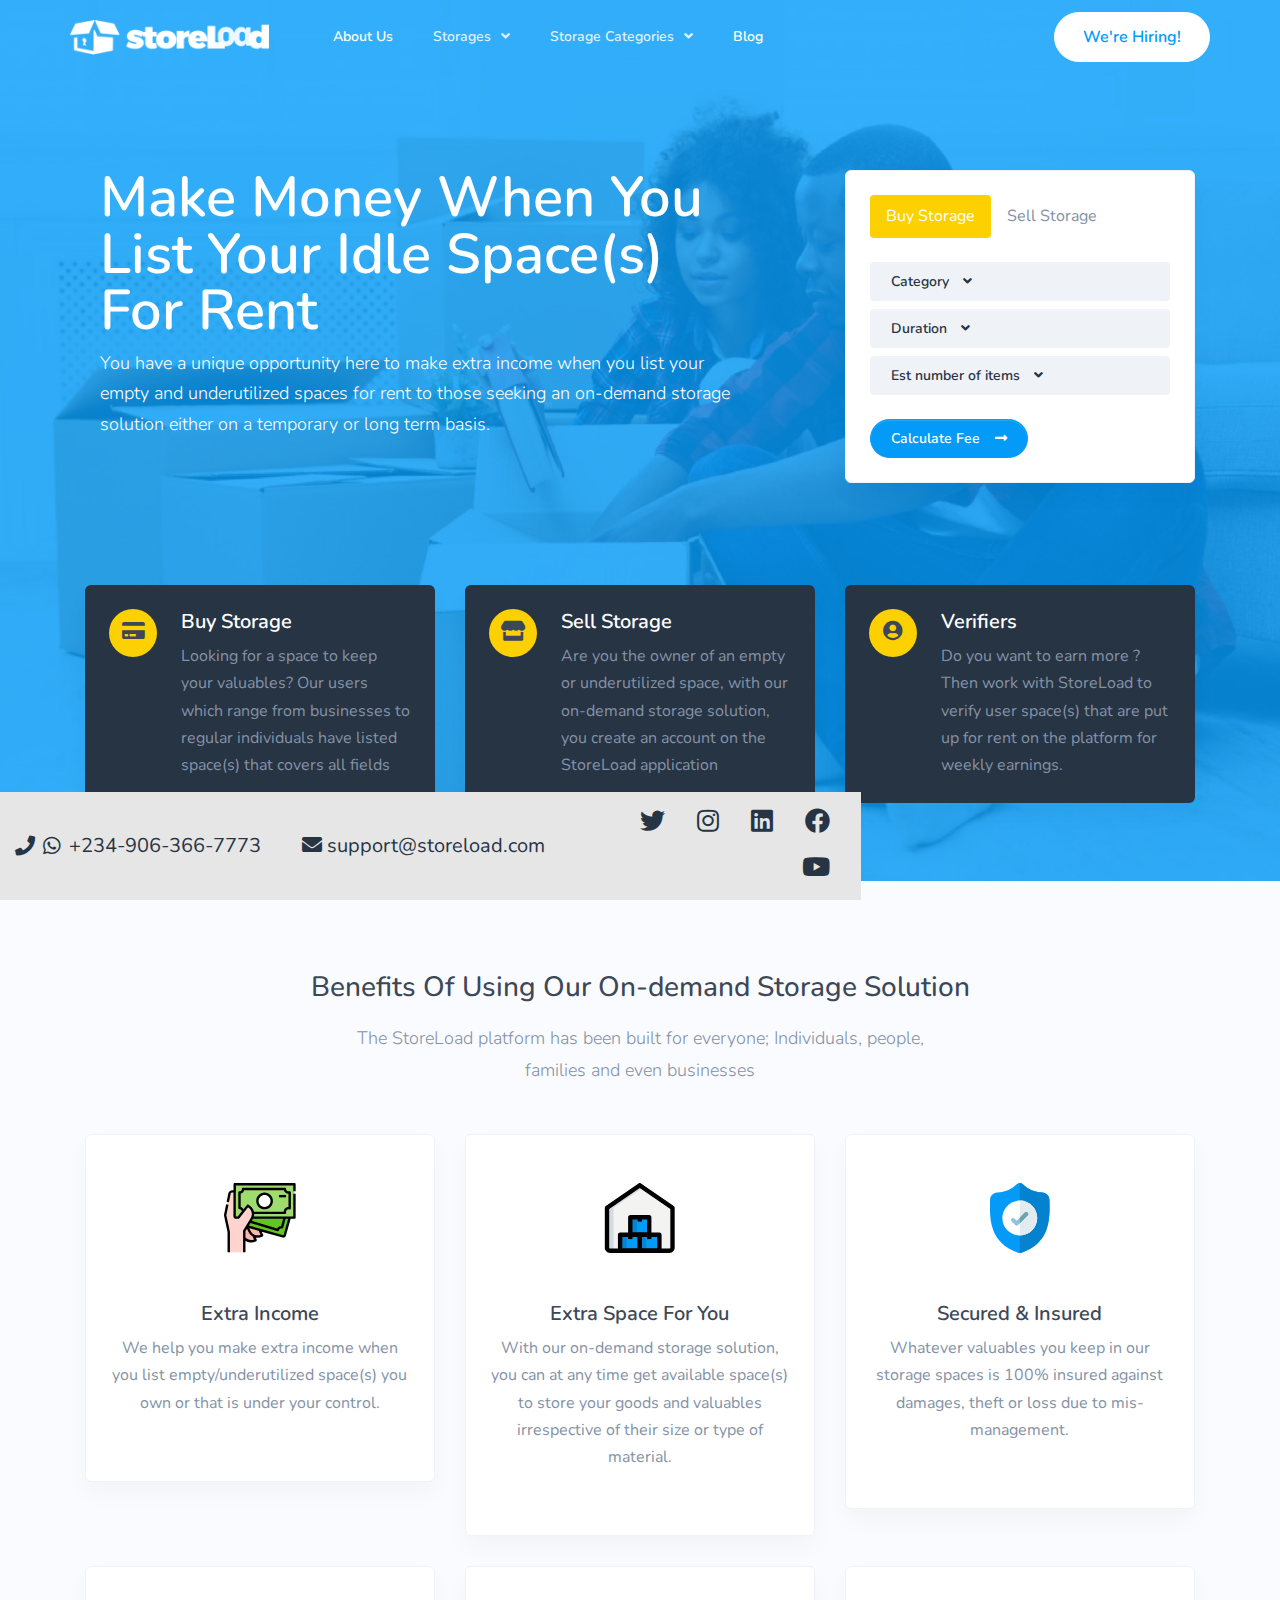
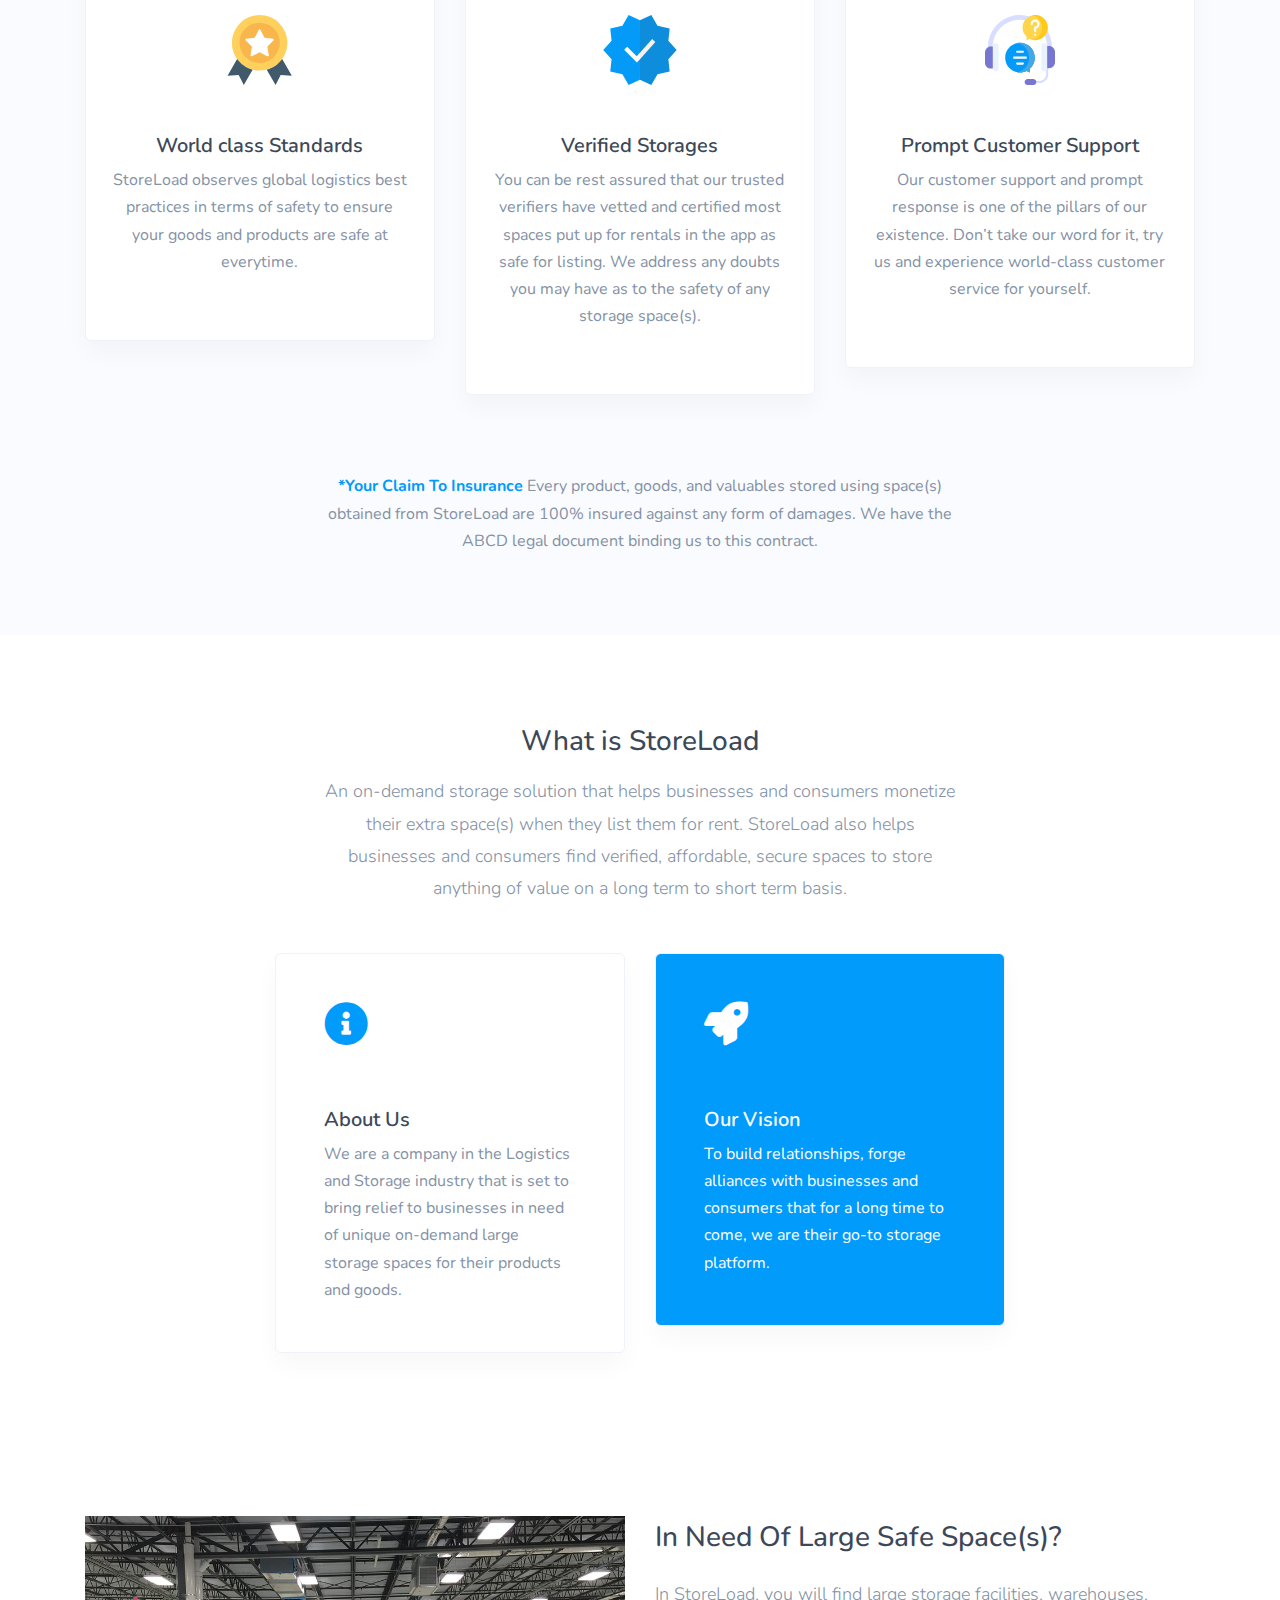
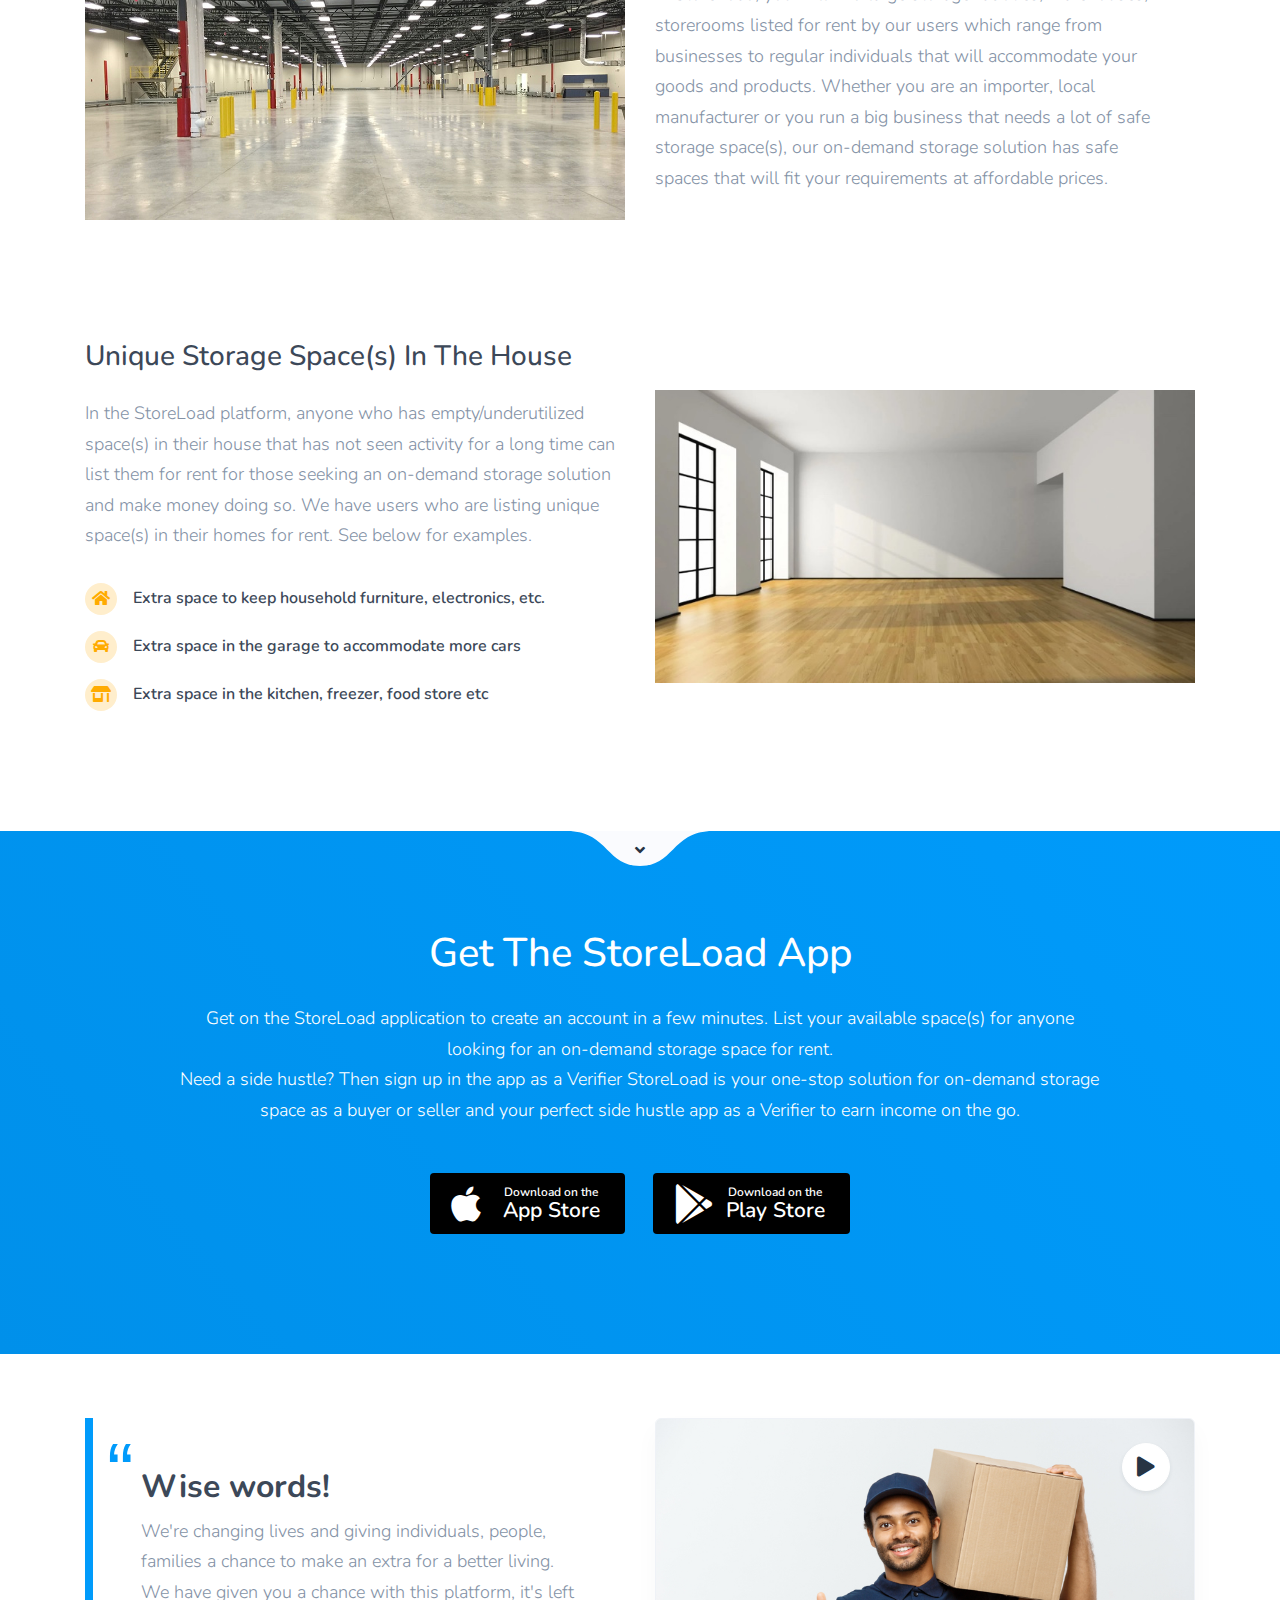
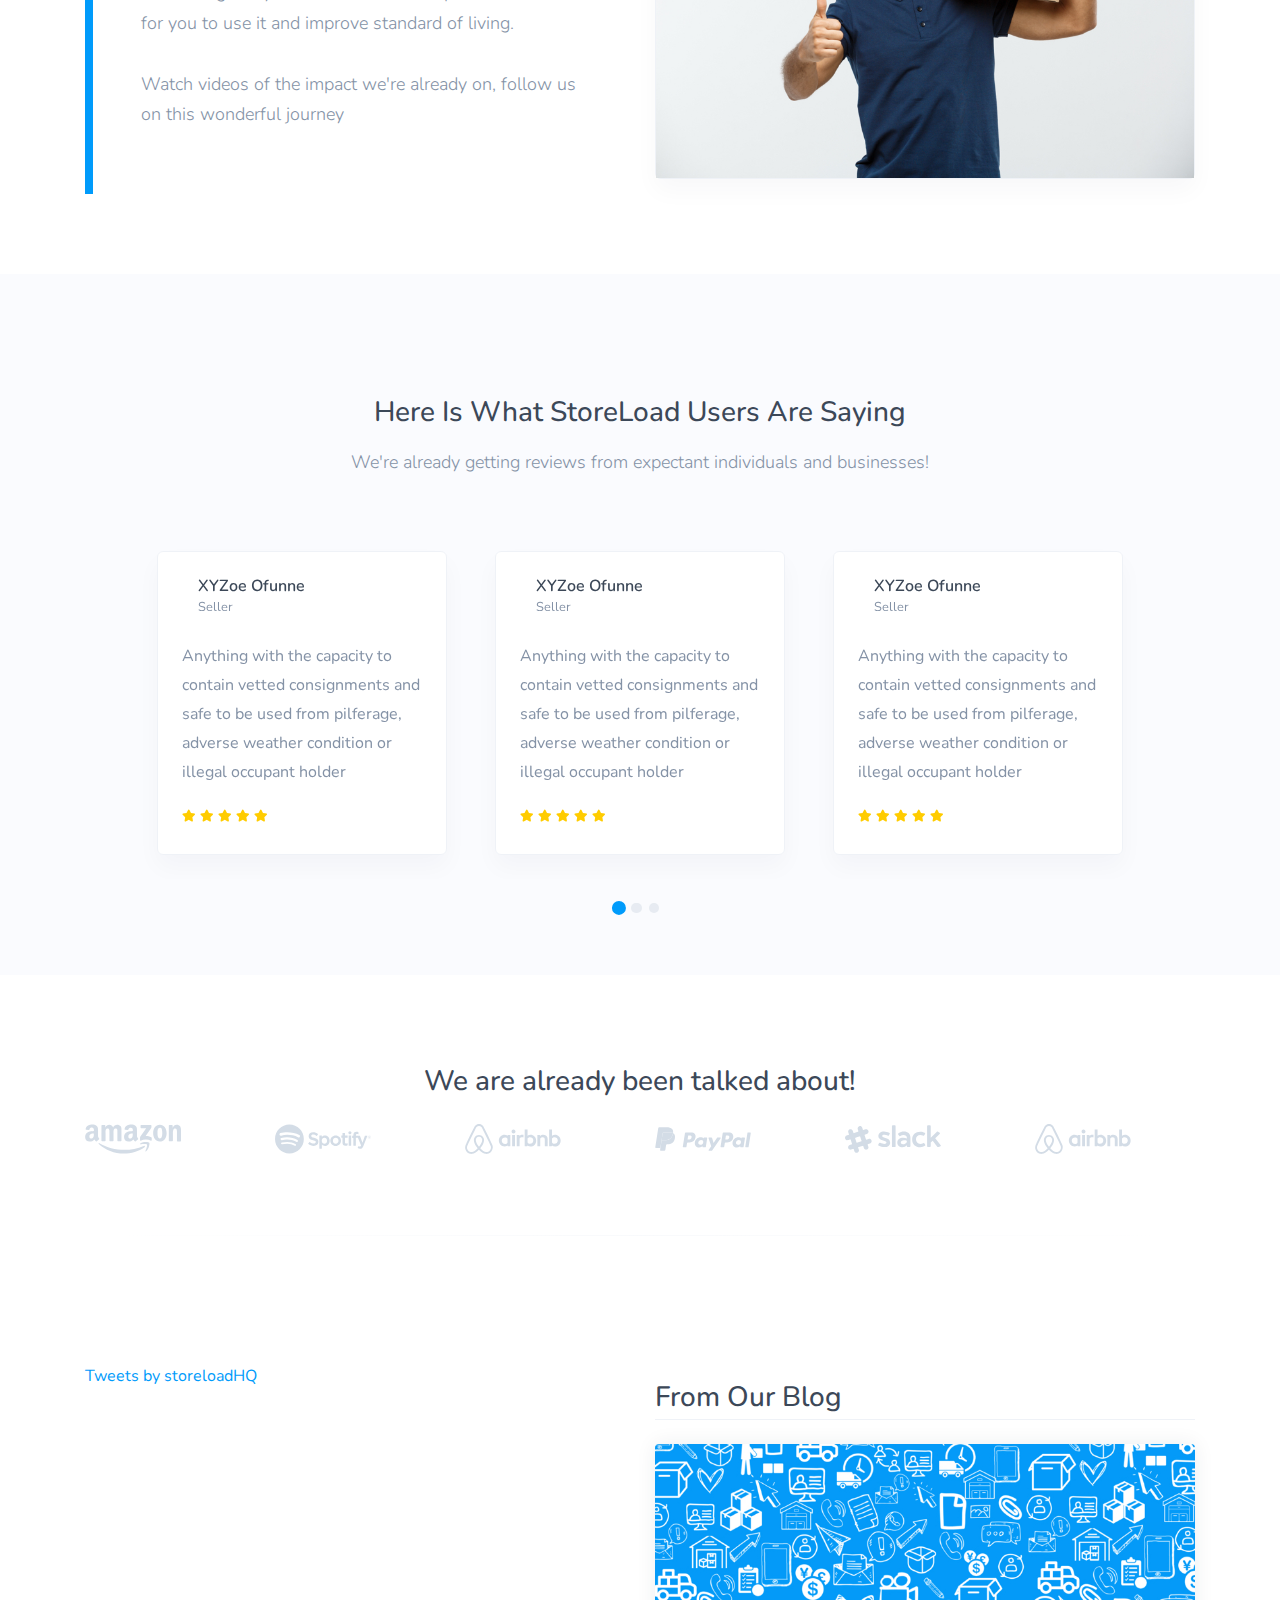
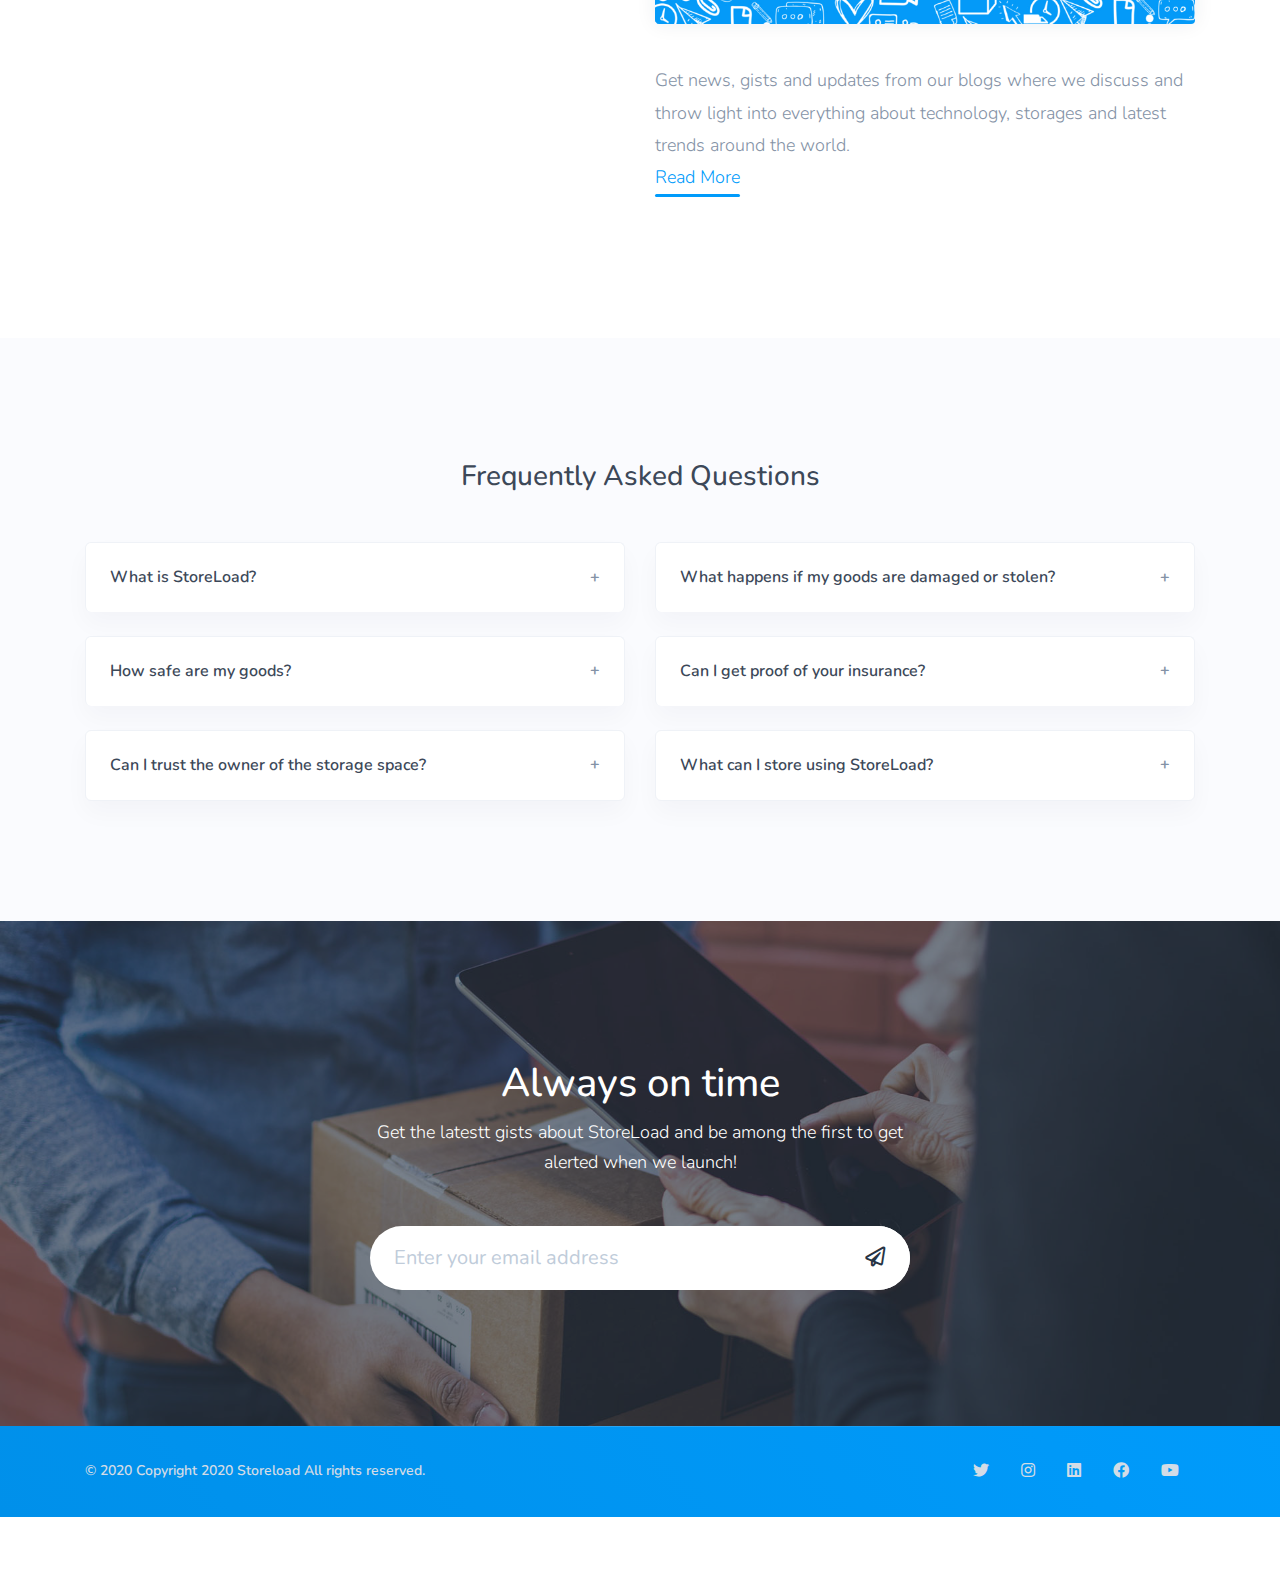
<file: index.html>
<!DOCTYPE html>
<html lang="en">
  <head>
    <meta charset="utf-8" />
    <meta
      name="viewport"
      content="width=device-width, initial-scale=1, shrink-to-fit=no"
    />
    <meta name="description" content="All about StoeLoad" />
    <meta name="author" content="StoreLoad" />
    <title>StoreLoad</title>
    <link rel="icon" href="assets/img/favicon.png" type="image/png" />
    <link rel="stylesheet" href="assets/css/fontawesome-free/css/all.min.css" />
    <link rel="stylesheet" href="assets/css/swiper.min.css" />
    <link rel="stylesheet" href="assets/css/purpose.css" id="stylesheet" />
    <link rel="stylesheet" href="assets/css/jquery.fancybox.min.css" />

      <style>

          #scroll_btn {
              display: none;
              position: fixed;
              bottom: 10%;
              right: 30px;
              z-index: 12099;
              font-size: 18px;
              border: none;
              outline: none;
              background-color: #049BF8;
              color: white;
              cursor: pointer;
              padding: 15px;
              border-radius: 4px;
          }

          #scroll_btn:hover {
              background-color: #555;
          }
      </style>

  </head>

  <!--Start of Tawk.to Script-->
  <script type="text/javascript">
      var Tawk_API=Tawk_API||{}, Tawk_LoadStart=new Date();
      (function(){
          var s1=document.createElement("script"),s0=document.getElementsByTagName("script")[0];
          s1.async=true;
          s1.src='https://embed.tawk.to/5c6ab782f324050cfe33c617/default';
          s1.charset='UTF-8';
          s1.setAttribute('crossorigin','*');
          s0.parentNode.insertBefore(s1,s0);
      })();
  </script>
  <!--End of Tawk.to Script-->

  <body>

  <button onclick="topFunction()" id="scroll_btn" title="Go to top">Top</button>

    <header class="header header-transparent" id="header-main">
      <!-- Main navbar -->
      <nav
        class="navbar navbar-main navbar-expand-lg navbar-transparent navbar-dark bg-dark"
        id="navbar-main"
      >
        <div class="container px-lg-0">
          <!-- Logo -->
          <a class="navbar-brand mr-lg-5" href="index.html">
            <img
              alt="Image placeholder"
              src="assets/img/logo_white@2x.png"
              id="navbar-logo"
              style="height: 35px"
            />
          </a>
          <!-- Navbar collapse trigger -->
          <button
            class="navbar-toggler pr-0"
            type="button"
            data-toggle="collapse"
            data-target="#navbar-main-collapse"
            aria-controls="navbar-main-collapse"
            aria-expanded="false"
            aria-label="Toggle navigation"
          >
            <span class="navbar-toggler-icon"></span>
          </button>
          <!-- Navbar nav -->
          <div class="collapse navbar-collapse" id="navbar-main-collapse">
            <ul class="navbar-nav align-items-lg-center">
              <!-- menu -->
              <li class="nav-item active">
                <a class="nav-link" href="#">About Us</a>
              </li>

              <li
                class="nav-item dropdown dropdown-animate"
                data-toggle="hover">
                <a
                  class="nav-link dropdown-toggle"
                  href="#"
                  role="button"
                  data-toggle="dropdown"
                  aria-haspopup="true"
                  aria-expanded="false"
                  >Storages</a
                >
                <div
                  class="dropdown-menu dropdown-menu-lg dropdown-menu-arrow p-0"
                >
                  <ul class="list-group list-group-flush">
                    <li data-toggle="hover">
                      <a
                        href="#"
                        class="list-group-item list-group-item-action"
                        role="button"
                        aria-expanded="false"
                      >
                        <div class="media d-flex align-items-center">
                          <!-- SVG icon -->
                          <figure style="width: 50px">
                            <img
                              alt="Image placeholder"
                              src="assets/img/ic_warehouse.svg"
                              class="svg-inject img-fluid"
                              style="height: 50px"
                            />
                          </figure>
                          <!-- Media body -->
                          <div class="media-body ml-3">
                            <h6 class="mb-1">Big Storages</h6>
                            <p class="mb-0">
                              Storages for business organizations
                            </p>
                          </div>
                        </div>
                      </a>
                    </li>

                    <li data-toggle="hover">
                      <a
                        href="#"
                        class="list-group-item list-group-item-action"
                        role="button"
                        aria-expanded="false"
                      >
                        <div class="media d-flex align-items-center">
                          <!-- SVG icon -->
                          <figure style="width: 50px">
                            <img
                              alt="Image placeholder"
                              src="assets/img/ic_carton.svg"
                              class="svg-inject img-fluid"
                              style="height: 50px"
                            />
                          </figure>
                          <!-- Media body -->
                          <div class="media-body ml-3">
                            <h6 class="mb-1">Household Storages</h6>
                            <p class="mb-0">
                              Storages for individuals and homes
                            </p>
                          </div>
                        </div>
                      </a>
                    </li>
                  </ul>
                </div>
              </li>
              <!-- Sections menu -->
              <li
                class="nav-item dropdown dropdown-animate"
                data-toggle="hover"
              >
                <a
                  class="nav-link dropdown-toggle"
                  href="#"
                  role="button"
                  data-toggle="dropdown"
                  aria-haspopup="true"
                  aria-expanded="false"
                  >Storage Categories</a
                >
                <div
                  class="dropdown-menu dropdown-menu-xl dropdown-menu-arrow p-0"
                >
                  <ul class="list-group list-group-flush">
                    <li>
                      <a
                        href="sections.html"
                        class="list-group-item list-group-item-action"
                        role="button"
                      >
                        <div class="media d-flex align-items-center">
                          <figure style="width: 50px">
                            <img
                              alt="Image placeholder"
                              src="assets/img/ic_categories.svg"
                              class="svg-inject img-fluid"
                              style="height: 50px"
                            />
                          </figure>
                          <div class="media-body ml-3">
                            <h6 class="mb-1">Explore all storage categories</h6>
                            <p class="mb-0">
                              We cater for whatever goods and products you wish
                              to safely store
                            </p>
                          </div>
                        </div>
                      </a>
                    </li>
                  </ul>
                  <div
                    class="dropdown-menu-links rounded-bottom delimiter-top p-4"
                  >
                    <div class="row">
                      <div class="col-sm-6">
                        <a href="#" class="dropdown-item"
                          >Agriculture Produce</a
                        >
                        <a href="#" class="dropdown-item">Automobile Storage</a>
                        <a href="#" class="dropdown-item">All big storages</a>
                        <a href="#" class="dropdown-item">Electrical Produce</a>
                        <a href="#" class="dropdown-item"
                          >Electrical Products</a
                        >
                        <a href="#" class="dropdown-item">Groceries</a>
                      </div>
                      <div class="col-sm-6">
                        <a href="#" class="dropdown-item">Vehicles</a>
                        <a href="#" class="dropdown-item">Stores</a>
                        <a href="#" class="dropdown-item">Stores</a>
                        <a href="#" class="dropdown-item">Stores</a>
                        <a href="#" class="dropdown-item">Stores</a>
                        <a href="#" class="dropdown-item">Stores</a>
                      </div>
                    </div>
                  </div>
                  <div class="delimiter-top py-3 px-4">
                    <p class="mt-2 mb-0">
                      We cater for everyone; individuals, homes, businesses,
                      churches, organizations or companies
                    </p>
                  </div>
                </div>
              </li>

              <li class="nav-item active">
                <a class="nav-link" href="#">Blog</a>
              </li>

            </ul>
            <ul class="navbar-nav align-items-lg-center ml-lg-auto">
              <li class="nav-item mr-0">
                <a
                  href="#"
                  class="btn btn-md btn-white rounded-pill btn-icon rounded-pill d-none d-lg-inline-flex"
                  data-toggle="tooltip"
                  data-placement="left"
                  title="Start Making Money!"
                >
                  <span class="btn-inner--text text-primary font-weight-bold"
                    >We're Hiring!</span
                  >
                </a>
              </li>
            </ul>
          </div>
        </div>
      </nav>
    </header>

    <div class="main-content">
      <!-- Header (v1) -->
      <div id="headers-shop">
        <section
          class="bg-cover bg-size--cover"
          data-offset-top="#header-main"
          style="
            background-image: url('assets/img/slide_bkgr.jpg');
            background-position: center center;
          "
        >
          <span class="mask bg-primary opacity-8"></span>
          <div class="container py-5 pt-lg-7 position-relative zindex-100">
            <div class="row">
              <div class="col-lg-8 text-center text-lg-left">
                <div class="col-md-11">
                  <h2 class="text-white">
                    <span class="display-4 font-weight-bold" style="line-height: 1;">Make Money When You List Your
                      Idle Space(s) For Rent</span>
                  </h2>
                  <p class="lead text-white">
                    You have a unique opportunity here to make extra income when you list your empty and underutilized
                    spaces  for rent  to those seeking an on-demand storage solution either on a temporary or long term basis.
                  </p>
                </div>
              </div>

              <div class="col-lg-4 text-center text-lg-left">
                <!-- insert form -->
                <div class="card">
                  <div class="card-body">
                    <ul class="nav nav-pills nav-example" id="tab-example" role="tablist">
                      <li class="nav-item">
                        <a
                          class="nav-link active"
                          id="buy-store-tab"
                          data-toggle="tab"
                          href="#buy-store"
                          role="tab"
                          aria-controls="#buy-store"
                          aria-selected="true"
                        >
                          Buy Storage
                        </a>
                      </li>
                      <li class="nav-item">
                        <a
                          class="nav-link"
                          id="sell-store-tab"
                          data-toggle="tab"
                          href="#sell-store"
                          role="tab"
                          aria-controls="sell-store"
                          aria-selected="false"
                        >
                          Sell Storage
                        </a>
                      </li>
                    </ul>
                    <div class="tab-content">
                      <!-- buy store -->
                      <div
                        id="buy-store"
                        class="tab-pane tab-example-result fade show active"
                        role="tabpanel"
                        aria-labelledby="buy-store-tab"
                      >
                        <form role="form">
                          <div class="form-group">
                            <div class="btn-group col-12 p-0 mb-2 mt-4">
                              <button
                                class="btn btn-secondary btn-sm dropdown-toggle"
                                type="button"
                                data-toggle="dropdown"
                                aria-haspopup="true"
                                aria-expanded="false"
                                style="text-align: left"
                              >
                                Category
                              </button>
                              <div
                                class="dropdown-menu"
                                x-placement="bottom-start"
                                style="
                                  position: absolute;
                                  will-change: transform;
                                  top: 0px;
                                  left: 0px;
                                  transform: translate3d(0px, 39px, 0px);
                                "
                              >
                                <a class="dropdown-item">Category 1</a>
                                <a class="dropdown-item">Category 2</a>
                                <a class="dropdown-item">Category 3</a>
                              </div>
                            </div>

                            <div class="btn-group col-12 p-0 mb-2">
                              <button
                                class="btn btn-secondary btn-sm dropdown-toggle"
                                type="button"
                                data-toggle="dropdown"
                                aria-haspopup="true"
                                aria-expanded="false"
                                style="text-align: left"
                              >
                                Duration
                              </button>
                              <div
                                class="dropdown-menu"
                                x-placement="bottom-start"
                                style="
                                  position: absolute;
                                  will-change: transform;
                                  top: 0px;
                                  left: 0px;
                                  transform: translate3d(0px, 39px, 0px);
                                "
                              >
                                <a class="dropdown-item">Time 1</a>
                                <a class="dropdown-item">Time 2</a>
                                <a class="dropdown-item">Time 3</a>
                              </div>
                            </div>

                            <div class="btn-group col-12 p-0">
                              <button
                                class="btn btn-secondary btn-sm dropdown-toggle"
                                type="button"
                                data-toggle="dropdown"
                                aria-haspopup="true"
                                aria-expanded="false"
                                style="text-align: left"
                              >
                                Est number of items
                              </button>
                              <div
                                class="dropdown-menu"
                                x-placement="bottom-start"
                                style="
                                  position: absolute;
                                  will-change: transform;
                                  top: 0px;
                                  left: 0px;
                                  transform: translate3d(0px, 39px, 0px);
                                "
                              >
                                <a class="dropdown-item">1-10</a>
                                <a class="dropdown-item">11-20</a>
                                <a class="dropdown-item">21-30</a>
                              </div>
                            </div>
                          </div>
                          <div class="mt-4">
                            <button
                              type="button"
                              class="btn btn-sm btn-primary btn-icon rounded-pill"
                            >
                              <span class="btn-inner--text">Calculate Fee</span>
                              <span class="btn-inner--icon"
                                ><i class="fas fa-long-arrow-alt-right"></i
                              ></span>
                            </button>
                          </div>
                        </form>
                      </div>

                      <!-- sell store -->
                      <div
                        id="sell-store"
                        class="tab-pane tab-example-html fade"
                        role="tabpanel"
                        aria-labelledby="sell-store-tab"
                      >
                        <form role="form">
                          <div class="form-group">
                            <div class="btn-group col-12 p-0 mb-2 mt-4">
                              <button
                                class="btn btn-secondary btn-sm dropdown-toggle"
                                type="button"
                                data-toggle="dropdown"
                                aria-haspopup="true"
                                aria-expanded="false"
                                style="text-align: left"
                              >
                                Category
                              </button>
                              <div
                                class="dropdown-menu"
                                x-placement="bottom-start"
                                style="
                                  position: absolute;
                                  will-change: transform;
                                  top: 0px;
                                  left: 0px;
                                  transform: translate3d(0px, 39px, 0px);
                                "
                              >
                                <a class="dropdown-item">Category 1</a>
                                <a class="dropdown-item">Category 2</a>
                                <a class="dropdown-item">Category 3</a>
                              </div>
                            </div>

                            <div class="btn-group col-12 p-0 mb-2">
                              <button
                                class="btn btn-secondary btn-sm dropdown-toggle"
                                type="button"
                                data-toggle="dropdown"
                                aria-haspopup="true"
                                aria-expanded="false"
                                style="text-align: left"
                              >
                                Duration
                              </button>
                              <div
                                class="dropdown-menu"
                                x-placement="bottom-start"
                                style="
                                  position: absolute;
                                  will-change: transform;
                                  top: 0px;
                                  left: 0px;
                                  transform: translate3d(0px, 39px, 0px);
                                "
                              >
                                <a class="dropdown-item">Time 1</a>
                                <a class="dropdown-item">Time 2</a>
                                <a class="dropdown-item">Time 3</a>
                              </div>
                            </div>

                            <div class="btn-group col-12 p-0">
                              <button
                                class="btn btn-secondary btn-sm dropdown-toggle"
                                type="button"
                                data-toggle="dropdown"
                                aria-haspopup="true"
                                aria-expanded="false"
                                style="text-align: left"
                              >
                                Est size of store
                              </button>
                              <div
                                class="dropdown-menu"
                                x-placement="bottom-start"
                                style="
                                  position: absolute;
                                  will-change: transform;
                                  top: 0px;
                                  left: 0px;
                                  transform: translate3d(0px, 39px, 0px);
                                "
                              >
                                <a class="dropdown-item">5 by 5 (and above)</a>
                                <a class="dropdown-item"
                                  >10 by 10 (and above)</a
                                >
                                <a class="dropdown-item"
                                  >15 by 15 (and above)</a
                                >
                              </div>
                            </div>
                          </div>
                          <div class="mt-4">
                            <button
                              type="button"
                              class="btn btn-sm btn-primary btn-icon rounded-pill"
                            >
                              <span class="btn-inner--text">Calculate Fee</span>
                              <span class="btn-inner--icon"
                                ><i class="fas fa-long-arrow-alt-right"></i
                              ></span>
                            </button>
                          </div>
                        </form>
                      </div>
                    </div>
                  </div>
                </div>
              </div>
            </div>
            <div class="row row-grid mt-6 d-none d-lg-flex">
              <div class="col-lg-4">
                <div
                  class="card bg-dark border-0 hover-shadow-lg hover-translate-y-n10"
                >
                  <div class="card-body py-4">
                    <div class="d-flex align-items-start">
                      <div
                        class="icon bg-warning text-white rounded-circle icon-shape"
                      >
                        <i
                          class="fas fa-credit-card"
                          style="color: #3c4858"
                        ></i>
                      </div>
                      <div class="icon-text pl-4">
                        <h5 class="ma-0 text-white">Buy Storage</h5>
                        <p class="mb-0 text-muted">
                          Looking for a space to keep your valuables? Our users which range from businesses to regular
                          individuals have listed space(s) that covers all fields
                        </p>
                      </div>
                    </div>
                  </div>
                </div>
              </div>
              <div class="col-lg-4">
                <div
                  class="card bg-dark border-0 hover-shadow-lg hover-translate-y-n10"
                >
                  <div class="card-body py-4">
                    <div class="d-flex align-items-start">
                      <div
                        class="icon bg-warning text-white rounded-circle icon-shape"
                      >
                        <i class="fas fa-store" style="color: #3c4858"></i>
                      </div>
                      <div class="icon-text pl-4">
                        <h5 class="ma-0 text-white">Sell Storage</h5>
                        <p class="mb-0 text-muted">
                          Are you the owner of an empty or underutilized space, with our on-demand storage solution,
                          you create an account on the StoreLoad application
                        </p>
                      </div>
                    </div>
                  </div>
                </div>
              </div>
              <div class="col-lg-4">
                <div
                  class="card bg-dark border-0 hover-shadow-lg hover-translate-y-n10"
                >
                  <div class="card-body py-4">
                    <div class="d-flex align-items-start">
                      <div
                        class="icon bg-warning text-white rounded-circle icon-shape"
                      >
                        <i
                          class="fas fa-user-circle"
                          style="color: #3c4858"
                        ></i>
                      </div>
                      <div class="icon-text pl-4">
                        <h5 class="ma-0 text-white">Verifiers</h5>
                        <p class="mb-0 text-muted">
                          Do you want to earn more ? Then work with StoreLoad to verify user space(s) that are put up
                          for rent on the platform for weekly earnings.</p>
                      </div>
                    </div>
                  </div>
                </div>
              </div>
            </div>
          </div>
        </section>
      </div>
        
      <!-- why StoreLoad? -->
      <section id="sct-page-examples" class="slice bg-section-secondary">
        <div class="container">
          <div class="mb-5 text-center">
            <h3 class="mt-4">Benefits Of Using Our On-demand Storage Solution</h3>
            <div class="fluid-paragraph mt-3">
              <p class="lead lh-180">
                The StoreLoad platform has been built for everyone; Individuals, people, families and even businesses
              </p>
            </div>
          </div>
          <div class="row">
            <div class="col-lg-4 col-sm-6">
              <div
                class="card text-center hover-shadow-lg hover-translate-y-n10"
              >
                <div class="px-4 py-5">
                  <img
                    alt="Image placeholder"
                    src="assets/img/ic_money.svg"
                    class="svg-inject"
                    style="height: 70px"
                  />
                </div>
                <div class="px-4 pb-5">
                  <h5>Extra Income</h5>
                  <p class="text-muted">
                    We help you make extra income when you list empty/underutilized space(s) you own or that is under your control.
                  </p>
                </div>
              </div>
            </div>
            <div class="col-lg-4 col-sm-6">
              <div
                class="card text-center hover-shadow-lg hover-translate-y-n10"
              >
                <div class="px-4 py-5">
                  <img
                    alt="Image placeholder"
                    src="assets/img/ic_house_store.svg"
                    class="svg-inject"
                    style="height: 70px"
                  />
                </div>
                <div class="px-4 pb-5">
                  <h5>Extra Space For You</h5>
                  <p class="text-muted">
                      With our on-demand storage solution, you can at any time get available space(s) to store your goods
                      and valuables irrespective of their size or type of material.
                  </p>
                </div>
              </div>
            </div>
            <div class="col-lg-4 col-sm-6">
              <div
                class="card text-center hover-shadow-lg hover-translate-y-n10"
              >
                <div class="px-4 py-5">
                  <img
                    alt="Image placeholder"
                    src="assets/img/ic_shield.svg"
                    class="svg-inject"
                    style="height: 70px"
                  />
                </div>
                <div class="px-4 pb-5">
                  <h5>Secured & Insured</h5>
                  <p class="text-muted">
                      Whatever valuables you keep in our storage spaces  is 100% insured against damages, theft or loss
                      due to mis-management.
                  </p>
                </div>
              </div>
            </div>
            <div class="col-lg-4 col-sm-6">
              <div
                class="card text-center hover-shadow-lg hover-translate-y-n10"
              >
                <div class="px-4 py-5">
                  <img
                    alt="Image placeholder"
                    src="assets/img/ic_standards.svg"
                    class="svg-inject"
                    style="height: 70px"
                  />
                </div>
                <div class="px-4 pb-5">
                  <h5>World class Standards</h5>
                  <p class="text-muted">
                      StoreLoad observes global logistics best practices in terms of safety to ensure your goods and
                      products are safe at everytime.
                  </p>
                </div>
              </div>
            </div>
            <div class="col-lg-4 col-sm-6">
              <div
                class="card text-center hover-shadow-lg hover-translate-y-n10"
              >
                <div class="px-4 py-5">
                  <img
                    alt="Image placeholder"
                    src="assets/img/ic_verify.svg"
                    class="svg-inject"
                    style="height: 70px"
                  />
                </div>
                <div class="px-4 pb-5">
                  <h5>Verified Storages</h5>
                  <p class="text-muted">
                      You can be rest assured that our trusted verifiers have vetted and certified most spaces put up for
                      rentals in the app as safe for listing. We address any doubts you may have as to the safety of any storage space(s).
                  </p>
                </div>
              </div>
            </div>
            <div class="col-lg-4 col-sm-6">
              <div
                class="card text-center hover-shadow-lg hover-translate-y-n10"
              >
                <div class="px-4 py-5">
                  <img
                    alt="Image placeholder"
                    src="assets/img/ic_support.svg"
                    class="svg-inject"
                    style="height: 70px"
                  />
                </div>
                <div class="px-4 pb-5">
                  <h5>Prompt Customer Support</h5>
                  <p class="text-muted">
                      Our customer support and prompt response is one of the pillars of our existence. Don’t take our word
                      for it, try us and experience world-class customer service for yourself.
                  </p>
                </div>
              </div>
            </div>
          </div>
        </div>
        <div class="fluid-paragraph text-center mt-5">
          <p>
            <strong class="text-primary">*Your Claim To Insurance</strong> Every product, goods, and valuables stored using space(s)
              obtained from StoreLoad are 100% insured against any form of damages. We have the ABCD legal document binding us
              to this contract.
          </p>
        </div>
      </section>

        <!-- about, mission, vision -->
        <section class="slice mb-5">
            <div class="container">
                <div class="mb-5 text-center">
                    <h3 class="mt-4">What is StoreLoad</h3>
                    <div class="fluid-paragraph mt-3">
                        <p class="lead lh-180">
                            An on-demand storage solution that helps businesses and consumers monetize their extra space(s)
                            when they list them for rent. StoreLoad also helps businesses and consumers find verified,
                            affordable, secure spaces to store anything of value on a long term to short term basis.
                        </p>
                    </div>
                </div>
                <div class="row justify-content-center">
                    <div class="col-md-6 col-lg-4">
                        <div class="card hover-shadow-lg hover-translate-y-n10">
                            <div class="px-5 pb-5">
                                <div class="py-5">
                                    <div class="icon text-primary">
                                        <i class="fas fa-info-circle"></i>
                                    </div>
                                </div>
                                <h5 class="">About Us</h5>
                                <p class="mt-2 mb-0">
                                    We are a company in the Logistics and Storage industry that is set to bring relief to
                                    businesses in need of unique on-demand large storage spaces for their products and goods.
                                </p>
                            </div>
                        </div>
                    </div>
                    <div class="col-md-6 col-lg-4">
                        <div
                                class="card bg-primary hover-shadow-lg hover-translate-y-n10"
                        >
                            <div class="px-5 pb-5">
                                <div class="py-5">
                                    <div class="icon text-white">
                                        <i class="fas fa-rocket"></i>
                                    </div>
                                </div>
                                <h5 class="text-white">Our Vision</h5>
                                <p class="text-white mt-2 mb-0">
                                    To build relationships, forge alliances with businesses and consumers that for a long
                                    time to come, we are their go-to storage platform.
                                </p>
                            </div>
                        </div>
                    </div>
                </div>
            </div>
        </section>

      <!-- b2b storages -->
      <section class="slice slice-lg">
        <div class="container">
          <div class="row row-grid justify-content-around align-items-center">
            <div class="col-lg-6 order-lg-2">
              <div class="pr-lg-4 mt-4">
                <h5 class="h3">In Need Of Large Safe Space(s)?</h5>
                <p class="lead mt-4 mb-5">
                    In StoreLoad, you will find large storage facilities, warehouses, storerooms  listed for rent by our
                    users which range from businesses to regular individuals that will accommodate your goods and products.
                    Whether you are an importer, local manufacturer or you run a big business that needs a lot of safe
                    storage space(s),  our  on-demand storage solution has safe spaces that will fit your requirements
                    at affordable prices.
                </p>
                <!--<a href="#" class="link link-underline-primary">Read More</a>-->
              </div>
            </div>
            <div class="col-lg-6 order-lg-1">
              <img
                alt="Image placeholder"
                src="assets/img/b2b_image.jpg"
                class="img-fluid img-center"
              />
            </div>
          </div>
        </div>
      </section>
      <!-- household storages -->
      <section class="slice slice-lg">
        <div class="container">
          <div class="row row-grid justify-content-around align-items-center">
            <div class="col-lg-6">
              <div class="">
                <h5 class="h3">Unique Storage Space(s) In The House</h5>
                <p class="lead my-4">
                    In the StoreLoad platform, anyone who has empty/underutilized space(s) in their house that has not
                    seen activity for a long time can list them for rent for those seeking an on-demand storage solution
                    and make money doing so. We have users who are listing unique space(s) in their homes for rent.
                    See below for examples.
                </p>
                <ul class="list-unstyled">
                  <li class="py-2">
                    <div class="d-flex align-items-center">
                      <div>
                        <div class="icon icon-shape icon-warning icon-sm rounded-circle mr-3">
                          <i class="fas fa-home"></i>
                        </div>
                      </div>
                      <div>
                        <span class="h6 mb-0">Extra space to keep household furniture, electronics, etc.</span>
                      </div>
                    </div>
                  </li>
                  <li class="py-2">
                    <div class="d-flex align-items-center">
                      <div>
                        <div class="icon icon-shape icon-warning icon-sm rounded-circle mr-3">
                          <i class="fas fa-car"></i>
                        </div>
                      </div>
                      <div>
                        <span class="h6 mb-0">Extra space in the garage to accommodate more cars</span>
                      </div>
                    </div>
                  </li>
                  <li class="py-2">
                    <div class="d-flex align-items-center">
                      <div>
                        <div
                          class="icon icon-shape icon-warning icon-sm rounded-circle mr-3"
                        >
                          <i class="fas fa-store-alt"></i>
                        </div>
                      </div>
                      <div>
                        <span class="h6 mb-0">Extra space in the kitchen, freezer, food store etc</span>
                      </div>
                    </div>
                  </li>
                </ul>
                <!--<a href="#" class="link link-underline-primary">Read More</a>-->
              </div>
            </div>
            <div class="col-lg-6">
              <img
                alt="Image placeholder"
                src="assets/img/household_img.jpg"
                class="img-fluid img-center"
              />
            </div>
          </div>
        </div>
      </section>

        <!-- App divider -->
        <section
                class="slice slice-lg bg-gradient-primary"
                id="sct-call-to-action"
        >
            <a
                    href="#sct-call-to-action"
                    class="tongue tongue-up tongue-section-secondary"
                    data-scroll-to
            >
                <i class="fas fa-angle-up"></i>
            </a>
            <div class="container text-center">
                <div class="row">
                    <div class="col-12">
                        <h1 class="text-white">Get The StoreLoad App</h1>
                        <div class="row justify-content-center mt-4">
                            <div class="col-lg-10">
                                <p class="lead text-white">
                                  Get on the StoreLoad application to create an account in a few minutes. List your available
                                  space(s) for anyone looking for an on-demand  storage space for rent.
                                    <br>Need a side hustle? Then sign up in the app as a Verifier StoreLoad is your
                                    one-stop solution for on-demand storage space as a buyer or seller and your perfect
                                    side hustle app as a Verifier to earn income on the go.
                                </p>
                                <div class="mt-5">
                                    <a href="#" class="btn btn-app-store hover-translate-y-n3 mr-lg-4 mb-4">
                                        <i class="fab fa-apple"></i>
                                        <span class="btn-inner--text">Download on the</span>
                                        <span class="btn-inner--brand">App Store</span>
                                    </a>
                                    <a href="#" class="btn btn-app-store hover-translate-y-n3 mb-4">
                                        <i class="fab fa-google-play"></i>
                                        <span class="btn-inner--text">Download on the</span>
                                        <span class="btn-inner--brand">Play Store</span>
                                    </a>
                                </div>
                            </div>
                        </div>
                    </div>
                </div>
            </div>
        </section>

        <!-- Video media -->
        <section class="slice">
            <div class="container">
                <div class="row">
                    <div class="col-lg-6">
                        <blockquote class="blockquote blockquote-card py-5 px-5 rounded-right bg-neutral hover-scale-110">
                            <h3 class="h2 font-weight-700">Wise words!</h3>
                            <p class="lead">We're changing lives and giving individuals, people, families a chance to make an extra for a better
                            living. We have given you a chance with this platform, it's left for you to use it and improve standard of living.
                            <br><br>Watch videos of the impact we're already on, follow us on this wonderful journey</p>
                        </blockquote>
                    </div>
                    <div class="col-lg-6">
                        <div class="card" data-animate-hover="1">
                            <div class="animate-this">
                                <img alt="Image placeholder" src="assets/img/video_img.jpg" class="card-img-top">
                                <a href="https://www.youtube.com/watch?v=SiotN92AnXQ" class="btn btn-lg btn-white btn-icon-only rounded-circle shadow-sm position-absolute right-4 top-4 hover-scale-110" data-fancybox>
                        <span class="btn-inner--icon">
                          <i class="fas fa-play"></i>
                        </span>
                                </a>
                            </div>
                        </div>
                    </div>
                </div>
            </div>
        </section>

      <!-- Reviews -->
      <section class="slice slice-lg bg-section-secondary">
        <div class="container">
          <div class="mb-5 text-center">
            <h3 class="mt-4">Here Is What StoreLoad Users Are Saying</h3>
            <div class="fluid-paragraph mt-3">
              <p class="lead lh-180">
                We're already getting reviews from expectant individuals and businesses!
              </p>
            </div>
          </div>
          <div class="row justify-content-center">
            <div class="col-lg-11">
              <div class="swiper-js-container overflow-hidden">
                <div
                  class="swiper-container"
                  data-swiper-items="1"
                  data-swiper-space-between="0"
                  data-swiper-sm-items="2"
                  data-swiper-xl-items="3"
                >
                  <div class="swiper-wrapper">
                    <div class="swiper-slide p-4">
                      <div class="card">
                        <div class="card-body">
                          <div class="d-flex align-items-center">
                            <!--<div>-->
                              <!--<img-->
                                <!--alt="Image placeholder"-->
                                <!--src="assets/img/XYZoe_avi.jpg"-->
                                <!--class="avatar rounded-circle"-->
                              <!--/>-->
                            <!--</div>-->
                            <div class="pl-3">
                              <h5 class="h6 mb-0">XYZoe Ofunne</h5>
                              <small class="d-block text-muted">Seller</small>
                            </div>
                          </div>
                          <p class="mt-4 lh-180">
                            Anything with the capacity to contain vetted
                            consignments and safe to be used from pilferage,
                            adverse weather condition or illegal occupant holder
                          </p>
                          <span class="static-rating static-rating-sm">
                            <i class="star fas fa-star voted"></i>
                            <i class="star fas fa-star voted"></i>
                            <i class="star fas fa-star voted"></i>
                            <i class="star fas fa-star voted"></i>
                            <i class="star fas fa-star voted"></i>
                          </span>
                        </div>
                      </div>
                    </div>

                    <div class="swiper-slide p-4">
                      <div class="card">
                        <div class="card-body">
                          <div class="d-flex align-items-center">
                            <!--<div>-->
                              <!--<img-->
                                <!--alt="Image placeholder"-->
                                <!--src="assets/img/XYZoe_avi.jpg"-->
                                <!--class="avatar rounded-circle"-->
                              <!--/>-->
                            <!--</div>-->
                            <div class="pl-3">
                              <h5 class="h6 mb-0">XYZoe Ofunne</h5>
                              <small class="d-block text-muted">Seller</small>
                            </div>
                          </div>
                          <p class="mt-4 lh-180">
                            Anything with the capacity to contain vetted
                            consignments and safe to be used from pilferage,
                            adverse weather condition or illegal occupant holder
                          </p>
                          <span class="static-rating static-rating-sm">
                            <i class="star fas fa-star voted"></i>
                            <i class="star fas fa-star voted"></i>
                            <i class="star fas fa-star voted"></i>
                            <i class="star fas fa-star voted"></i>
                            <i class="star fas fa-star voted"></i>
                          </span>
                        </div>
                      </div>
                    </div>

                    <div class="swiper-slide p-4">
                      <div class="card">
                        <div class="card-body">
                          <div class="d-flex align-items-center">
                            <!--<div>-->
                              <!--<img-->
                                <!--alt="Image placeholder"-->
                                <!--src="assets/img/XYZoe_avi.jpg"-->
                                <!--class="avatar rounded-circle"-->
                              <!--/>-->
                            <!--</div>-->
                            <div class="pl-3">
                              <h5 class="h6 mb-0">XYZoe Ofunne</h5>
                              <small class="d-block text-muted">Seller</small>
                            </div>
                          </div>
                          <p class="mt-4 lh-180">
                            Anything with the capacity to contain vetted
                            consignments and safe to be used from pilferage,
                            adverse weather condition or illegal occupant holder
                          </p>
                          <span class="static-rating static-rating-sm">
                            <i class="star fas fa-star voted"></i>
                            <i class="star fas fa-star voted"></i>
                            <i class="star fas fa-star voted"></i>
                            <i class="star fas fa-star voted"></i>
                            <i class="star fas fa-star voted"></i>
                          </span>
                        </div>
                      </div>
                    </div>

                    <div class="swiper-slide p-4">
                      <div class="card">
                        <div class="card-body">
                          <div class="d-flex align-items-center">
                            <!--<div>-->
                              <!--<img-->
                                <!--alt="Image placeholder"-->
                                <!--src="assets/img/XYZoe_avi.jpg"-->
                                <!--class="avatar rounded-circle"-->
                              <!--/>-->
                            <!--</div>-->
                            <div class="pl-3">
                              <h5 class="h6 mb-0">XYZoe Ofunne</h5>
                              <small class="d-block text-muted">Seller</small>
                            </div>
                          </div>
                          <p class="mt-4 lh-180">
                            Anything with the capacity to contain vetted
                            consignments and safe to be used from pilferage,
                            adverse weather condition or illegal occupant holder
                          </p>
                          <span class="static-rating static-rating-sm">
                            <i class="star fas fa-star voted"></i>
                            <i class="star fas fa-star voted"></i>
                            <i class="star fas fa-star voted"></i>
                            <i class="star fas fa-star voted"></i>
                            <i class="star fas fa-star voted"></i>
                          </span>
                        </div>
                      </div>
                    </div>

                    <div class="swiper-slide p-4">
                      <div class="card">
                        <div class="card-body">
                          <div class="d-flex align-items-center">
                            <!--<div>-->
                              <!--<img-->
                                <!--alt="Image placeholder"-->
                                <!--src="assets/img/XYZoe_avi.jpg"-->
                                <!--class="avatar rounded-circle"-->
                              <!--/>-->
                            <!--</div>-->
                            <div class="pl-3">
                              <h5 class="h6 mb-0">XYZoe Ofunne</h5>
                              <small class="d-block text-muted">Seller</small>
                            </div>
                          </div>
                          <p class="mt-4 lh-180">
                            Anything with the capacity to contain vetted
                            consignments and safe to be used from pilferage,
                            adverse weather condition or illegal occupant holder
                          </p>
                          <span class="static-rating static-rating-sm">
                            <i class="star fas fa-star voted"></i>
                            <i class="star fas fa-star voted"></i>
                            <i class="star fas fa-star voted"></i>
                            <i class="star fas fa-star voted"></i>
                            <i class="star fas fa-star voted"></i>
                          </span>
                        </div>
                      </div>
                    </div>
                  </div>
                </div>
                <!-- Add Pagination -->
                <div
                  class="swiper-pagination w-100 mt-4 d-flex align-items-center justify-content-center"
                ></div>
              </div>
            </div>
          </div>
        </div>
      </section>

      <!-- clients' section -->
      <section class="slice clients">
        <h3 class="mt-4 text-center">We are already been talked about!</h3>

        <div class="container">
          <div class="client-group row justify-content-center">
            <div class="client col-lg-2 col-md-3 col-4 py-3">
              <img alt="Image placeholder" src="assets/img/clients/amazon-gray.svg">
            </div>
            <div class="client col-lg-2 col-md-3 col-4 py-3">
              <img alt="Image placeholder" src="assets/img/clients/spotify-gray.svg">
            </div>
            <div class="client col-lg-2 col-md-3 col-4 py-3">
              <img alt="Image placeholder" src="assets/img/clients/airbnb-gray.svg">
            </div>
            <div class="client col-lg-2 col-md-3 col-4 py-3">
              <img alt="Image placeholder" src="assets/img/clients/paypal-gray.svg">
            </div>
            <div class="client col-lg-2 col-md-3 col-4 py-3">
              <img alt="Image placeholder" src="assets/img/clients/slack-gray.svg">
            </div>
            <div class="client col-lg-2 col-md-3 col-4 py-3">
              <img alt="Image placeholder" src="assets/img/clients/airbnb-gray.svg">
            </div>
          </div>
        </div>
      </section>

      <!-- twitter and blog -->
      <section class="slice-xl delimiter-top">

        <div class="container">
          <div class="row">
            <div class="col-lg-6">
              <a class="twitter-timeline" data-width="500" data-height="500" href="https://twitter.com/storeloadHQ?ref_src=twsrc%5Etfw">Tweets by storeloadHQ</a>
              <script async src="https://platform.twitter.com/widgets.js" charset="utf-8"></script>
            </div>

            <div class="col-lg-6">
              <h3 class="mt-3 mb-4 border-bottom pb-1">From Our Blog</h3>
              <div class="mb-5 mb-lg-0" data-animate-hover="1">
                <div class="animate-this">
                  <a href="#">
                    <img
                            alt="Image placeholder"
                            class="img-fluid rounded shadow"
                            src="assets/img/storeload_bnr.jpg"
                    />
                  </a>
                </div>
                <div class="pt-4">
                  <p class="mt-3 lead lh-180">
                    Get news, gists and updates from our blogs where we discuss and throw light into everything about technology,
                    storages and latest trends around the world.
                      <br><a href="#" class="link link-underline-primary">Read More</a>
                  </p>
                </div>
              </div>
            </div>

          </div>
        </div>
      </section>

      <!-- faq -->
      <section class="slice slice-lg bg-section-secondary">
        <div class="container">
          <div class="mb-5 text-center">
            <h3 class="mt-4">Frequently Asked Questions</h3>
          </div>
          <div class="row">
            <div class="col-xl-6">
              <div id="accordion-1" class="accordion accordion-spaced">
                <!-- Accordion card 1 -->
                <div class="card">
                  <div
                    class="card-header py-4"
                    id="heading-1-1"
                    data-toggle="collapse"
                    role="button"
                    data-target="#collapse-1-1"
                    aria-expanded="false"
                    aria-controls="collapse-1-1"
                  >
                    <h6 class="mb-0">
                     What is StoreLoad?
                    </h6>
                  </div>
                  <div
                    id="collapse-1-1"
                    class="collapse"
                    aria-labelledby="heading-1-1"
                    data-parent="#accordion-1"
                  >
                    <div class="card-body">
                      <p>
                        Storeload is an on-demand storage technology solution where people put up idle and underutilised spaces in their homes, offices and apartments for rent. Persons who are looking to store their goods and services can use storeload to find affordable and secure spaces.
                      </p>
                    </div>
                  </div>
                </div>
                <!-- Accordion card 2 -->
                <div class="card">
                  <div
                    class="card-header py-4"
                    id="heading-1-2"
                    data-toggle="collapse"
                    role="button"
                    data-target="#collapse-1-2"
                    aria-expanded="false"
                    aria-controls="collapse-1-2"
                  >
                    <h6 class="mb-0">
                      How safe are my goods?
                    </h6>
                  </div>
                  <div
                    id="collapse-1-2"
                    class="collapse"
                    aria-labelledby="heading-1-2"
                    data-parent="#accordion-1"
                  >
                    <div class="card-body">
                      <p>
                        Your goods are 100% safe. We have employed services and structures to verify security of the spaces put up for rent using StoreLoad.
                      </p>
                    </div>
                  </div>
                </div>
                <!-- Accordion card 3 -->
                <div class="card">
                  <div
                    class="card-header py-4"
                    id="heading-1-3"
                    data-toggle="collapse"
                    role="button"
                    data-target="#collapse-1-3"
                    aria-expanded="false"
                    aria-controls="collapse-1-3"
                  >
                    <h6 class="mb-0">
                     Can I trust the owner of the storage space?
                    </h6>
                  </div>
                  <div
                    id="collapse-1-3"
                    class="collapse"
                    aria-labelledby="heading-1-3"
                    data-parent="#accordion-1"
                  >
                    <div class="card-body">
                      <p>
                        Yes you can. We carry out thorough background checks on the identity of space owners. This helps us weed out fraudulent and unscrupulous individuals.
                      </p>
                    </div>
                  </div>
                </div>
              </div>
            </div>
            <div class="col-xl-6">
              <div id="accordion-2" class="accordion accordion-spaced">
                <!-- Accordion card 1 -->
                <div class="card">
                  <div
                    class="card-header py-4"
                    id="heading-2-1"
                    data-toggle="collapse"
                    role="button"
                    data-target="#collapse-2-1"
                    aria-expanded="false"
                    aria-controls="collapse-2-1"
                  >
                    <h6 class="mb-0">
                      What happens if my goods are damaged or stolen?
                    </h6>
                  </div>
                  <div
                    id="collapse-2-1"
                    class="collapse"
                    aria-labelledby="heading-2-1"
                    data-parent="#accordion-2"
                  >
                    <div class="card-body">
                      <p>
                        There is 100% insurance on every item stored using the StoreLoad platform. We at StoreLoad bear the full cost of any damages.
                      </p>
                    </div>
                  </div>
                </div>
                <!-- Accordion card 2 -->
                <div class="card">
                  <div
                    class="card-header py-4"
                    id="heading-2-2"
                    data-toggle="collapse"
                    role="button"
                    data-target="#collapse-2-2"
                    aria-expanded="false"
                    aria-controls="collapse-2-2"
                  >
                    <h6 class="mb-0">
                      Can I get proof of your insurance?
                    </h6>
                  </div>
                  <div
                    id="collapse-2-2"
                    class="collapse"
                    aria-labelledby="heading-2-2"
                    data-parent="#accordion-2"
                  >
                    <div class="card-body">
                      <p>
                        Yes. Attached is the legal document binding us to keep our word on the insurance policy.
                      </p>
                    </div>
                  </div>
                </div>
                <!-- Accordion card 3 -->
                <div class="card">
                  <div
                    class="card-header py-4"
                    id="heading-2-3"
                    data-toggle="collapse"
                    role="button"
                    data-target="#collapse-2-3"
                    aria-expanded="false"
                    aria-controls="collapse-2-3"
                  >
                    <h6 class="mb-0">
                      What can I store using StoreLoad?
                    </h6>
                  </div>
                  <div
                    id="collapse-2-3"
                    class="collapse"
                    aria-labelledby="heading-2-3"
                    data-parent="#accordion-2"
                  >
                    <div class="card-body">
                      <p>
                        As long as it is yours, not stolen and  not injurious to human life, you can store virtually anything using the StoreLoad platform. You can store agricultural produce,  automobiles, building and construction materials, electronics equipment & gadgets,  Industrial chemicals, refrigerating facilities and chillers, storage tankers for petroleum products etc.
                      </p>
                    </div>
                  </div>
                </div>
              </div>
            </div>
          </div>
        </div>
      </section>

      <!-- subscribe newsletter -->
      <section
        class="slice bg-cover bg-size--cover"
        style="
          background-image: url(assets/img/newsletter_img.jpg);
          background-position: center center;
        "
      >
        <span class="mask bg-dark opacity-6"></span>
        <div class="container py-6">
          <div class="row justify-content-center">
            <div class="col-lg-6 col-xl-6 text-center">
              <div class="mb-5">
                <h1 class="text-white">Always on time</h1>
                <p class="lead text-white mt-2">
                  Get the latestt gists about StoreLoad and be among the first
                  to get alerted when we launch!
                </p>
              </div>
              <form>
                <div class="form-group mb-0">
                  <div
                    class="input-group input-group-lg input-group-merge rounded-pill bg-white"
                  >
                    <input
                      type="email"
                      class="form-control form-control-flush"
                      name="email"
                      placeholder="Enter your email address"
                      aria-label="Enter your email address"
                    />
                    <div class="input-group-append">
                      <button class="btn btn-white text-dark" type="button">
                        <span class="far fa-paper-plane"></span>
                      </button>
                    </div>
                  </div>
                </div>
              </form>
            </div>
          </div>
        </div>
      </section>
    </div>
    <div id="footers-footer-2">
        <footer class="footer p-0 footer-dark bg-white-dark footer_sticky" id="footer-main" style="font-size: 20px;">
            <div class="container">
                <div class="py-2">
                    <div class="row align-items-md-center">
                        <div class="col-md-4 mb-4 mb-md-0">
                            <div class="d-flex align-items-center text-dark hover-translate-y-n3 text-dark">
                                <i class="fa fa-phone mr-2"></i>
                                <i class="fab fa-whatsapp mr-2"></i>
                                <a class="text-dark" href="tel:+234-906-366-7773">+234-906-366-7773</a>
                            </div>
                        </div>
                        <div class="col-sm-6 col-md-4 mb-4 mb-sm-0 text-dark hover-translate-y-n3 text-dark">
                            <i class="fa fa-envelope"></i>
                            <a class="text-dark hover-translate-y-n3 text-dark" href="mailto:support@storeload.com">support@storeload.com</a>
                        </div>
                        <div class="col-sm-6 col-md-4">
                            <ul class="nav justify-content-center justify-content-md-end mt-3 mt-md-0">
                                <li class="nav-item">
                                    <a class="nav-link hover-translate-y-n3 text-dark" href="#" target="_blank">
                                        <i class="fab fa-twitter" style="font-size: 25px;"></i>
                                    </a>
                                </li>
                                <li class="nav-item">
                                    <a class="nav-link hover-translate-y-n3 text-dark" href="#" target="_blank">
                                        <i class="fab fa-instagram" style="font-size: 25px;"></i>
                                    </a>
                                </li>
                                <li class="nav-item">
                                    <a class="nav-link hover-translate-y-n3 text-dark" href="#" target="_blank">
                                        <i class="fab fa-linkedin" style="font-size: 25px;"></i>
                                    </a>
                                </li>
                                <li class="nav-item">
                                    <a class="nav-link hover-translate-y-n3 text-dark" href="#" target="_blank">
                                        <i class="fab fa-facebook" style="font-size: 25px;"></i>
                                    </a>
                                </li>
                                <li class="nav-item">
                                    <a class="nav-link hover-translate-y-n3 text-dark" href="#" target="_blank">
                                        <i class="fab fa-youtube" style="font-size: 25px;"></i>
                                    </a>
                                </li>
                            </ul>
                        </div>
                    </div>
                </div>
            </div>
        </footer>
    </div>
    <footer id="footer-main">
      <div class="footer-dark bg-gradient-primary">
        <div class="container">
          <div class="row align-items-center justify-content-md-between py-4 delimiter-top" style="margin-bottom: 60px;">
            <div class="col-md-6">
              <div
                class="copyright text-sm font-weight-bold text-center text-md-left"
              >
                © 2020 Copyright 2020 Storeload All rights reserved.
              </div>
            </div>
            <div class="col-md-6">
              <ul
                class="nav justify-content-center justify-content-md-end mt-3 mt-md-0"
              >
                <li class="nav-item">
                  <a class="nav-link" href="#" target="_blank">
                    <i class="fab fa-twitter"></i>
                  </a>
                </li>
                <li class="nav-item">
                  <a class="nav-link" href="#" target="_blank">
                    <i class="fab fa-instagram"></i>
                  </a>
                </li>
                <li class="nav-item">
                  <a class="nav-link" href="#" target="_blank">
                    <i class="fab fa-linkedin"></i>
                  </a>
                </li>
                <li class="nav-item">
                  <a class="nav-link" href="#" target="_blank">
                    <i class="fab fa-facebook"></i>
                  </a>
                </li>
                  <li class="nav-item">
                      <a class="nav-link" href="#" target="_blank">
                          <i class="fab fa-youtube"></i>
                      </a>
                  </li>
              </ul>
            </div>
          </div>
        </div>
      </div>
    </footer>
    <script src="assets/js/purpose.core.js"></script>
    <script src="assets/js/swiper.min.js"></script>
    <script src="assets/js/purpose.js"></script>
    <script src="assets/js/jquery.fancybox.min.js"></script>

    <script>
        //top of page
        //Get the button
        var mybutton = document.getElementById("scroll_btn");

        // When the user scrolls down 20px from the top of the document, show the button
        window.onscroll = function() {scrollFunction()};

        function scrollFunction() {
            if (document.body.scrollTop > 20 || document.documentElement.scrollTop > 20) {
                mybutton.style.display = "block";
            } else {
                mybutton.style.display = "none";
            }
        }

        // When the user clicks on the button, scroll to the top of the document
        function topFunction() {
            document.body.scrollTop = 0;
            document.documentElement.scrollTop = 0;
        }
    </script>

  </body>
</html>
</file>
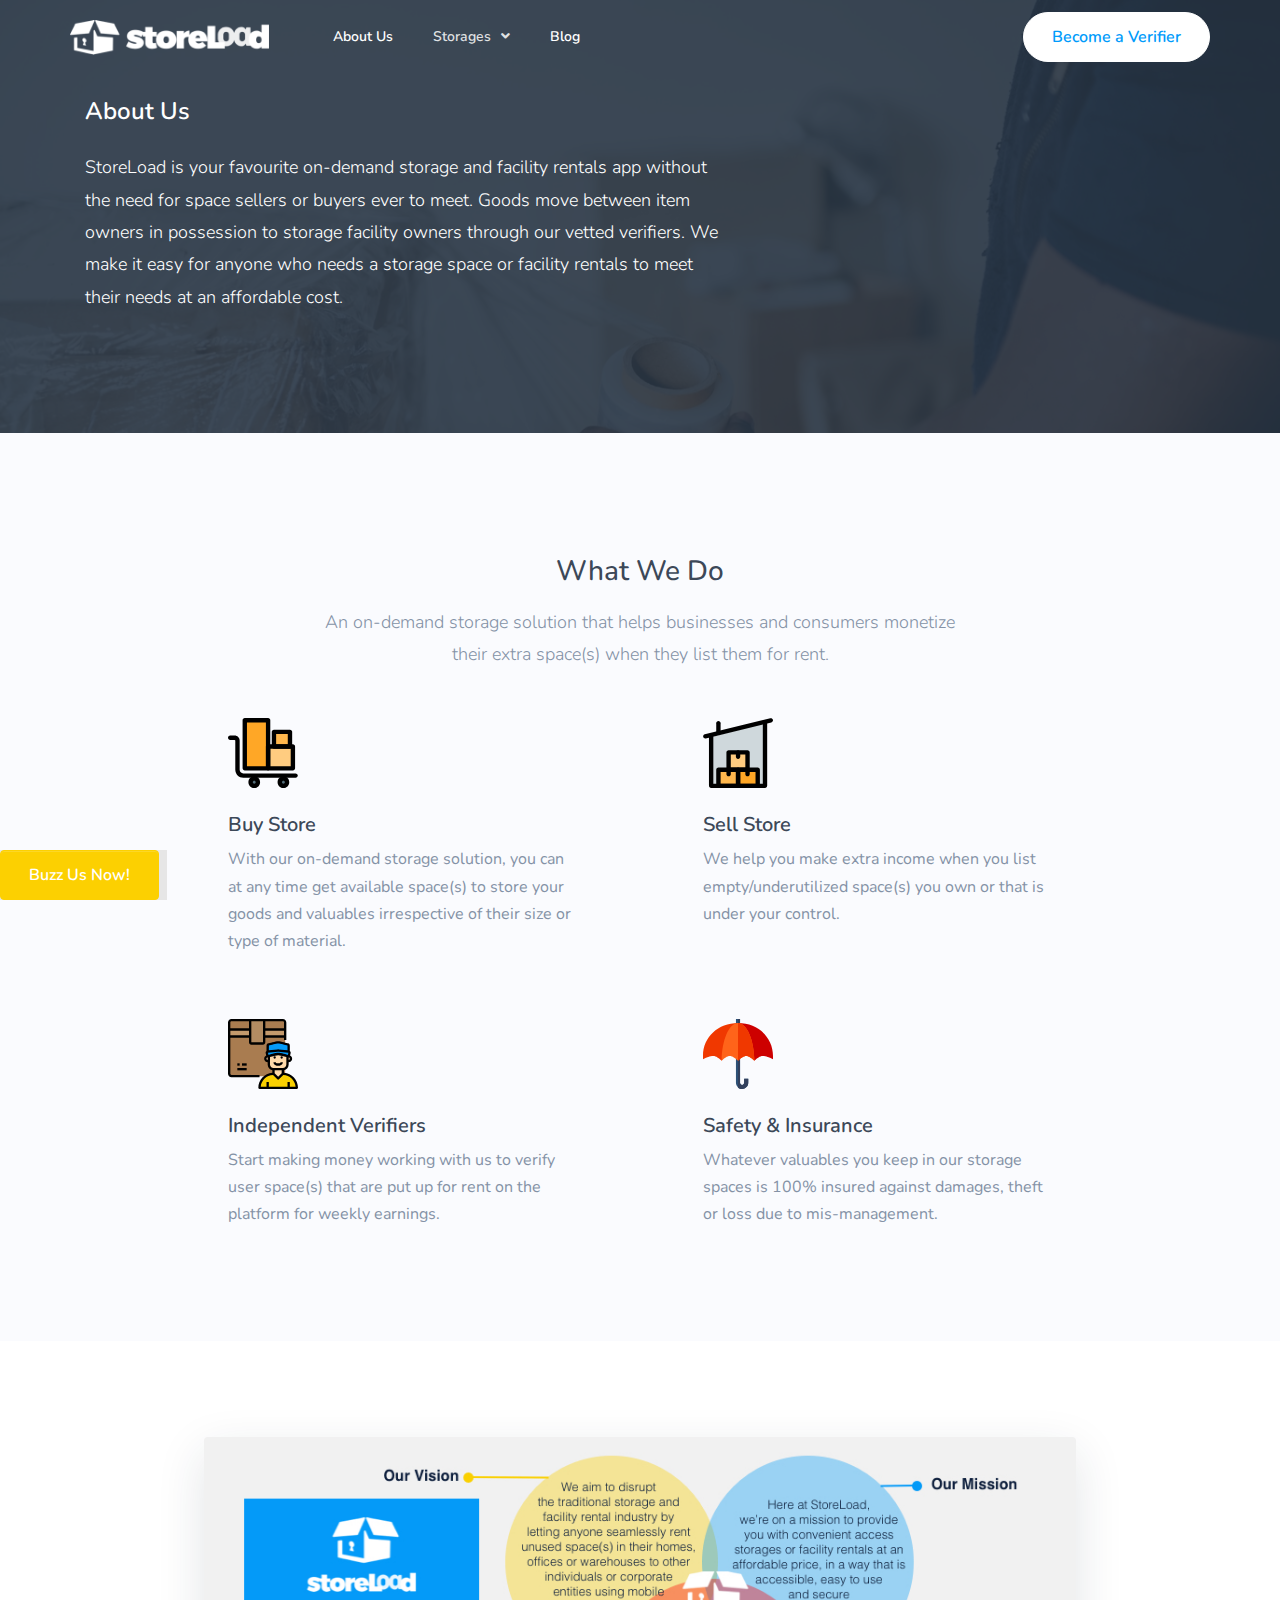
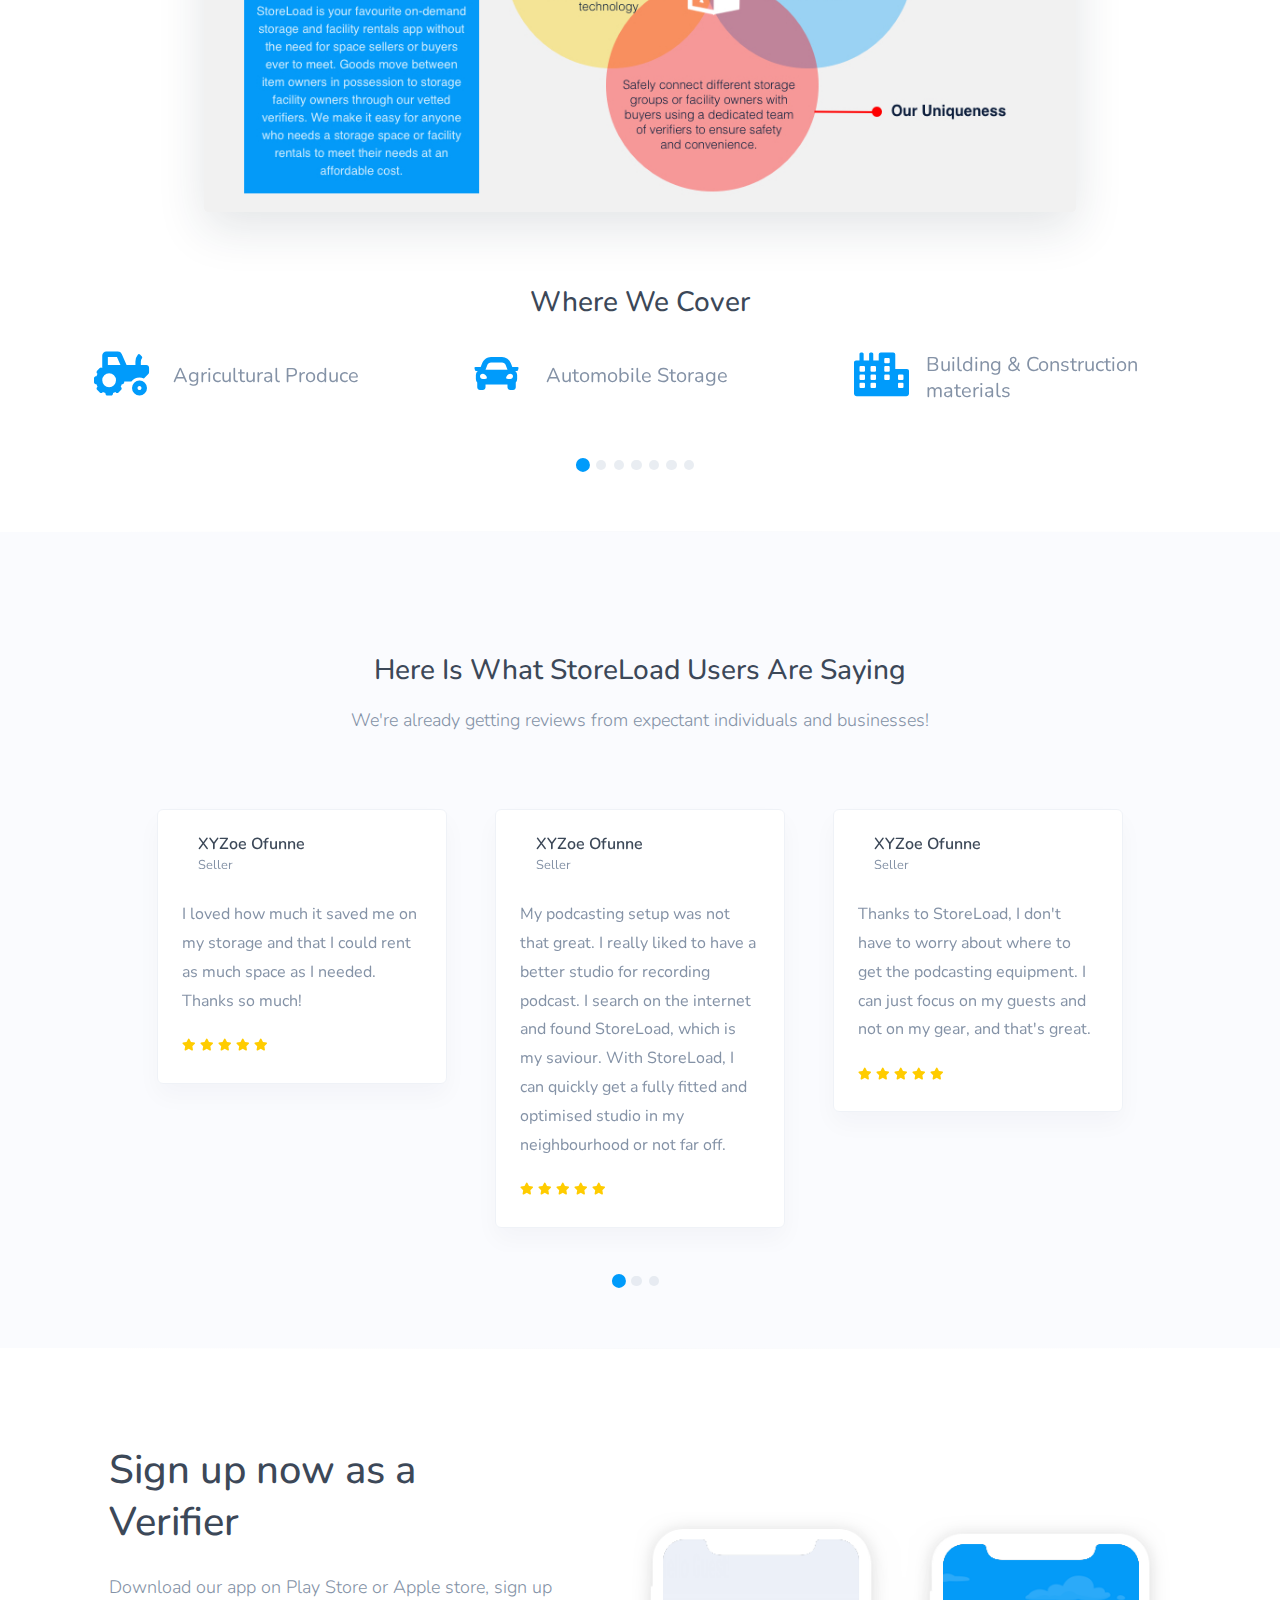
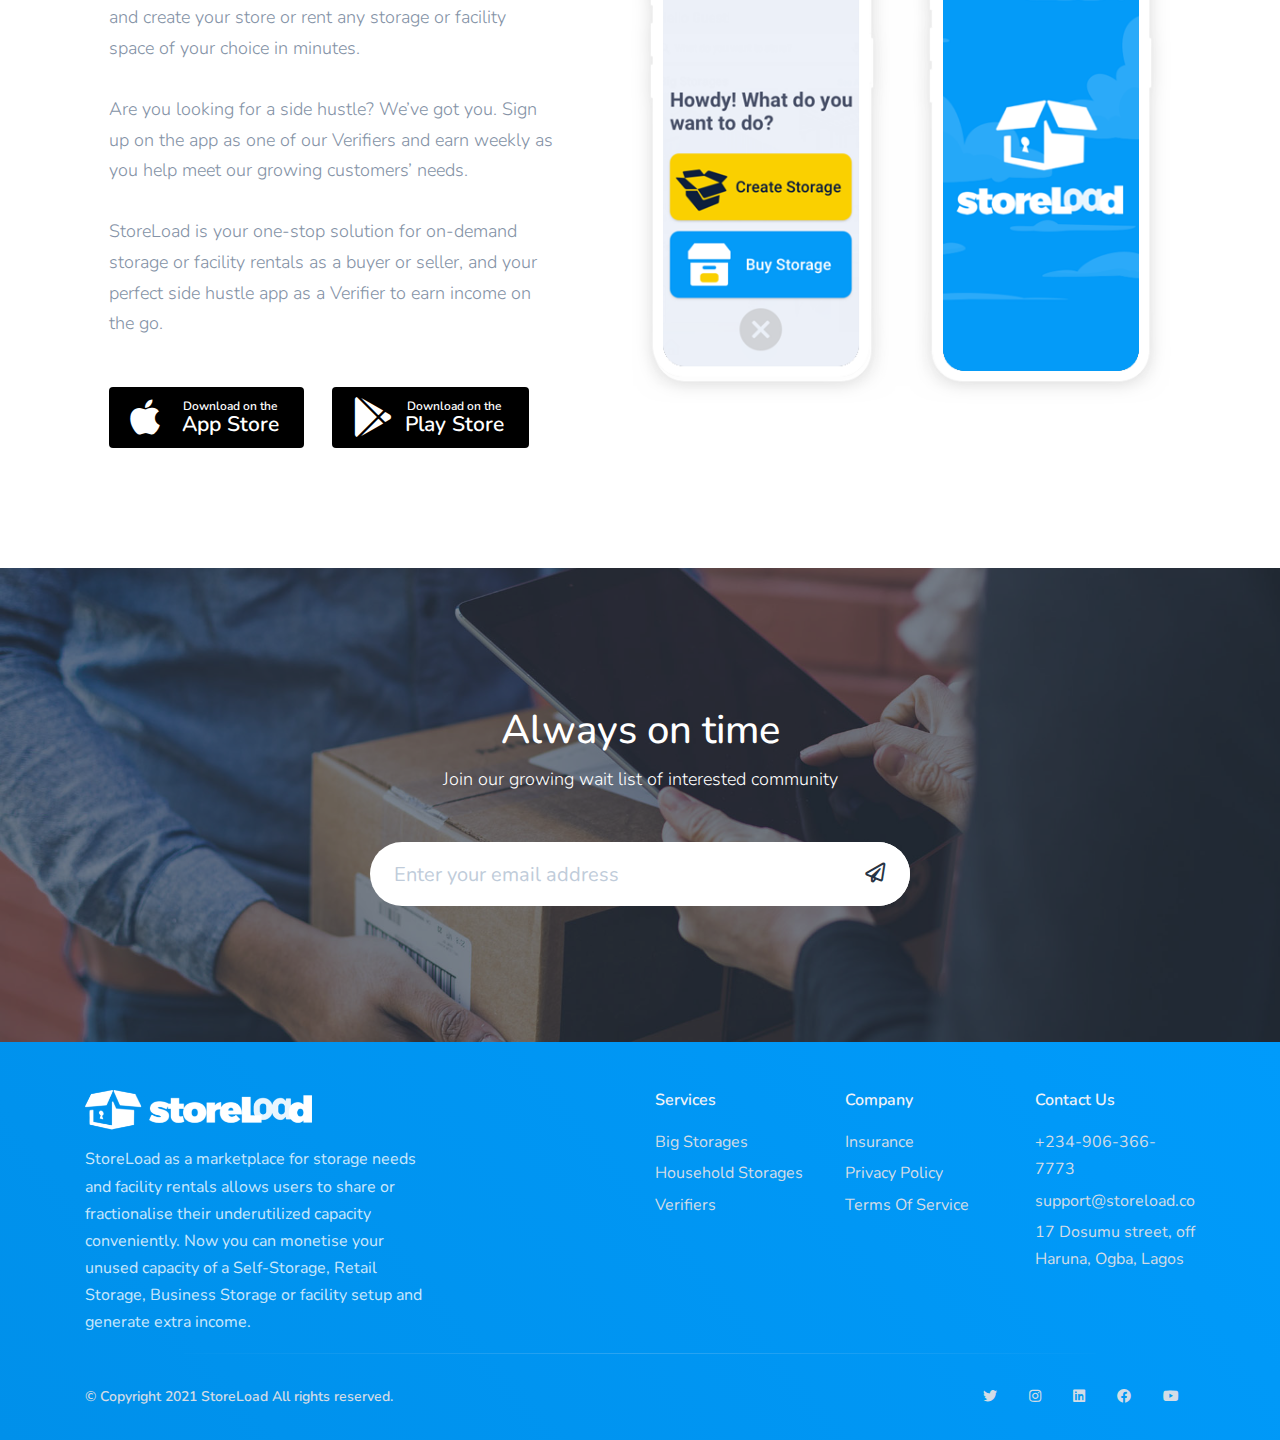
<file: about.html>
<!DOCTYPE html>
<html lang="en">

<head>
  <meta charset="utf-8" />
  <meta
          name="viewport"
          content="width=device-width, initial-scale=1, shrink-to-fit=no"
  />
  <meta name="description" content="An on-demand storage solution that helps businesses and consumers monetize their
    extra space(s) when they list them for rent. StoreLoad also helps businesses and consumers find verified, affordable,
    secure spaces to store anything of value on a long term to short term basis." />  <meta name="author" content="StoreLoad" />
  <title>About us</title>
  <link rel="icon" href="assets/img/favicon.png" type="image/png" />
  <link rel="stylesheet" href="assets/css/fontawesome-free/css/all.min.css" />
  <link rel="stylesheet" href="assets/css/swiper.min.css" />
  <link rel="stylesheet" href="assets/css/purpose.css" id="stylesheet" />
  <link rel="stylesheet" href="assets/css/jquery.fancybox.min.css" />

</head>

<!--Start of Tawk.to Script-->
<script type="text/javascript">
  var Tawk_API=Tawk_API||{}, Tawk_LoadStart=new Date();
  (function(){
    var s1=document.createElement("script"),s0=document.getElementsByTagName("script")[0];
    s1.async=true;
    s1.src='https://embed.tawk.to/5c6ab782f324050cfe33c617/default';
    s1.charset='UTF-8';
    s1.setAttribute('crossorigin','*');
    s0.parentNode.insertBefore(s1,s0);
  })();
</script>
<!--End of Tawk.to Script-->


<body>
<header class="header header-transparent" id="header-main">
  <!-- Main navbar -->
  <nav
          class="navbar navbar-main navbar-expand-lg navbar-transparent navbar-dark bg-dark"
          id="navbar-main"
  >
    <div class="container px-lg-0">
      <!-- Logo -->
      <a class="navbar-brand mr-lg-5" href="home.html">
        <img
                alt="Image placeholder"
                src="assets/img/logo_white@2x.png"
                id="navbar-logo"
                style="height: 35px"
        />
      </a>
      <!-- Navbar collapse trigger -->
      <button
              class="navbar-toggler pr-0"
              type="button"
              data-toggle="collapse"
              data-target="#navbar-main-collapse"
              aria-controls="navbar-main-collapse"
              aria-expanded="false"
              aria-label="Toggle navigation"
      >
        <span class="navbar-toggler-icon"></span>
      </button>
      <!-- Navbar nav -->
      <div class="collapse navbar-collapse" id="navbar-main-collapse">
        <ul class="navbar-nav align-items-lg-center">
          <!-- menu -->
          <li class="nav-item active">
            <a class="nav-link" href="about.html">About Us</a>
          </li>

          <li
                  class="nav-item dropdown dropdown-animate"
                  data-toggle="hover">
            <a
                    class="nav-link dropdown-toggle"
                    href="#"
                    role="button"
                    data-toggle="dropdown"
                    aria-haspopup="true"
                    aria-expanded="false"
            >Storages</a
            >
            <div
                    class="dropdown-menu dropdown-menu-lg dropdown-menu-arrow p-0"
            >
              <ul class="list-group list-group-flush">
                <li data-toggle="hover">
                  <a
                          href="big_storages.html"
                          class="list-group-item list-group-item-action"
                          role="button"
                          aria-expanded="false"
                  >
                    <div class="media d-flex align-items-center">
                      <!-- SVG icon -->
                      <figure style="width: 50px">
                        <img
                                alt="Image placeholder"
                                src="assets/img/ic_warehouse.svg"
                                class="svg-inject img-fluid"
                                style="height: 50px"
                        />
                      </figure>
                      <!-- Media body -->
                      <div class="media-body ml-3">
                        <h6 class="mb-1">Big Storages</h6>
                        <p class="mb-0">
                          Storages for business organizations
                        </p>
                      </div>
                    </div>
                  </a>
                </li>

                <li data-toggle="hover">
                  <a
                          href="household_storages.html"
                          class="list-group-item list-group-item-action"
                          role="button"
                          aria-expanded="false"
                  >
                    <div class="media d-flex align-items-center">
                      <!-- SVG icon -->
                      <figure style="width: 50px">
                        <img
                                alt="Image placeholder"
                                src="assets/img/ic_carton.svg"
                                class="svg-inject img-fluid"
                                style="height: 50px"
                        />
                      </figure>
                      <!-- Media body -->
                      <div class="media-body ml-3">
                        <h6 class="mb-1">Household Storages</h6>
                        <p class="mb-0">
                          Storages for individuals and homes
                        </p>
                      </div>
                    </div>
                  </a>
                </li>
              </ul>
            </div>
          </li>

          <li class="nav-item active">
            <a class="nav-link" href="#">Blog</a>
          </li>

        </ul>
        <ul class="navbar-nav align-items-lg-center ml-lg-auto">
          <li class="nav-item mr-0">
            <a
                    href="verifiers.html"
                    class="btn btn-md btn-white rounded-pill btn-icon rounded-pill d-lg-inline-flex"
                    data-toggle="tooltip"
                    data-placement="left"
                    title="Start Making Money!"
            >
              <span class="btn-inner--text text-primary font-weight-bold">Become a Verifier</span>
            </a>
          </li>
        </ul>
      </div>
    </div>
  </nav>
</header>

  <div class="main-content">
    <!-- Features (v29) -->
    <section class="slice slice-lg bg-dark bg-cover bg-size--cover" style="background-image: url('assets/img/about_bkgr.jpg');">
      <span class="mask bg-dark opacity-9"></span>
      <div class="container">
        <div class="row row-grid">
          <div class="col-lg-7 col-md-8 col-sm-12">
            <h4 class="text-white mb-4">About Us</h4>
            <p class="lead text-white lh-180 mb-4">StoreLoad is your favourite on-demand storage and facility rentals app
              without the need for space sellers or buyers ever to meet. Goods move between item owners in possession to
              storage facility owners through our vetted verifiers. We make it easy for anyone who needs a storage space
              or facility rentals to meet their needs at an affordable cost.</p>
          </div>
        </div>
      </div>
    </section>
    <!-- Features (v30) -->
    <section class="slice slice-lg bg-section-secondary">
      <div class="container">
        <div class="mb-5 text-center">
          <h3 class=" mt-4">What We Do</h3>
          <div class="fluid-paragraph mt-3">
            <p class="lead lh-180">An on-demand storage solution that helps businesses and consumers monetize their extra
              space(s) when they list them for rent. </p>
          </div>
        </div>
        <div class="row justify-content-center">
          <div class="col-lg-10">
            <div class="row row-grid">
              <div class="col-lg-6">
                <div class="px-5">
                  <div class="mb-4">
                    <img alt="Image placeholder" src="assets/img/ic_buy_store.svg" class="svg-inject" style="height: 70px; width: auto;">
                  </div>
                  <h5>Buy Store</h5>
                  <p>With our on-demand storage solution, you can at any time get available space(s) to store your goods
                    and valuables irrespective of their size or type of material.</p>
                </div>
              </div>
              <div class="col-lg-6">
                <div class="px-5">
                  <div class="mb-4">
                    <img alt="Image placeholder" src="assets/img/ic_sell_store.svg" class="svg-inject" style="height: 70px; width: auto;">
                  </div>
                  <h5>Sell Store</h5>
                  <p>We help you make extra income when you list empty/underutilized space(s) you own or that is under your control.</p>
                </div>
              </div>
            </div>
            <div class="row row-grid">
              <div class="col-lg-6">
                <div class="px-5">
                  <div class="mb-4">
                    <img alt="Image placeholder" src="assets/img/ic_verifier.svg" class="svg-inject" style="height: 70px; width: auto;">
                  </div>
                  <h5>Independent Verifiers</h5>
                  <p>Start making money working with us to verify user space(s) that are put up for rent on the platform for weekly earnings.</p>
                </div>
              </div>
              <div class="col-lg-6">
                <div class="px-5">
                  <div class="mb-4">
                    <img alt="Image placeholder" src="assets/img/ic_safety.svg" class="svg-inject" style="height: 70px; width: auto;">
                  </div>
                  <h5>Safety & Insurance</h5>
                  <p>Whatever valuables you keep in our storage spaces is 100% insured against damages, theft or loss due to mis-management.</p>
                </div>
              </div>
            </div>
          </div>
        </div>
      </div>
    </section>

<!--    Gist and others' section-->
    <section class="slice slice-lg delimiter-bottom">
      <div class="container">

        <div class="row row-grid">
          <div class="col-lg-10 offset-lg-1 col-md-12 col-sm-12">
            <div class="px-4">
              <img alt="Venn diagram StoreLoad" src="assets/img/venn.jpg" class="img-fluid rounded shadow-lg hover-scale-110">
            </div>
          </div>
        </div>

        <div class="row row-grid">
          <div class="col-lg-12">
            <div class="row">
              <div class="swiper-js-container overflow-hidden">
                <div class="swiper-container" data-swiper-items="1" data-swiper-space-between="0" data-swiper-sm-items="2" data-swiper-xl-items="3">
                  <div class="mb-2 text-center">
                    <h3 class="mt-4">Where We Cover</h3>
                  </div>
                  <div class="swiper-wrapper">
                    <div class="swiper-slide p-4">
                          <div class="d-flex align-items-center">
                            <div class="icon text-primary">
                              <i class="fas fa-tractor"></i>
                            </div>
                              <small class="text-muted pl-4 h5 font-weight-normal">Agricultural Produce</small>
                          </div>
                    </div>

                    <div class="swiper-slide p-4">
                      <div class="d-flex align-items-center">
                        <div class="icon text-primary">
                          <i class="fas fa-car"></i>
                        </div>
                        <small class="text-muted pl-4 h5 font-weight-normal">Automobile Storage</small>
                      </div>
                    </div>

                    <div class="swiper-slide p-4">
                      <div class="d-flex align-items-center">
                        <div class="icon text-primary">
                          <i class="fas fa-city"></i>
                        </div>
                        <small class="text-muted pl-4 h5 font-weight-normal">Building & Construction materials</small>
                      </div>
                    </div>

                    <div class="swiper-slide p-4">
                      <div class="d-flex align-items-center">
                        <div class="icon text-primary">
                          <i class="fas fa-charging-station"></i>
                        </div>
                        <small class="text-muted pl-4 h5 font-weight-normal">Electronics Equipments & Gadgets</small>
                      </div>
                    </div>

                    <div class="swiper-slide p-4">
                      <div class="d-flex align-items-center">
                        <div class="icon text-primary">
                          <i class="fas fa-plug"></i>
                        </div>
                        <small class="text-muted pl-4 h5 font-weight-normal">Electrical Products</small>
                      </div>
                    </div>

                    <div class="swiper-slide p-4">
                      <div class="d-flex align-items-center">
                        <div class="icon text-primary">
                          <i class="fas fa-industry"></i>
                        </div>
                        <small class="text-muted pl-4 h5 font-weight-normal">Industrial Chemicals</small>
                      </div>
                    </div>

                    <div class="swiper-slide p-4">
                      <div class="d-flex align-items-center">
                        <div class="icon text-primary">
                          <i class="fas fa-icicles"></i>
                        </div>
                        <small class="text-muted pl-4 h5 font-weight-normal">Refrigerating facilities & Chillers</small>
                      </div>
                    </div>

                    <div class="swiper-slide p-4">
                      <div class="d-flex align-items-center">
                        <div class="icon text-primary">
                          <i class="fas fa-gas-pump"></i>
                        </div>
                        <small class="text-muted pl-4 h5 font-weight-normal">Storage Tankers for Petroleum Products</small>
                      </div>
                    </div>

                    <div class="swiper-slide p-4">
                      <div class="d-flex align-items-center">
                        <div class="icon text-primary">
                          <i class="fas fa-angle-double-right"></i>
                        </div>
                        <small class="text-muted pl-4 h5 font-weight-normal">Others</small>
                      </div>
                    </div>

                  </div>
                </div>
                <!-- Add Pagination -->
                <div class="swiper-pagination w-100 mt-4 d-flex align-items-center justify-content-center"></div>
              </div>
            </div>
          </div>
        </div>
      </div>
    </section>
    <!-- Reviews -->
    <section class="slice slice-lg bg-section-secondary">
      <div class="container">
        <div class="mb-5 text-center">
          <h3 class="mt-4">Here Is What StoreLoad Users Are Saying</h3>
          <div class="fluid-paragraph mt-3">
            <p class="lead lh-180">
              We're already getting reviews from expectant individuals and businesses!
            </p>
          </div>
        </div>
        <div class="row justify-content-center">
          <div class="col-lg-11">
            <div class="swiper-js-container overflow-hidden">
              <div class="swiper-container" data-swiper-items="1" data-swiper-space-between="0" data-swiper-sm-items="2" data-swiper-xl-items="3">
                <div class="swiper-wrapper">
                  <div class="swiper-slide p-4">
                    <div class="card">
                      <div class="card-body">
                        <div class="d-flex align-items-center">
                          <div class="pl-3">
                            <h5 class="h6 mb-0">XYZoe Ofunne</h5>
                            <small class="d-block text-muted">Seller</small>
                          </div>
                        </div>
                        <p class="mt-4 lh-180">
                          I loved how much it saved me on my storage and that I could rent as much space as I needed. Thanks so much!
                        </p>
                        <span class="static-rating static-rating-sm">
                            <i class="star fas fa-star voted"></i>
                            <i class="star fas fa-star voted"></i>
                            <i class="star fas fa-star voted"></i>
                            <i class="star fas fa-star voted"></i>
                            <i class="star fas fa-star voted"></i>
                          </span>
                      </div>
                    </div>
                  </div>

                  <div class="swiper-slide p-4">
                    <div class="card">
                      <div class="card-body">
                        <div class="d-flex align-items-center">
                          <div class="pl-3">
                            <h5 class="h6 mb-0">XYZoe Ofunne</h5>
                            <small class="d-block text-muted">Seller</small>
                          </div>
                        </div>
                        <p class="mt-4 lh-180">
                          My podcasting setup was not that great. I really liked to have a better studio for recording podcast.
                          I search on the internet and found StoreLoad, which is my saviour. With StoreLoad, I can quickly
                          get a fully fitted and optimised studio in my neighbourhood or not far off.
                        </p>
                        <span class="static-rating static-rating-sm">
                            <i class="star fas fa-star voted"></i>
                            <i class="star fas fa-star voted"></i>
                            <i class="star fas fa-star voted"></i>
                            <i class="star fas fa-star voted"></i>
                            <i class="star fas fa-star voted"></i>
                          </span>
                      </div>
                    </div>
                  </div>

                  <div class="swiper-slide p-4">
                    <div class="card">
                      <div class="card-body">
                        <div class="d-flex align-items-center">
                          <div class="pl-3">
                            <h5 class="h6 mb-0">XYZoe Ofunne</h5>
                            <small class="d-block text-muted">Seller</small>
                          </div>
                        </div>
                        <p class="mt-4 lh-180">
                          Thanks to StoreLoad, I don't have to worry about where to get the podcasting equipment. I can
                          just focus on my guests and not on my gear, and that's great.
                        </p>
                        <span class="static-rating static-rating-sm">
                            <i class="star fas fa-star voted"></i>
                            <i class="star fas fa-star voted"></i>
                            <i class="star fas fa-star voted"></i>
                            <i class="star fas fa-star voted"></i>
                            <i class="star fas fa-star voted"></i>
                          </span>
                      </div>
                    </div>
                  </div>

                  <div class="swiper-slide p-4">
                    <div class="card">
                      <div class="card-body">
                        <div class="d-flex align-items-center">
                          <div class="pl-3">
                            <h5 class="h6 mb-0">XYZoe Ofunne</h5>
                            <small class="d-block text-muted">Seller</small>
                          </div>
                        </div>
                        <p class="mt-4 lh-180">
                          As a bachelor living in the heart of Mainland in Lagos at Surulere, I occupy a two-bedroom apartment
                          one of the rooms which I don’t really use. Within 5 mins of listing my unused room,
                        </p>
                        <span class="static-rating static-rating-sm">
                            <i class="star fas fa-star voted"></i>
                            <i class="star fas fa-star voted"></i>
                            <i class="star fas fa-star voted"></i>
                            <i class="star fas fa-star voted"></i>
                            <i class="star fas fa-star voted"></i>
                          </span>
                      </div>
                    </div>
                  </div>

                  <div class="swiper-slide p-4">
                    <div class="card">
                      <div class="card-body">
                        <div class="d-flex align-items-center">
                          <div class="pl-3">
                            <h5 class="h6 mb-0">XYZoe Ofunne</h5>
                            <small class="d-block text-muted">Seller</small>
                          </div>
                        </div>
                        <p class="mt-4 lh-180">
                          I received buy request from a gentleman that needed to store some items in an unoccupied space
                          for two months—definitely a cool source of extra income.
                        </p>
                        <span class="static-rating static-rating-sm">
                            <i class="star fas fa-star voted"></i>
                            <i class="star fas fa-star voted"></i>
                            <i class="star fas fa-star voted"></i>
                            <i class="star fas fa-star voted"></i>
                            <i class="star fas fa-star voted"></i>
                          </span>
                      </div>
                    </div>
                  </div>
                </div>
              </div>
              <!-- Add Pagination -->
              <div class="swiper-pagination w-100 mt-4 d-flex align-items-center justify-content-center"></div>
            </div>
          </div>
        </div>
      </div>
    </section>

    <!-- App download-->
    <section class="slice slice-lg delimiter-top">
      <div class="container">
        <div class="row justify-content-around align-items-center">
          <div class="col-lg-5">
            <div class="">
              <h5 class=" h1">Sign up now as a Verifier</h5>
              <p class="lead my-4">Download our app on Play Store or Apple store, sign up and create your store or rent any
                storage or facility space of your choice in minutes.
                <br><br>Are you looking for a side hustle? We’ve got you. Sign up on the app as one of our Verifiers and
                earn weekly as you help meet our growing customers’ needs.
                <br><br>StoreLoad is your one-stop solution for on-demand storage or facility rentals as a buyer or seller,
                and your perfect side hustle app as a Verifier to earn income on the go.

              </p>
              <div class="mt-5">
                <a href="#" class="btn btn-app-store hover-translate-y-n3 mr-lg-4 mb-4">
                  <i class="fab fa-apple"></i>
                  <span class="btn-inner--text">Download on the</span>
                  <span class="btn-inner--brand">App Store</span>
                </a>
                <a href="#" class="btn btn-app-store hover-translate-y-n3 mb-4">
                  <i class="fab fa-google-play"></i>
                  <span class="btn-inner--text">Download on the</span>
                  <span class="btn-inner--brand">Play Store</span>
                </a>
              </div>
            </div>
          </div>
          <div class="col-lg-6">
            <img alt="Image placeholder" src="assets/img/app_ui.png" class="img-center img-fluid">
          </div>
        </div>
      </div>
    </section>

    <!-- subscribe newsletter -->
    <section
            class="slice bg-cover bg-size--cover"
            style="
          background-image: url(assets/img/newsletter_img.jpg);
          background-position: center center;
        "
    >
      <span class="mask bg-dark opacity-6"></span>
      <div class="container py-6">
        <div class="row justify-content-center">
          <div class="col-lg-6 col-xl-6 text-center">
            <div class="mb-5">
              <h1 class="text-white">Always on time</h1>
              <p class="lead text-white mt-2">
                Join our growing wait list of interested community
              </p>
            </div>
            <form>
              <div class="form-group mb-0">
                <div
                        class="input-group input-group-lg input-group-merge rounded-pill bg-white"
                >
                  <input
                          type="email"
                          class="form-control form-control-flush"
                          name="email"
                          placeholder="Enter your email address"
                          aria-label="Enter your email address"
                  />
                  <div class="input-group-append">
                    <button class="btn btn-white text-dark" type="button">
                      <span class="far fa-paper-plane"></span>
                    </button>
                  </div>
                </div>
              </div>
            </form>
          </div>
        </div>
      </div>
    </section>

  </div>

<!--sticky footer-->
<footer class="footer p-0 footer-dark bg-white-dark footer_sticky">
  <button class="btn btn-info" type="button" data-toggle="collapse" data-target="#collapseExample" aria-expanded="false" aria-controls="collapseExample">
    Buzz Us Now!
  </button>
  <div class="collapse" id="collapseExample">
    <div class="card card-body">
      <div class="col-md-12 mb-4">
        <div class="d-flex align-items-center text-dark hover-translate-y-n3 text-dark">
          <i class="fa fa-phone mr-2"></i>
          <i class="fab fa-whatsapp mr-2"></i>
          <a class="text-dark" href="tel:+234-906-366-7773">+234-906-366-7773</a>
        </div>
      </div>
      <div class="col-sm-12 col-md-12 mb-4 text-dark hover-translate-y-n3 text-dark">
        <i class="fa fa-envelope"></i>
        <a class="text-dark hover-translate-y-n3 text-dark" href="mailto:support@storeload.com">support@storeload.co</a>
      </div>
      <div class="col-sm-12 col-md-12">
        <ul class="nav justify-content-center justify-content-md-end mt-3 mt-md-0">
          <li class="nav-item">
            <a class="nav-link hover-translate-y-n3 text-dark" href="#" target="_blank">
              <i class="fab fa-twitter" style="font-size: 25px;"></i>
            </a>
          </li>
          <li class="nav-item">
            <a class="nav-link hover-translate-y-n3 text-dark" href="#" target="_blank">
              <i class="fab fa-instagram" style="font-size: 25px;"></i>
            </a>
          </li>
          <li class="nav-item">
            <a class="nav-link hover-translate-y-n3 text-dark" href="#" target="_blank">
              <i class="fab fa-linkedin" style="font-size: 25px;"></i>
            </a>
          </li>
          <li class="nav-item">
            <a class="nav-link hover-translate-y-n3 text-dark" href="#" target="_blank">
              <i class="fab fa-facebook" style="font-size: 25px;"></i>
            </a>
          </li>
          <li class="nav-item">
            <a class="nav-link hover-translate-y-n3 text-dark" href="#" target="_blank">
              <i class="fab fa-youtube" style="font-size: 25px;"></i>
            </a>
          </li>
        </ul>
      </div>
    </div>
  </div>

</footer>

<!--  <footer class="footer p-0 footer-dark bg-white-dark footer_sticky" id="footer-main" style="font-size: 20px;">-->
<!--    <div class="container">-->
<!--      <div class="py-2">-->
<!--        <div class="row align-items-md-center">-->
<!--          <div class="col-md-4 mb-4 mb-md-0">-->
<!--            <div class="d-flex align-items-center text-dark hover-translate-y-n3 text-dark">-->
<!--              <i class="fa fa-phone mr-2"></i>-->
<!--              <i class="fab fa-whatsapp mr-2"></i>-->
<!--              <a class="text-dark" href="tel:+234-906-366-7773">+234-906-366-7773</a>-->
<!--            </div>-->
<!--          </div>-->
<!--          <div class="col-sm-6 col-md-4 mb-4 mb-sm-0 text-dark hover-translate-y-n3 text-dark">-->
<!--            <i class="fa fa-envelope"></i>-->
<!--            <a class="text-dark hover-translate-y-n3 text-dark" href="mailto:support@storeload.com">support@storeload.co</a>-->
<!--          </div>-->
<!--          <div class="col-sm-6 col-md-4">-->
<!--            <ul class="nav justify-content-center justify-content-md-end mt-3 mt-md-0">-->
<!--              <li class="nav-item">-->
<!--                <a class="nav-link hover-translate-y-n3 text-dark" href="#" target="_blank">-->
<!--                  <i class="fab fa-twitter" style="font-size: 25px;"></i>-->
<!--                </a>-->
<!--              </li>-->
<!--              <li class="nav-item">-->
<!--                <a class="nav-link hover-translate-y-n3 text-dark" href="#" target="_blank">-->
<!--                  <i class="fab fa-instagram" style="font-size: 25px;"></i>-->
<!--                </a>-->
<!--              </li>-->
<!--              <li class="nav-item">-->
<!--                <a class="nav-link hover-translate-y-n3 text-dark" href="#" target="_blank">-->
<!--                  <i class="fab fa-linkedin" style="font-size: 25px;"></i>-->
<!--                </a>-->
<!--              </li>-->
<!--              <li class="nav-item">-->
<!--                <a class="nav-link hover-translate-y-n3 text-dark" href="#" target="_blank">-->
<!--                  <i class="fab fa-facebook" style="font-size: 25px;"></i>-->
<!--                </a>-->
<!--              </li>-->
<!--              <li class="nav-item">-->
<!--                <a class="nav-link hover-translate-y-n3 text-dark" href="#" target="_blank">-->
<!--                  <i class="fab fa-youtube" style="font-size: 25px;"></i>-->
<!--                </a>-->
<!--              </li>-->
<!--            </ul>-->
<!--          </div>-->
<!--        </div>-->
<!--      </div>-->
<!--    </div>-->
<!--  </footer>-->


<!--original footer-->
<!--  <footer id="footer-main">-->
<!--    <div class="footer footer-dark bg-gradient-primary">-->
<!--      <div class="container">-->
<!--        <div class="row pt-md">-->
<!--          <div class="col-lg-4 mb-5 mb-lg-0">-->
<!--            <a href="#">-->
<!--              <img class="mb-3" src="assets/img/logo_white@2x.png" alt="Footer logo" style="height: 40px;">-->
<!--            </a>-->
<!--            <p>StoreLoad as a marketplace for storage needs and facility rentals allows users to share or fractionalise-->
<!--              their underutilized capacity conveniently. Now you can monetise your unused capacity of a Self-Storage,-->
<!--              Retail Storage, Business Storage or facility setup and generate extra income. </p>-->
<!--          </div>-->
<!--          <div class="col-lg-2 col-6 col-sm-4 ml-lg-auto mb-5 mb-lg-0">-->
<!--            <h6 class="heading mb-3">Services</h6>-->
<!--            <ul class="list-unstyled">-->
<!--              <li><a href="#">Big Storages</a></li>-->
<!--              <li><a href="#">Household Storages</a></li>-->
<!--              <li><a href="#">Verifiers</a></li>-->
<!--            </ul>-->
<!--          </div>-->
<!--          <div class="col-lg-2 col-6 col-sm-4 mb-5 mb-lg-0">-->
<!--            <h6 class="heading mb-3">Company</h6>-->
<!--            <ul class="list-unstyled text-small">-->
<!--              <li><a href="#">Insurance</a></li>-->
<!--              <li><a href="#">Privacy Policy</a></li>-->
<!--              <li><a href="#">Terms Of Service</a></li>-->
<!--            </ul>-->
<!--          </div>-->
<!--          <div class="col-lg-2 col-sm-4 mb-5 mb-lg-0">-->
<!--            <h6 class="heading mb-3">Contact Us</h6>-->
<!--            <ul class="list-unstyled">-->
<!--              <li><a href="tel:+234-906-366-7773">+234-906-366-7773</a></li>-->
<!--              <li><a href="mailto:support@storeload.com">support@storeload.co</a></li>-->
<!--              <li><a href="#">17 Dosumu street, off Haruna, Ogba, Lagos</a></li>-->
<!--            </ul>-->
<!--          </div>-->
<!--        </div>-->
<!--        <div class="row align-items-center justify-content-md-between py-4 delimiter-top" style="margin-bottom: 60px;">-->
<!--          <div class="col-md-6">-->
<!--            <div-->
<!--                    class="copyright text-sm font-weight-bold text-center text-md-left"-->
<!--            >-->
<!--              © 2020 Copyright 2020 Storeload All rights reserved.-->
<!--            </div>-->
<!--          </div>-->
<!--          <div class="col-md-6">-->
<!--            <ul-->
<!--                    class="nav justify-content-center justify-content-md-end mt-3 mt-md-0"-->
<!--            >-->
<!--              <li class="nav-item">-->
<!--                <a class="nav-link" href="https://twitter.com/storeloadHQ" target="_blank">-->
<!--                  <i class="fab fa-twitter"></i>-->
<!--                </a>-->
<!--              </li>-->
<!--              <li class="nav-item">-->
<!--                <a class="nav-link" href="https://www.instagram.com/storeloadhq/" target="_blank">-->
<!--                  <i class="fab fa-instagram"></i>-->
<!--                </a>-->
<!--              </li>-->
<!--              <li class="nav-item">-->
<!--                <a class="nav-link" href="https://www.linkedin.com/company/storeload/?viewAsMember=true" target="_blank">-->
<!--                  <i class="fab fa-linkedin"></i>-->
<!--                </a>-->
<!--              </li>-->
<!--              <li class="nav-item">-->
<!--                <a class="nav-link" href="https://web.facebook.com/storeloadHQ" target="_blank">-->
<!--                  <i class="fab fa-facebook"></i>-->
<!--                </a>-->
<!--              </li>-->
<!--              <li class="nav-item">-->
<!--                <a class="nav-link" href="https://www.youtube.com/channel/UCQT2gknTRId-ZjHvritKMxA?guided_help_flow=5" target="_blank">-->
<!--                  <i class="fab fa-youtube"></i>-->
<!--                </a>-->
<!--              </li>-->
<!--            </ul>-->
<!--          </div>-->
<!--        </div>-->

<!--      </div>-->
<!--    </div>-->
<!--  </footer>-->

<!--new footer main-->
<footer id="footer-main">
  <div class="footer footer-dark bg-gradient-primary">
    <div class="container">
      <div class="row pt-md">
        <div class="col-lg-4 mb-5 mb-lg-0">
          <a href="#">
            <img class="mb-3" src="assets/img/logo_white@2x.png" alt="Footer logo" style="height: 40px;">
          </a>
          <p>StoreLoad as a marketplace for storage needs and facility rentals allows users to share or fractionalise
            their underutilized capacity conveniently. Now you can monetise your unused capacity of a Self-Storage,
            Retail Storage, Business Storage or facility setup and generate extra income. </p>
        </div>
        <div class="col-lg-2 col-6 col-sm-4 ml-lg-auto mb-5 mb-lg-0">
          <h6 class="heading mb-3">Services</h6>
          <ul class="list-unstyled">
            <li><a href="#">Big Storages</a></li>
            <li><a href="#">Household Storages</a></li>
            <li><a href="#">Verifiers</a></li>
          </ul>
        </div>
        <div class="col-lg-2 col-6 col-sm-4 mb-5 mb-lg-0">
          <h6 class="heading mb-3">Company</h6>
          <ul class="list-unstyled text-small">
            <li><a href="#">Insurance</a></li>
            <li><a href="#">Privacy Policy</a></li>
            <li><a href="#">Terms Of Service</a></li>
          </ul>
        </div>
        <div class="col-lg-2 col-sm-4 mb-5 mb-lg-0">
          <h6 class="heading mb-3">Contact Us</h6>
          <ul class="list-unstyled">
            <li><a href="tel:+234-906-366-7773">+234-906-366-7773</a></li>
            <li><a href="mailto:support@storeload.com">support@storeload.co</a></li>
            <li><a href="#">17 Dosumu street, off Haruna, Ogba, Lagos</a></li>
          </ul>
        </div>
      </div>
      <div class="row align-items-center justify-content-md-between py-4 delimiter-top">
        <div class="col-md-6">
          <div class="copyright text-sm font-weight-bold text-center text-md-left">
            © Copyright 2021 StoreLoad All rights reserved.
          </div>
        </div>
        <div class="col-md-6">
          <ul class="nav justify-content-center justify-content-md-end mt-3 mt-md-0">
            <li class="nav-item">
              <a class="nav-link" href="https://twitter.com/storeloadHQ" target="_blank">
                <i class="fab fa-twitter"></i>
              </a>
            </li>
            <li class="nav-item">
              <a class="nav-link" href="https://www.instagram.com/storeloadhq/" target="_blank">
                <i class="fab fa-instagram"></i>
              </a>
            </li>
            <li class="nav-item">
              <a class="nav-link" href="https://www.linkedin.com/company/storeload/?viewAsMember=true" target="_blank">
                <i class="fab fa-linkedin"></i>
              </a>
            </li>
            <li class="nav-item">
              <a class="nav-link" href="https://web.facebook.com/storeloadHQ" target="_blank">
                <i class="fab fa-facebook"></i>
              </a>
            </li>
            <li class="nav-item">
              <a class="nav-link" href="https://www.youtube.com/channel/UCQT2gknTRId-ZjHvritKMxA?guided_help_flow=5" target="_blank">
                <i class="fab fa-youtube"></i>
              </a>
            </li>
          </ul>
        </div>
      </div>

    </div>
  </div>
</footer>



<script src="assets/js/purpose.core.js"></script>
<script src="assets/js/purpose.js"></script>
<script src="assets/js/swiper.min.js"></script>
<script src="assets/js/jquery.fancybox.min.js"></script>
</body>

</html>
</file>
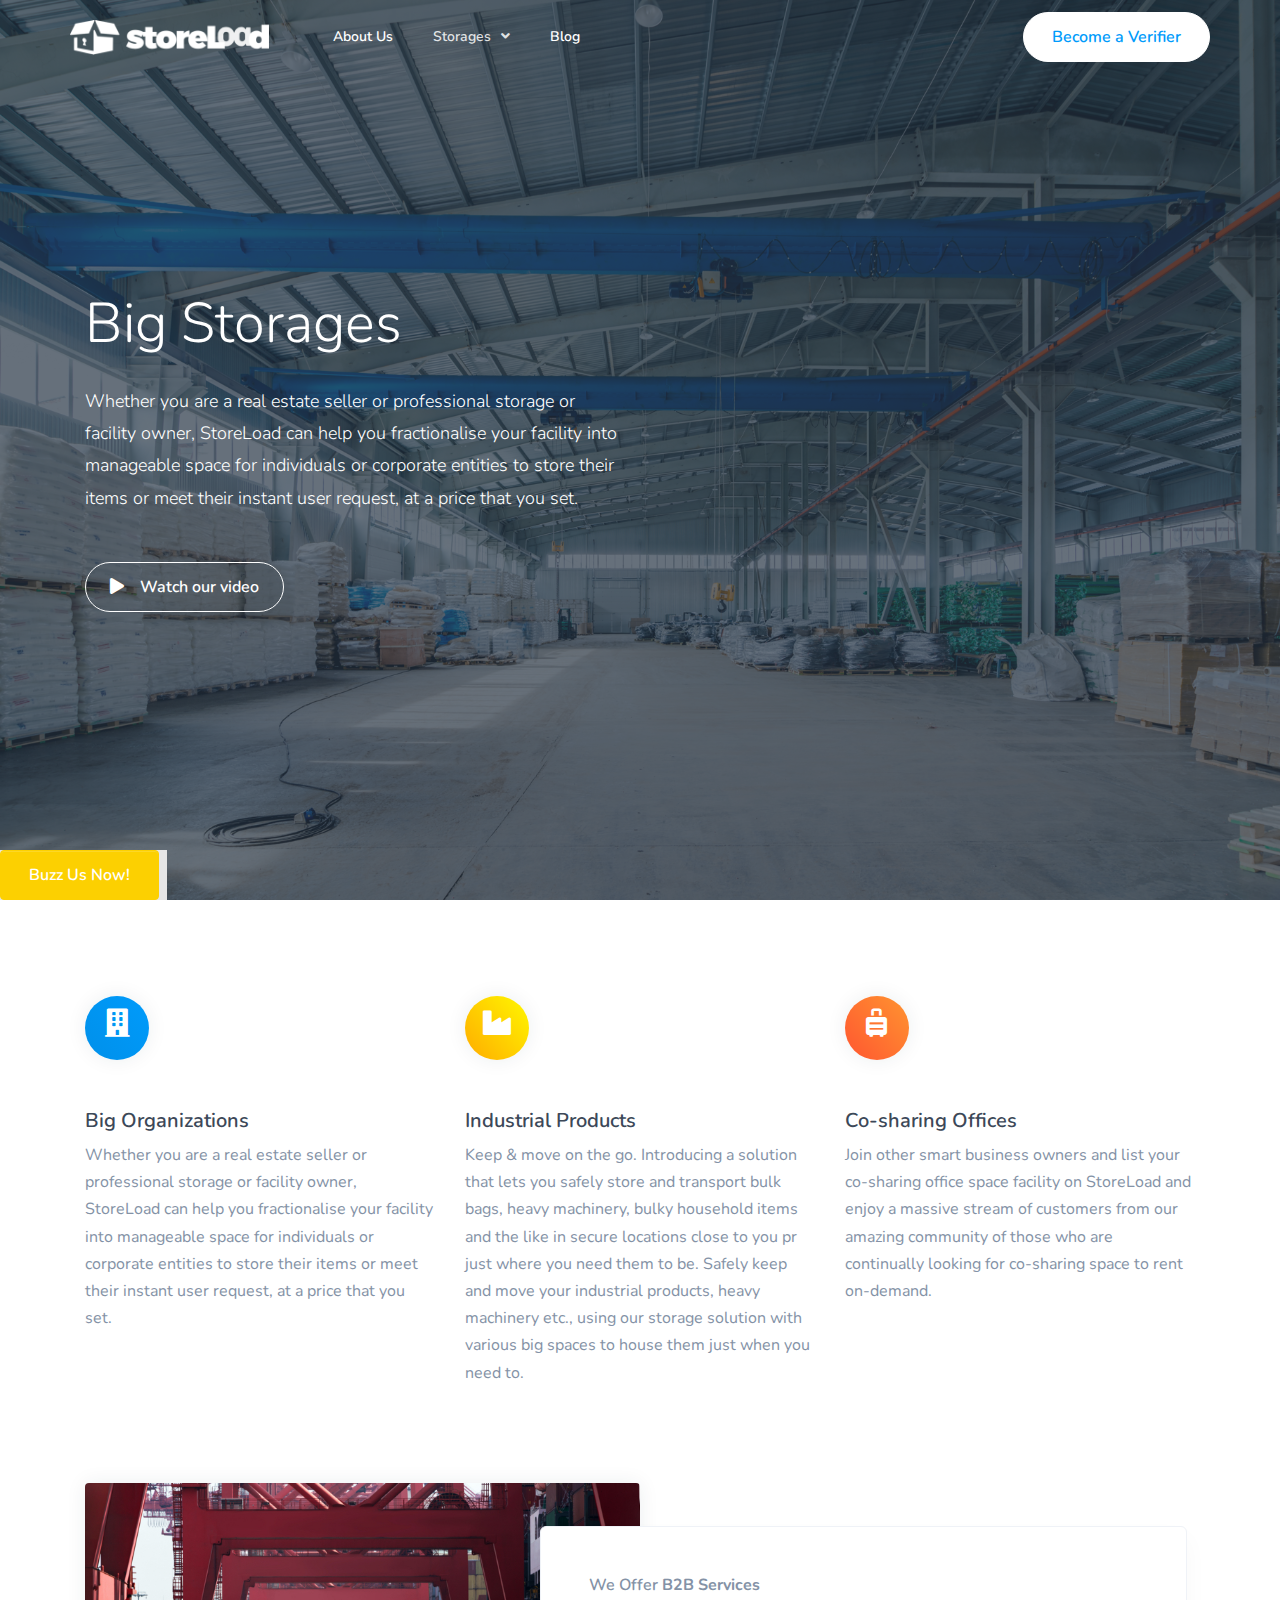
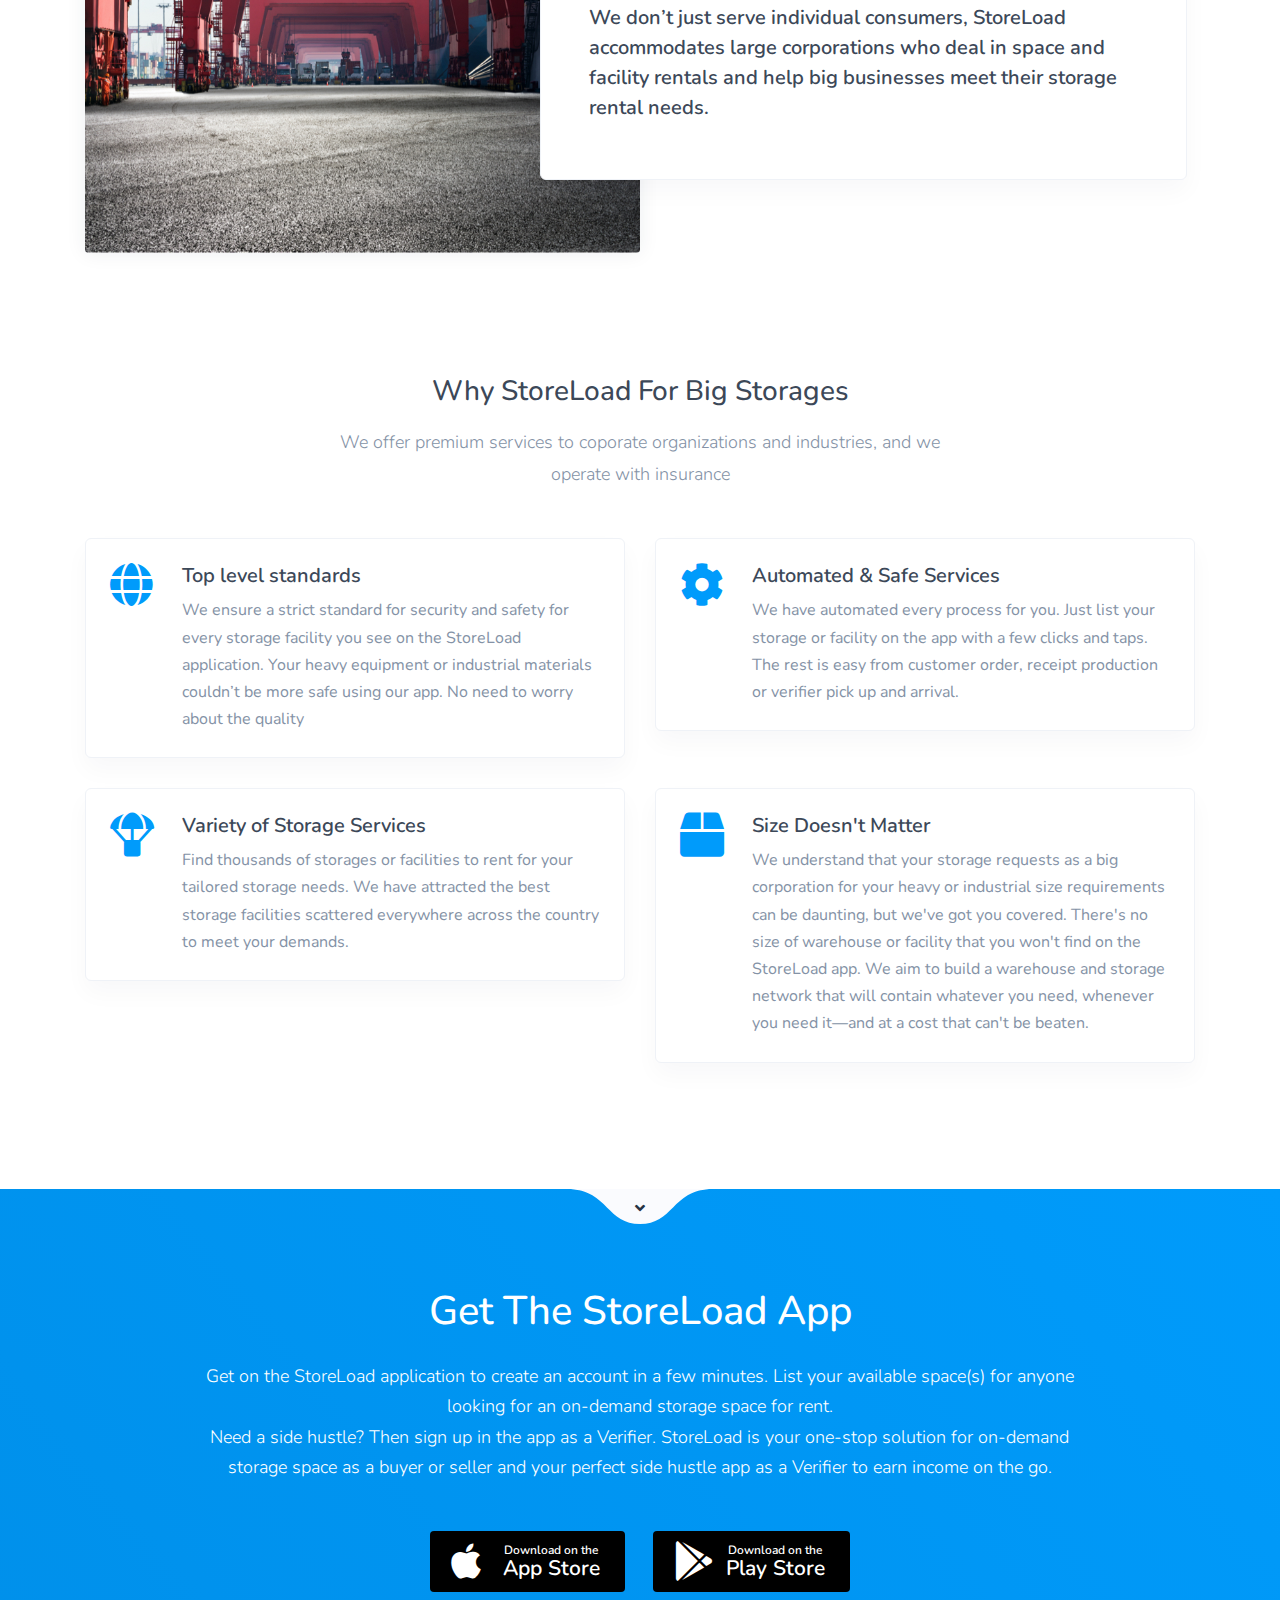
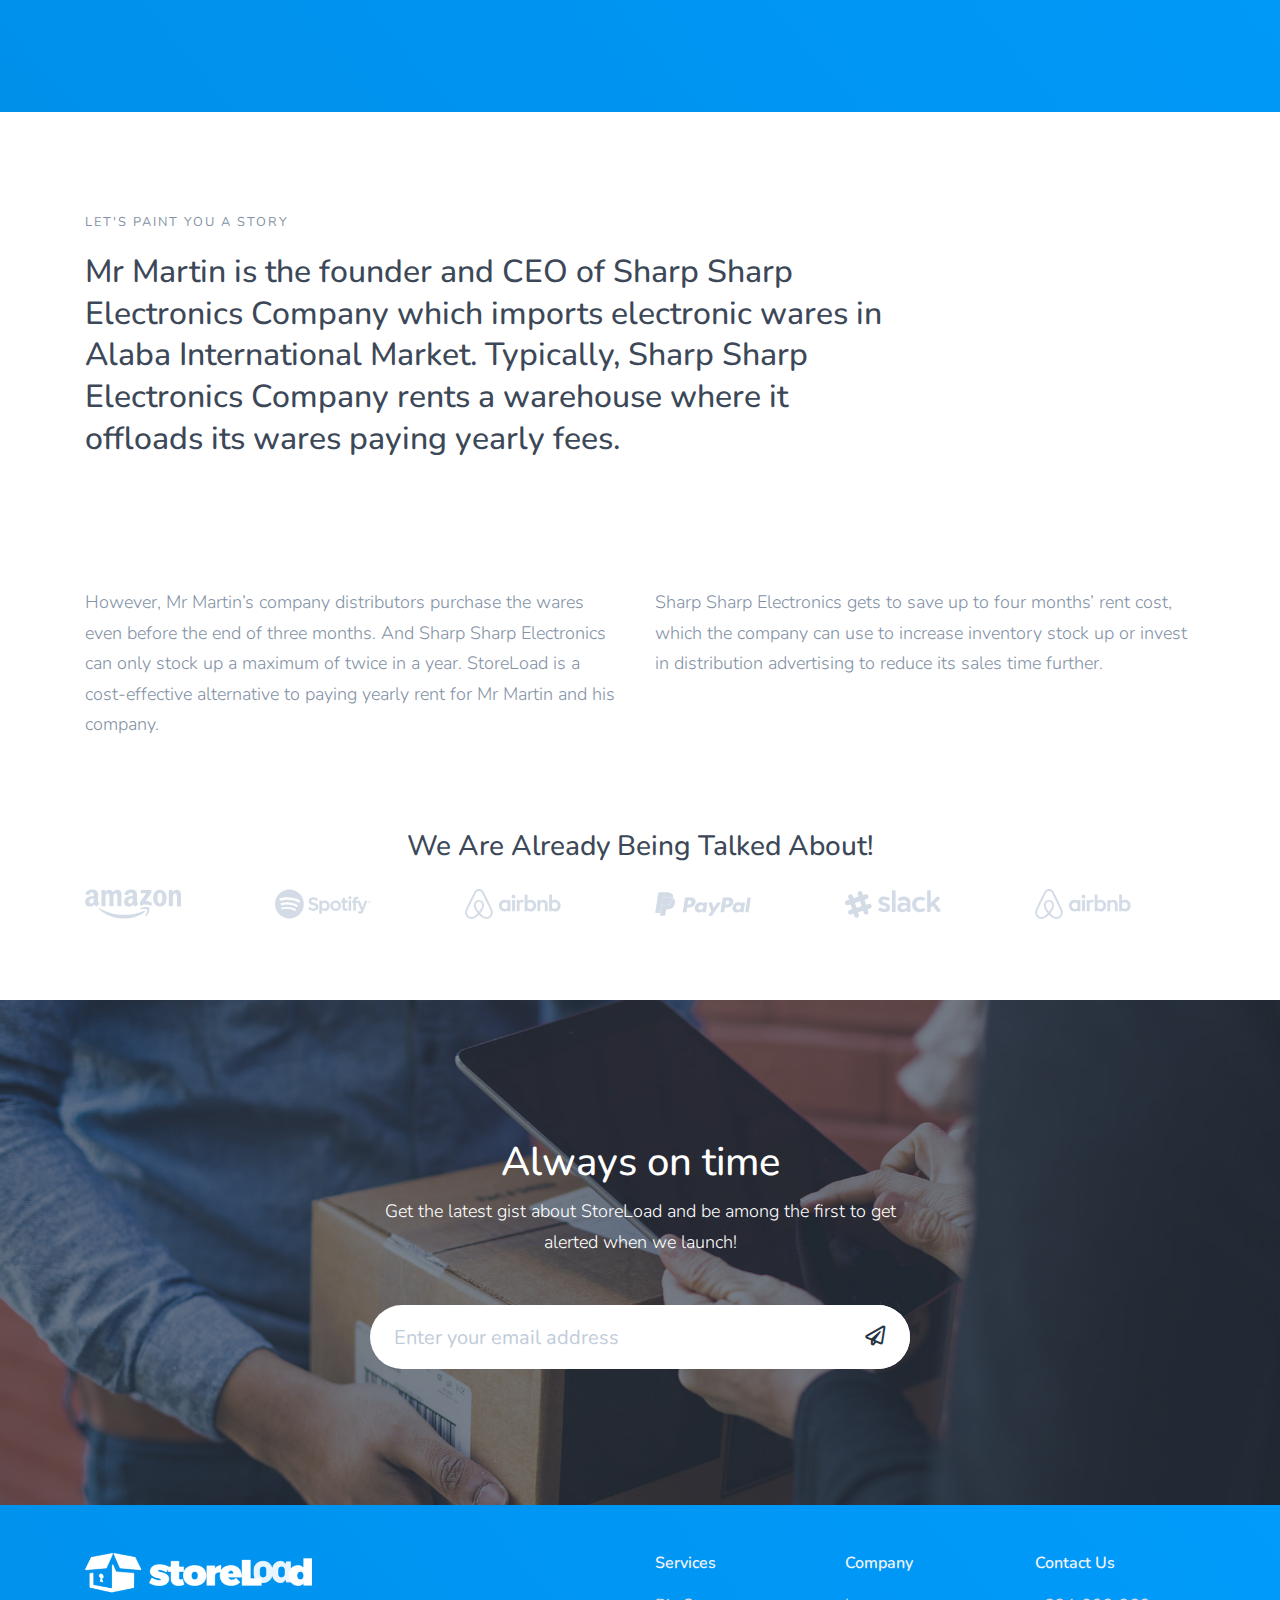
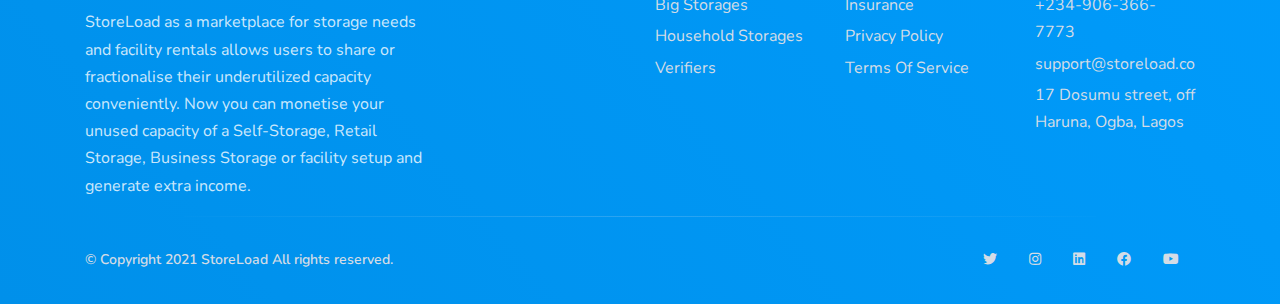
<file: big_storages.html>
<!DOCTYPE html>
<html lang="en">

<head>
  <meta charset="utf-8" />
  <meta
          name="viewport"
          content="width=device-width, initial-scale=1, shrink-to-fit=no"
  />
  <meta name="description" content="An on-demand storage solution that helps businesses and consumers monetize their
    extra space(s) when they list them for rent. StoreLoad also helps businesses and consumers find verified, affordable,
    secure spaces to store anything of value on a long term to short term basis." />  <meta name="author" content="StoreLoad" />
  <title>Big Storages</title>
  <link rel="icon" href="assets/img/favicon.png" type="image/png" />
  <link rel="stylesheet" href="assets/css/fontawesome-free/css/all.min.css" />
  <link rel="stylesheet" href="assets/css/swiper.min.css" />
  <link rel="stylesheet" href="assets/css/purpose.css" id="stylesheet" />
  <link rel="stylesheet" href="assets/css/jquery.fancybox.min.css" />

</head>

<!--Start of Tawk.to Script-->
<script type="text/javascript">
  var Tawk_API=Tawk_API||{}, Tawk_LoadStart=new Date();
  (function(){
    var s1=document.createElement("script"),s0=document.getElementsByTagName("script")[0];
    s1.async=true;
    s1.src='https://embed.tawk.to/5c6ab782f324050cfe33c617/default';
    s1.charset='UTF-8';
    s1.setAttribute('crossorigin','*');
    s0.parentNode.insertBefore(s1,s0);
  })();
</script>
<!--End of Tawk.to Script-->

<body>
<header class="header header-transparent" id="header-main">
  <!-- Main navbar -->
  <nav
          class="navbar navbar-main navbar-expand-lg navbar-transparent navbar-dark bg-dark"
          id="navbar-main"
  >
    <div class="container px-lg-0">
      <!-- Logo -->
      <a class="navbar-brand mr-lg-5" href="home.html">
        <img
                alt="Image placeholder"
                src="assets/img/logo_white@2x.png"
                id="navbar-logo"
                style="height: 35px"
        />
      </a>
      <!-- Navbar collapse trigger -->
      <button
              class="navbar-toggler pr-0"
              type="button"
              data-toggle="collapse"
              data-target="#navbar-main-collapse"
              aria-controls="navbar-main-collapse"
              aria-expanded="false"
              aria-label="Toggle navigation"
      >
        <span class="navbar-toggler-icon"></span>
      </button>
      <!-- Navbar nav -->
      <div class="collapse navbar-collapse" id="navbar-main-collapse">
        <ul class="navbar-nav align-items-lg-center">
          <!-- menu -->
          <li class="nav-item active">
            <a class="nav-link" href="about.html">About Us</a>
          </li>

          <li
                  class="nav-item dropdown dropdown-animate"
                  data-toggle="hover">
            <a
                    class="nav-link dropdown-toggle"
                    href="#"
                    role="button"
                    data-toggle="dropdown"
                    aria-haspopup="true"
                    aria-expanded="false"
            >Storages</a
            >
            <div
                    class="dropdown-menu dropdown-menu-lg dropdown-menu-arrow p-0"
            >
              <ul class="list-group list-group-flush">
                <li data-toggle="hover">
                  <a
                          href="big_storages.html"
                          class="list-group-item list-group-item-action"
                          role="button"
                          aria-expanded="false"
                  >
                    <div class="media d-flex align-items-center">
                      <!-- SVG icon -->
                      <figure style="width: 50px">
                        <img
                                alt="Image placeholder"
                                src="assets/img/ic_warehouse.svg"
                                class="svg-inject img-fluid"
                                style="height: 50px"
                        />
                      </figure>
                      <!-- Media body -->
                      <div class="media-body ml-3">
                        <h6 class="mb-1">Big Storages</h6>
                        <p class="mb-0">
                          Storages for business organizations
                        </p>
                      </div>
                    </div>
                  </a>
                </li>

                <li data-toggle="hover">
                  <a
                          href="household_storages.html"
                          class="list-group-item list-group-item-action"
                          role="button"
                          aria-expanded="false"
                  >
                    <div class="media d-flex align-items-center">
                      <!-- SVG icon -->
                      <figure style="width: 50px">
                        <img
                                alt="Image placeholder"
                                src="assets/img/ic_carton.svg"
                                class="svg-inject img-fluid"
                                style="height: 50px"
                        />
                      </figure>
                      <!-- Media body -->
                      <div class="media-body ml-3">
                        <h6 class="mb-1">Household Storages</h6>
                        <p class="mb-0">
                          Storages for individuals and homes
                        </p>
                      </div>
                    </div>
                  </a>
                </li>
              </ul>
            </div>
          </li>

          <li class="nav-item active">
            <a class="nav-link" href="#">Blog</a>
          </li>

        </ul>
        <ul class="navbar-nav align-items-lg-center ml-lg-auto">
          <li class="nav-item mr-0">
            <a
                    href="verifiers.html"
                    class="btn btn-md btn-white rounded-pill btn-icon rounded-pill d-lg-inline-flex"
                    data-toggle="tooltip"
                    data-placement="left"
                    title="Start Making Money!"
            >
              <span class="btn-inner--text text-primary font-weight-bold">Become a Verifier</span>
            </a>
          </li>
        </ul>
      </div>
    </div>
  </nav>
</header>

  <div class="main-content">
    <!-- Header sec -->
    <section class="spotlight bg-cover bg-size--cover" data-spotlight="fullscreen" style="background-image: url('assets/img/warehouse_bkgr.jpg');">
      <span class="mask bg-dark opacity-7"></span>
      <div class="spotlight-holder pt-9 pb-6 py-lg-0" style="height: 468px;">
        <div class="container d-flex align-items-center px-0">
          <div class="col">
            <div class="row row-grid">
              <div class="col-lg-6">
                <div class="py-6 text-center text-lg-left">
                  <h2 class="display-4 text-white mb-4">Big Storages</h2>
                  <p class="lead lh-180 text-white">Whether you are a real estate seller or professional storage or facility owner,
                    StoreLoad can help you fractionalise your facility into manageable space for individuals or corporate
                    entities to store their items or meet their instant user request, at a price that you set.</p>
                  <div class="mt-5">
                    <a href="https://www.youtube.com/watch?v=SiotN92AnXQ" class="btn btn-outline-white btn-icon rounded-pill px-4" data-fancybox="">
                      <span class="btn-inner--icon"><i class="fas fa-play"></i></span>
                      <span class="btn-inner--text">Watch our video</span>
                    </a>
                  </div>
                </div>
              </div>
            </div>
          </div>
        </div>
      </div>
    </section>
    <!-- Big Storages Features -->
    <section class="slice slice-lg" id="sct-what-we-do">
      <div class="container">
        <div class="row row-grid">
          <div class="col-lg-4">
            <div class="">
              <div class="pb-5">
                <div class="icon bg-gradient-primary text-white rounded-circle icon-lg icon-shape shadow">
                  <i class="fas fa-building"></i>
                </div>
              </div>
              <h5 class="font-weight-bold">Big Organizations</h5>
              <p class="mt-2 mb-0">Whether you are a real estate seller or professional storage or facility owner, StoreLoad
                can help you fractionalise your facility into manageable space for individuals or corporate entities to store
                their items or meet their instant user request, at a price that you set.</p>
            </div>
          </div>
          <div class="col-lg-4">
            <div class="">
              <div class="pb-5">
                <div class="icon bg-gradient-warning text-white rounded-circle icon-lg icon-shape shadow">
                  <i class="fas fa-industry"></i>
                </div>
              </div>
              <h5 class="font-weight-bold">Industrial Products</h5>
              <p class="mt-2 mb-0">Keep & move on the go. Introducing a solution that lets you safely store and transport
                bulk bags, heavy machinery, bulky household items and the like in secure locations close to you pr just
                where you need them to be. Safely keep and move your industrial products, heavy machinery etc., using our
                storage solution with various big spaces to house them just when you need to.</p>
            </div>
          </div>
          <div class="col-lg-4">
            <div class="">
              <div class="pb-5">
                <div class="icon bg-gradient-danger text-white rounded-circle icon-lg icon-shape shadow">
                  <i class="fas fa-suitcase-rolling"></i>
                </div>
              </div>
              <h5 class="font-weight-bold">Co-sharing Offices</h5>
              <p class="mt-2 mb-0">Join other smart business owners and list your co-sharing office space facility on
                StoreLoad and enjoy a massive stream of customers from our amazing community of those who are continually
                looking for co-sharing space to rent on-demand.</p>
            </div>
          </div>
        </div>
      </div>
    </section>
    <!-- Features (v9) -->
    <section class="slice slice-lg">
      <div class="container">
        <div class="row no-gutters align-items-md-center text-center text-md-left">
          <div class="card hover-shadow-lg hover-scale-110 order-2 col-lg-7 ml--100">
            <div class="card-body p-5">
              <h6 class="text-muted">We Offer <strong>B2B Services</strong></h6>
              <p class="h5 lh-150">
                We don’t just serve individual consumers, StoreLoad accommodates large corporations who deal in space and
                facility rentals and help big businesses meet their storage rental needs.
              </p>
            </div>
          </div>
          <div class="order-1 col-lg-6 mb-4 mb-lg-0">
            <img alt="Image placeholder" src="assets/img/more_big_space.jpg" class="img-fluid rounded shadow">
          </div>
        </div>
      </div>
    </section>

    <!-- Features (v10) -->
    <section class="slice slice-lg">
      <div class="container">
        <div class="mb-5 text-center">
          <h3 class=" mt-4">Why StoreLoad For Big Storages</h3>
          <div class="fluid-paragraph mt-3">
            <p class="lead lh-180">We offer premium services to coporate organizations and industries, and we operate with insurance</p>
          </div>
        </div>
        <div class="row">
          <div class="col-lg-6">
            <div class="card hover-shadow-lg hover-scale-110">
              <div class="card-body py-4">
                <div class="d-flex align-items-start">
                  <div class="icon text-primary rounded-circle">
                    <i class="fas fa-globe"></i>
                  </div>
                  <div class="icon-text pl-4">
                    <h5 class="ma-0 ">Top level standards</h5>
                    <p class="mb-0">We ensure a strict standard for security and safety for every storage facility you see
                      on the StoreLoad application. Your heavy equipment or industrial materials couldn’t be more safe using
                      our app. No need to worry about the quality</p>
                  </div>
                </div>
              </div>
            </div>
          </div>
          <div class="col-lg-6">
            <div class="card hover-shadow-lg hover-scale-110">
              <div class="card-body py-4">
                <div class="d-flex align-items-start">
                  <div class="icon text-primary rounded-circle">
                    <i class="fas fa-cog"></i>
                  </div>
                  <div class="icon-text pl-4">
                    <h5 class="ma-0 ">Automated & Safe Services</h5>
                    <p class="mb-0">We have automated every process for you. Just list your storage or facility on the app
                      with a few clicks and taps. The rest is easy from customer order, receipt production or verifier pick
                      up and arrival. </p>
                  </div>
                </div>
              </div>
            </div>
          </div>
        </div>
        <div class="row">
          <div class="col-lg-6">
            <div class="card hover-shadow-lg hover-scale-110">
              <div class="card-body py-4">
                <div class="d-flex align-items-start">
                  <div class="icon text-primary rounded-circle">
                    <i class="fas fa-parachute-box"></i>
                  </div>
                  <div class="icon-text pl-4">
                    <h5 class="ma-0 ">Variety of Storage Services</h5>
                    <p class="mb-0">Find thousands of storages or facilities to rent for your tailored storage needs. We
                      have attracted the best storage facilities scattered everywhere across the country to meet your demands.</p>
                  </div>
                </div>
              </div>
            </div>
          </div>
          <div class="col-lg-6">
            <div class="card hover-shadow-lg hover-scale-110">
              <div class="card-body py-4">
                <div class="d-flex align-items-start">
                  <div class="icon text-primary rounded-circle">
                    <i class="fas fa-box"></i>
                  </div>
                  <div class="icon-text pl-4">
                    <h5 class="ma-0 ">Size Doesn't Matter</h5>
                    <p class="mb-0">We understand that your storage requests as a big corporation for your heavy or industrial
                      size requirements can be daunting, but we've got you covered. There's no size of warehouse or facility
                      that you won't find on the StoreLoad app. We aim to build a warehouse and storage network that will
                      contain whatever you need, whenever you need it—and at a cost that can't be beaten.</p>
                  </div>
                </div>
              </div>
            </div>
          </div>
        </div>
      </div>
    </section>
    <!-- App section -->
    <section class="slice slice-lg bg-gradient-primary" id="sct-call-to-action">
      <a href="#sct-call-to-action" class="tongue tongue-up tongue-section-secondary" data-scroll-to="">
        <i class="fas fa-angle-up"></i>
      </a>
      <div class="container text-center">
        <div class="row">
          <div class="col-12">
            <h1 class="text-white">Get The StoreLoad App</h1>
            <div class="row justify-content-center mt-4">
              <div class="col-lg-10">
                <p class="lead text-white">
                  Get on the StoreLoad application to create an account in a few minutes. List your available
                  space(s) for anyone looking for an on-demand  storage space for rent.
                  <br>Need a side hustle? Then sign up in the app as a Verifier. StoreLoad is your one-stop
                  solution for on-demand storage space as a buyer or seller and your perfect side hustle
                  app as a Verifier to earn income on the go.
                </p>
                <div class="mt-5">
                  <a href="#" class="btn btn-app-store hover-translate-y-n3 mr-lg-4 mb-4">
                    <i class="fab fa-apple"></i>
                    <span class="btn-inner--text">Download on the</span>
                    <span class="btn-inner--brand">App Store</span>
                  </a>
                  <a href="#" class="btn btn-app-store hover-translate-y-n3 mb-4">
                    <i class="fab fa-google-play"></i>
                    <span class="btn-inner--text">Download on the</span>
                    <span class="btn-inner--brand">Play Store</span>
                  </a>
                </div>
              </div>
            </div>
          </div>
        </div>
      </div>
    </section>
    <!-- Features (v11) -->
    <section class="slice slice-lg" style="padding-bottom: 0px !important;">
      <div class="container">
        <div class="row mb-8">
          <div class="col-lg-9">
            <small class="text-uppercase ls-2 text-muted">Let's paint you a story</small>
            <h2 class="mt-3">
              Mr Martin is the founder and CEO of Sharp Sharp Electronics Company which imports electronic wares in Alaba
              International Market. Typically, Sharp Sharp Electronics Company rents a warehouse where it offloads its wares
              paying yearly fees.
            </h2>
          </div>
        </div>
        <div class="row mb-6">
          <div class="col-lg-6">
            <p class="lead">
              However, Mr Martin’s company distributors purchase the wares even before the end of three months. And Sharp
              Sharp Electronics can only stock up a maximum of twice in a year. StoreLoad is a cost-effective alternative
              to paying yearly rent for Mr Martin and his company.
            </p>
            <span class="clearfix"></span>
          </div>
          <div class="col-lg-6">
            <p class="lead">
              Sharp Sharp Electronics gets to save up to four months’ rent cost, which the company can use to increase
              inventory stock up or invest in distribution advertising to reduce its sales time further.
            </p>
          </div>
        </div>
      </div>
    </section>
    <!--    clients-->
    <section class="slice clients">
      <h3 class="mt-4 text-center">We Are Already Being Talked About!</h3>

      <div class="container">
        <div class="client-group row justify-content-center">
          <div class="client col-lg-2 col-md-3 col-4 py-3">
            <img alt="Image placeholder" src="assets/img/clients/amazon-gray.svg">
          </div>
          <div class="client col-lg-2 col-md-3 col-4 py-3">
            <img alt="Image placeholder" src="assets/img/clients/spotify-gray.svg">
          </div>
          <div class="client col-lg-2 col-md-3 col-4 py-3">
            <img alt="Image placeholder" src="assets/img/clients/airbnb-gray.svg">
          </div>
          <div class="client col-lg-2 col-md-3 col-4 py-3">
            <img alt="Image placeholder" src="assets/img/clients/paypal-gray.svg">
          </div>
          <div class="client col-lg-2 col-md-3 col-4 py-3">
            <img alt="Image placeholder" src="assets/img/clients/slack-gray.svg">
          </div>
          <div class="client col-lg-2 col-md-3 col-4 py-3">
            <img alt="Image placeholder" src="assets/img/clients/airbnb-gray.svg">
          </div>
        </div>
      </div>
    </section>

<!--    newsletter-->
    <section class="slice bg-cover bg-size--cover" style="
          background-image: url(assets/img/newsletter_img.jpg);
          background-position: center center;
        ">
      <span class="mask bg-dark opacity-6"></span>
      <div class="container py-6">
        <div class="row justify-content-center">
          <div class="col-lg-6 col-xl-6 text-center">
            <div class="mb-5">
              <h1 class="text-white">Always on time</h1>
              <p class="lead text-white mt-2">
                Get the latest gist about StoreLoad and be among the first
                to get alerted when we launch!
              </p>
            </div>
            <form>
              <div class="form-group mb-0">
                <div class="input-group input-group-lg input-group-merge rounded-pill bg-white">
                  <input type="email" class="form-control form-control-flush" name="email" placeholder="Enter your email address" aria-label="Enter your email address">
                  <div class="input-group-append">
                    <button class="btn btn-white text-dark" type="button">
                      <span class="far fa-paper-plane"></span>
                    </button>
                  </div>
                </div>
              </div>
            </form>
          </div>
        </div>
      </div>
    </section>

  </div>

<footer class="footer p-0 footer-dark bg-white-dark footer_sticky">
  <button class="btn btn-info" type="button" data-toggle="collapse" data-target="#collapseExample" aria-expanded="false" aria-controls="collapseExample">
    Buzz Us Now!
  </button>
  <div class="collapse" id="collapseExample">
    <div class="card card-body">
      <div class="col-md-12 mb-4">
        <div class="d-flex align-items-center text-dark hover-translate-y-n3 text-dark">
          <i class="fa fa-phone mr-2"></i>
          <i class="fab fa-whatsapp mr-2"></i>
          <a class="text-dark" href="tel:+234-906-366-7773">+234-906-366-7773</a>
        </div>
      </div>
      <div class="col-sm-12 col-md-12 mb-4 text-dark hover-translate-y-n3 text-dark">
        <i class="fa fa-envelope"></i>
        <a class="text-dark hover-translate-y-n3 text-dark" href="mailto:support@storeload.com">support@storeload.co</a>
      </div>
      <div class="col-sm-12 col-md-12">
        <ul class="nav justify-content-center justify-content-md-end mt-3 mt-md-0">
          <li class="nav-item">
            <a class="nav-link hover-translate-y-n3 text-dark" href="#" target="_blank">
              <i class="fab fa-twitter" style="font-size: 25px;"></i>
            </a>
          </li>
          <li class="nav-item">
            <a class="nav-link hover-translate-y-n3 text-dark" href="#" target="_blank">
              <i class="fab fa-instagram" style="font-size: 25px;"></i>
            </a>
          </li>
          <li class="nav-item">
            <a class="nav-link hover-translate-y-n3 text-dark" href="#" target="_blank">
              <i class="fab fa-linkedin" style="font-size: 25px;"></i>
            </a>
          </li>
          <li class="nav-item">
            <a class="nav-link hover-translate-y-n3 text-dark" href="#" target="_blank">
              <i class="fab fa-facebook" style="font-size: 25px;"></i>
            </a>
          </li>
          <li class="nav-item">
            <a class="nav-link hover-translate-y-n3 text-dark" href="#" target="_blank">
              <i class="fab fa-youtube" style="font-size: 25px;"></i>
            </a>
          </li>
        </ul>
      </div>
    </div>
  </div>

</footer>
<footer id="footer-main">
  <div class="footer footer-dark bg-gradient-primary">
    <div class="container">
      <div class="row pt-md">
        <div class="col-lg-4 mb-5 mb-lg-0">
          <a href="#">
            <img class="mb-3" src="assets/img/logo_white@2x.png" alt="Footer logo" style="height: 40px;">
          </a>
          <p>StoreLoad as a marketplace for storage needs and facility rentals allows users to share or fractionalise
            their underutilized capacity conveniently. Now you can monetise your unused capacity of a Self-Storage,
            Retail Storage, Business Storage or facility setup and generate extra income. </p>
        </div>
        <div class="col-lg-2 col-6 col-sm-4 ml-lg-auto mb-5 mb-lg-0">
          <h6 class="heading mb-3">Services</h6>
          <ul class="list-unstyled">
            <li><a href="#">Big Storages</a></li>
            <li><a href="#">Household Storages</a></li>
            <li><a href="#">Verifiers</a></li>
          </ul>
        </div>
        <div class="col-lg-2 col-6 col-sm-4 mb-5 mb-lg-0">
          <h6 class="heading mb-3">Company</h6>
          <ul class="list-unstyled text-small">
            <li><a href="#">Insurance</a></li>
            <li><a href="#">Privacy Policy</a></li>
            <li><a href="#">Terms Of Service</a></li>
          </ul>
        </div>
        <div class="col-lg-2 col-sm-4 mb-5 mb-lg-0">
          <h6 class="heading mb-3">Contact Us</h6>
          <ul class="list-unstyled">
            <li><a href="tel:+234-906-366-7773">+234-906-366-7773</a></li>
            <li><a href="mailto:support@storeload.com">support@storeload.co</a></li>
            <li><a href="#">17 Dosumu street, off Haruna, Ogba, Lagos</a></li>
          </ul>
        </div>
      </div>
      <div class="row align-items-center justify-content-md-between py-4 delimiter-top">
        <div class="col-md-6">
          <div class="copyright text-sm font-weight-bold text-center text-md-left">
            © Copyright 2021 StoreLoad All rights reserved.
          </div>
        </div>
        <div class="col-md-6">
          <ul class="nav justify-content-center justify-content-md-end mt-3 mt-md-0">
            <li class="nav-item">
              <a class="nav-link" href="https://twitter.com/storeloadHQ" target="_blank">
                <i class="fab fa-twitter"></i>
              </a>
            </li>
            <li class="nav-item">
              <a class="nav-link" href="https://www.instagram.com/storeloadhq/" target="_blank">
                <i class="fab fa-instagram"></i>
              </a>
            </li>
            <li class="nav-item">
              <a class="nav-link" href="https://www.linkedin.com/company/storeload/?viewAsMember=true" target="_blank">
                <i class="fab fa-linkedin"></i>
              </a>
            </li>
            <li class="nav-item">
              <a class="nav-link" href="https://web.facebook.com/storeloadHQ" target="_blank">
                <i class="fab fa-facebook"></i>
              </a>
            </li>
            <li class="nav-item">
              <a class="nav-link" href="https://www.youtube.com/channel/UCQT2gknTRId-ZjHvritKMxA?guided_help_flow=5" target="_blank">
                <i class="fab fa-youtube"></i>
              </a>
            </li>
          </ul>
        </div>
      </div>

    </div>
  </div>
</footer>

  <!-- Core JS - includes jquery, bootstrap, popper, in-view and sticky-kit -->
  <script src="assets/js/purpose.core.js"></script>
  <!-- Page JS -->
  <script src="assets/js/swiper.min.js"></script>
  <script src="assets/js/jquery.fancybox.min.js"></script>
  <!-- Purpose JS -->
  <script src="assets/js/purpose.js"></script>
</body>

</html>
</file>
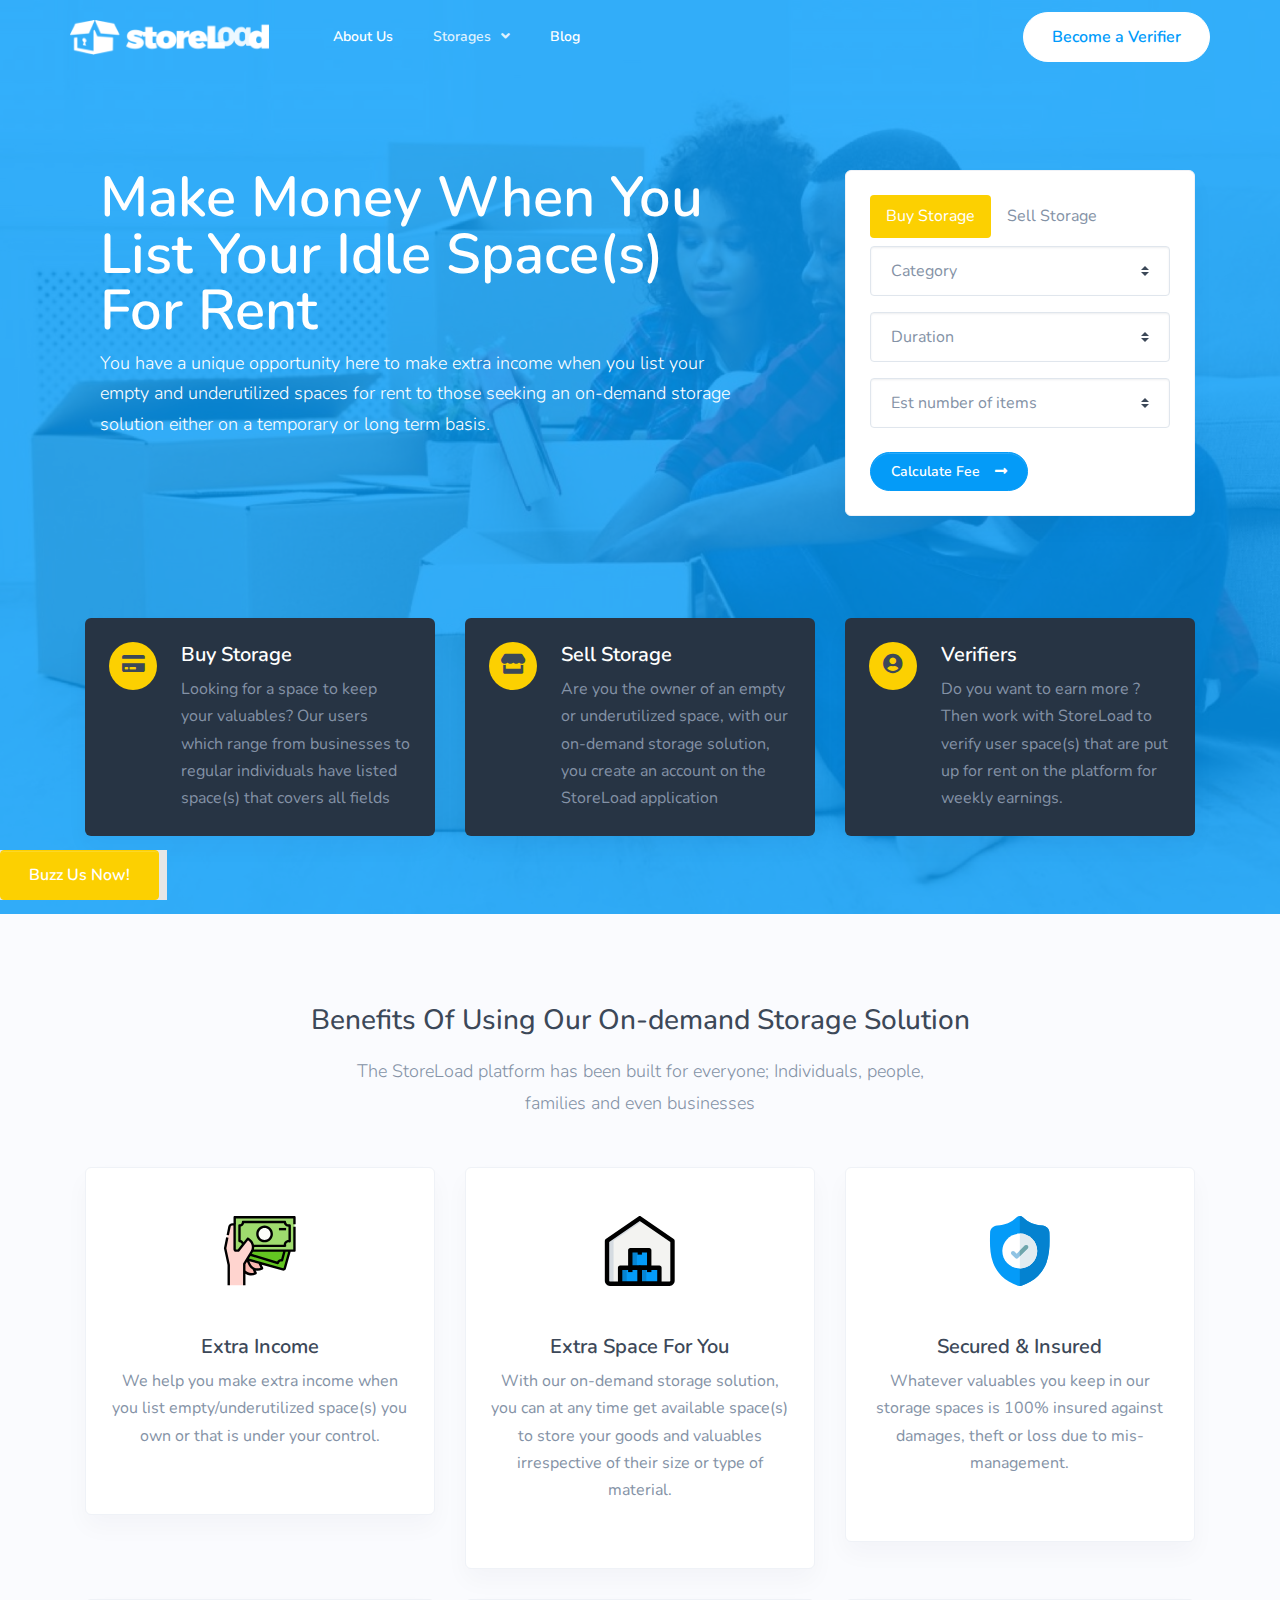
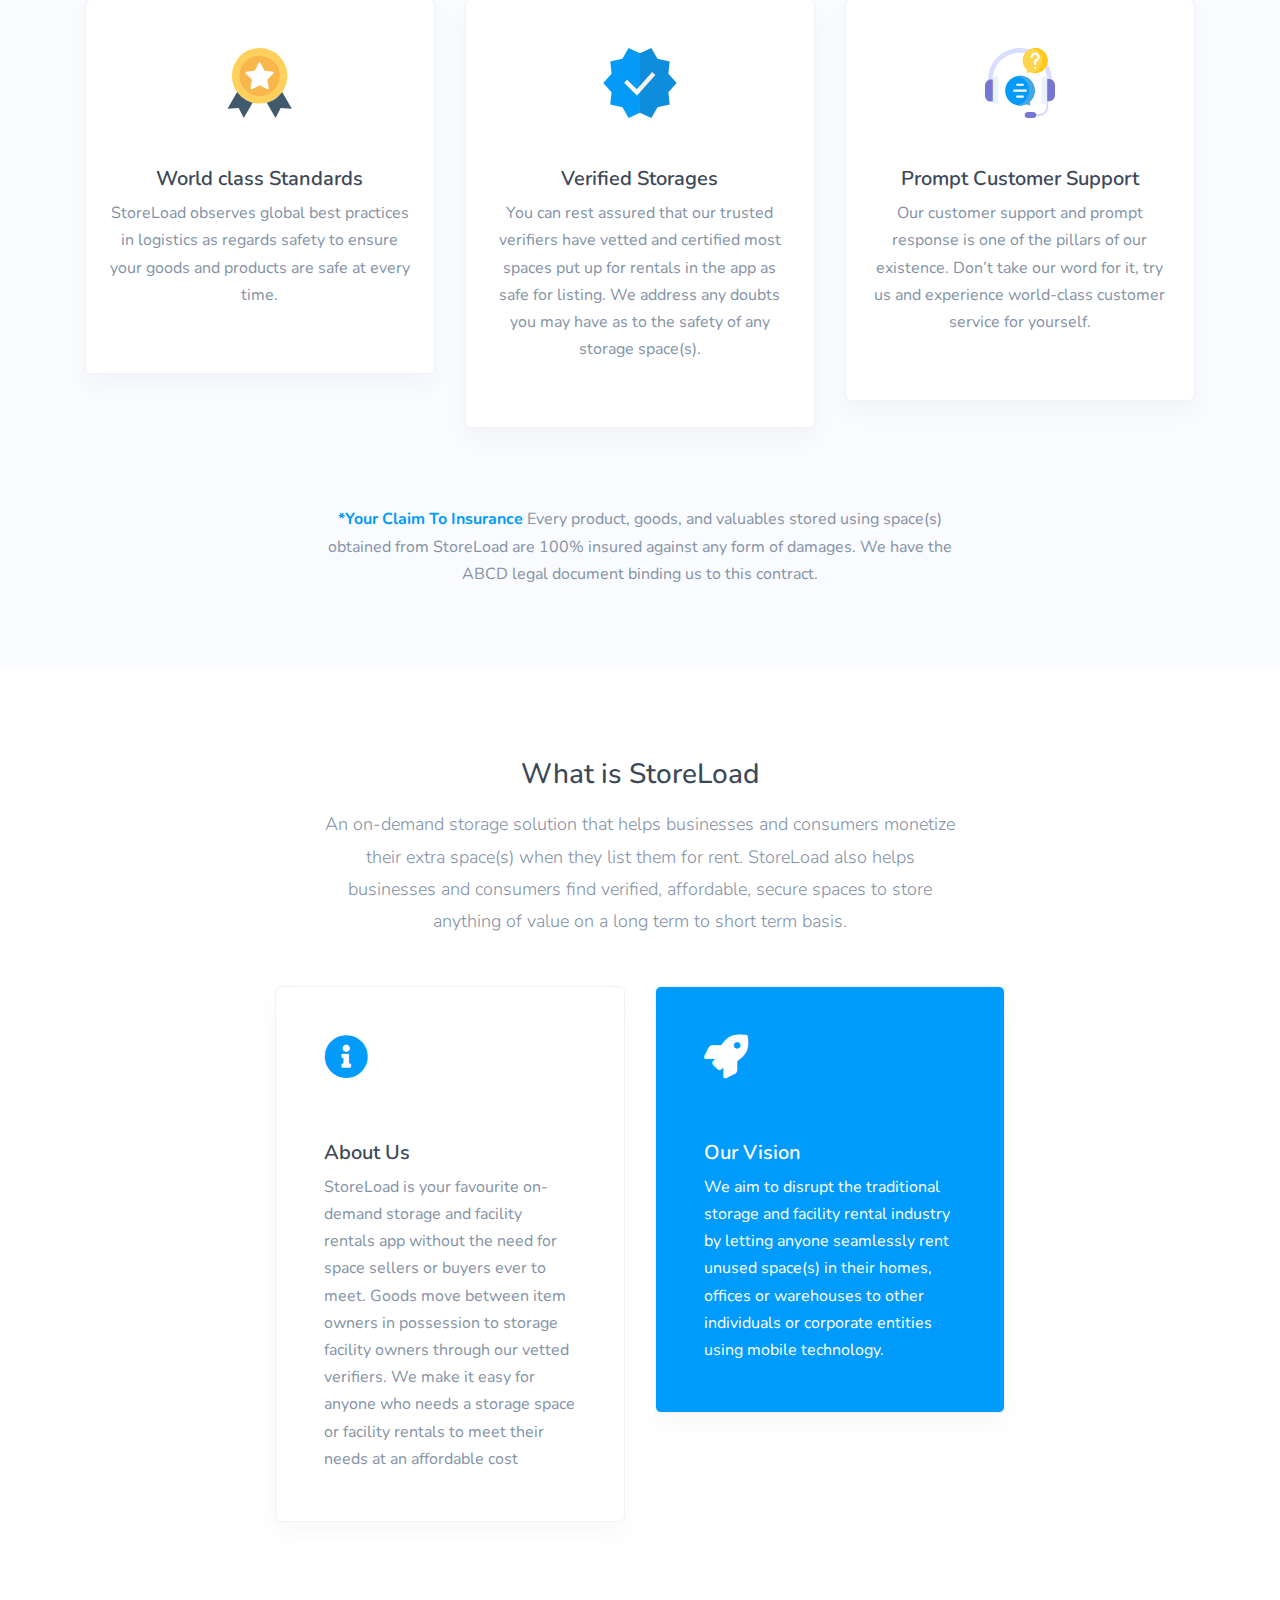
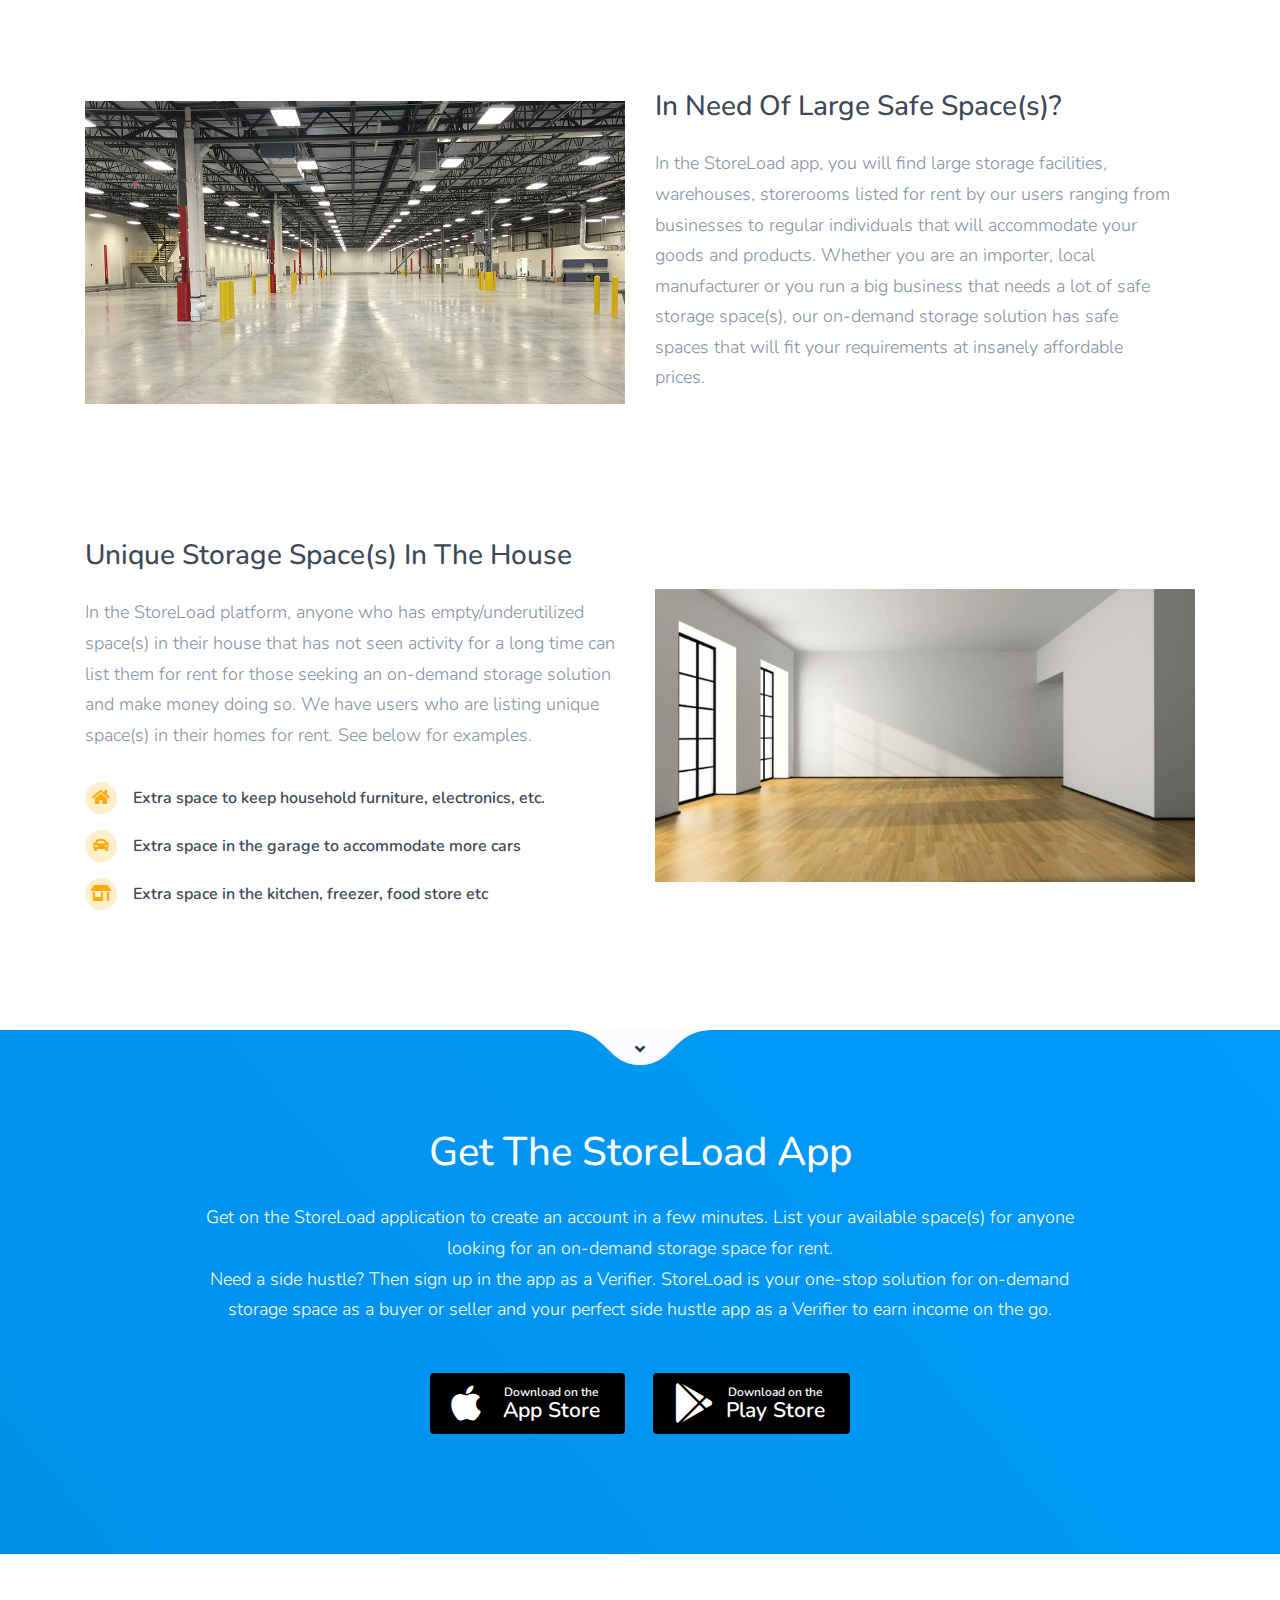
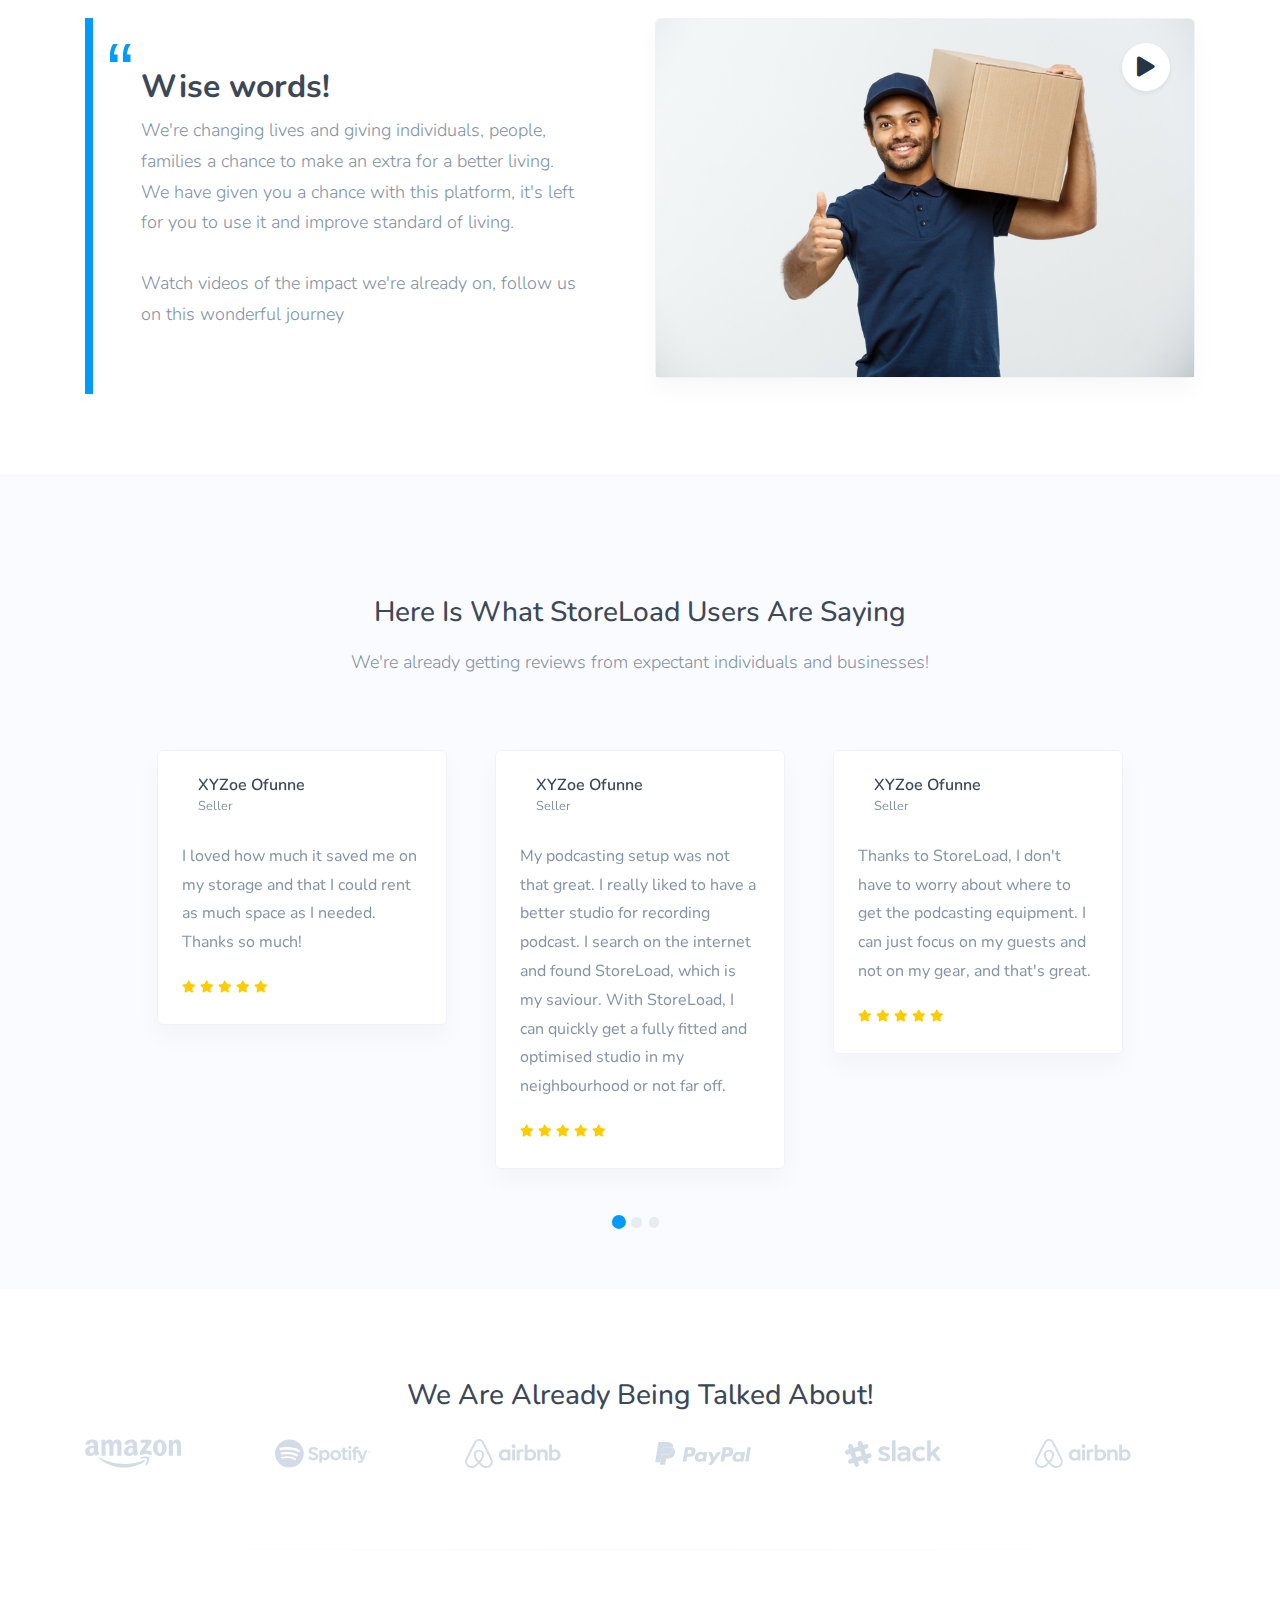
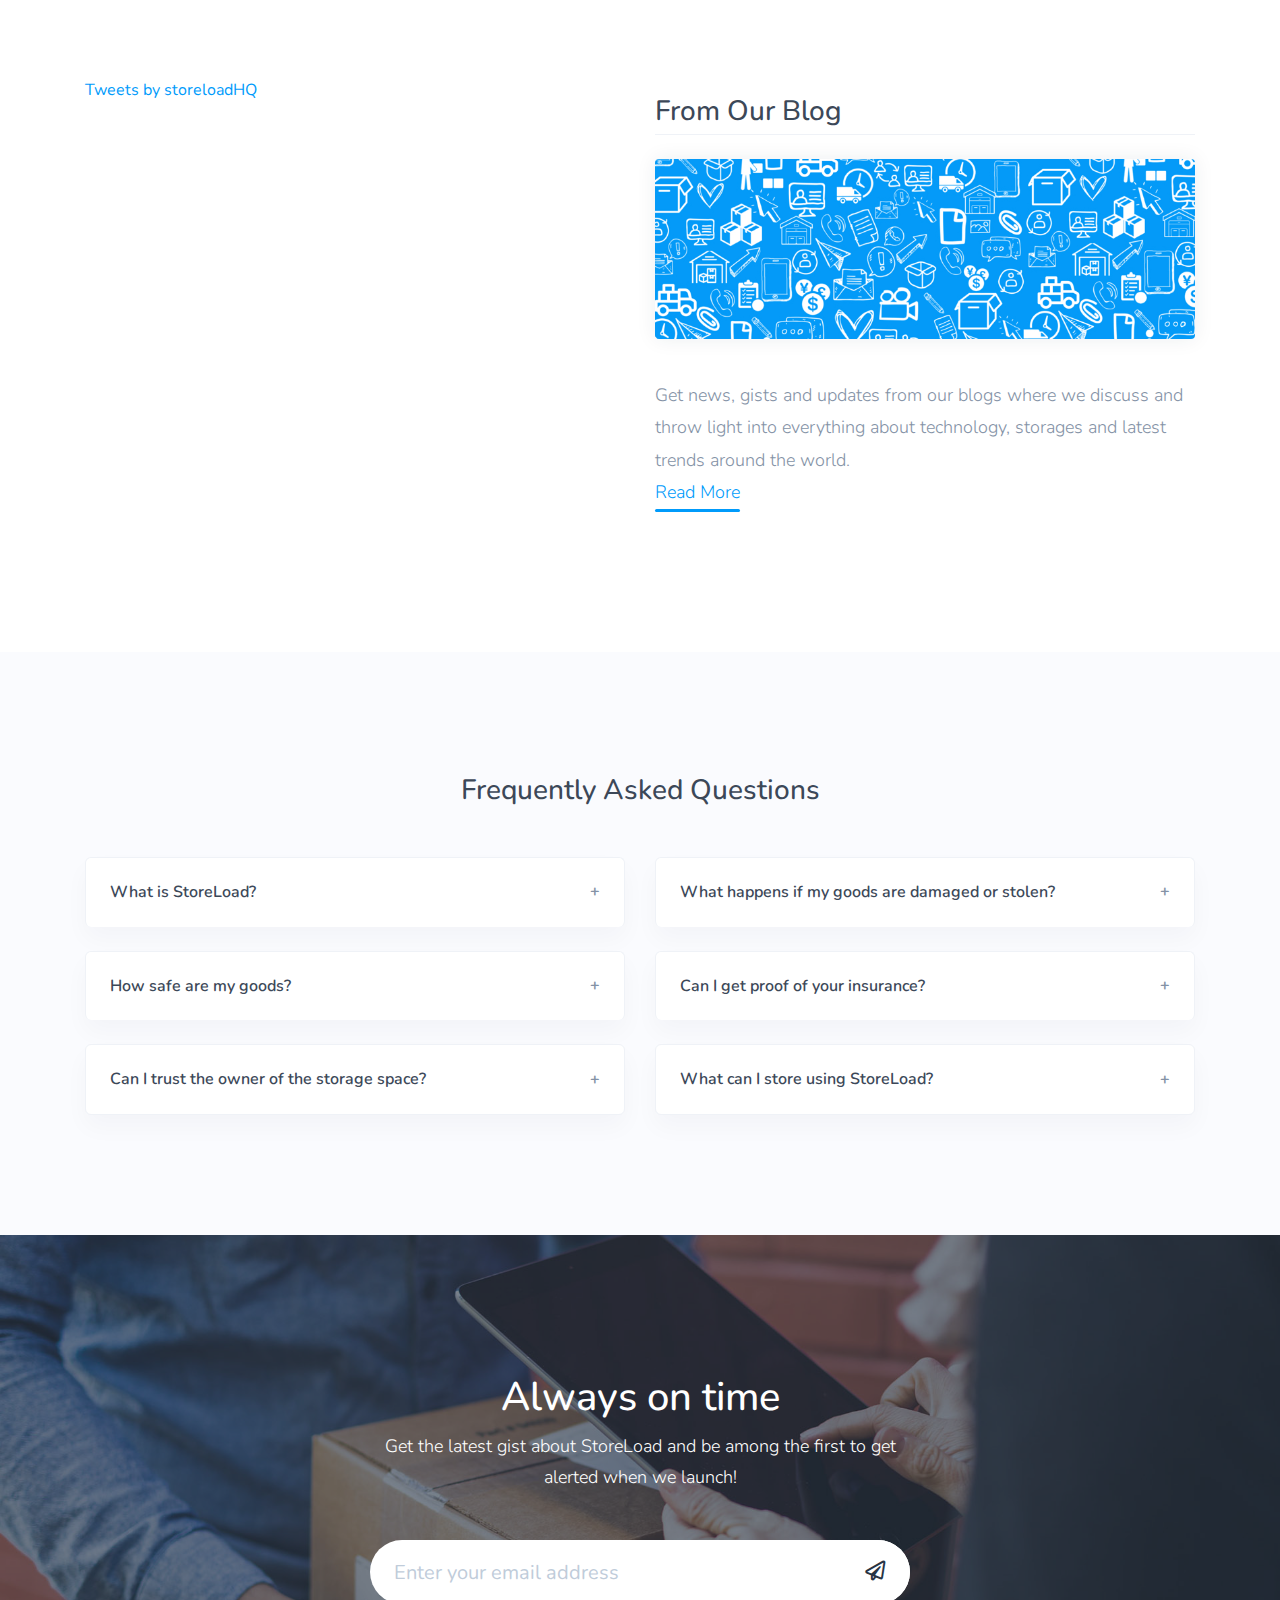
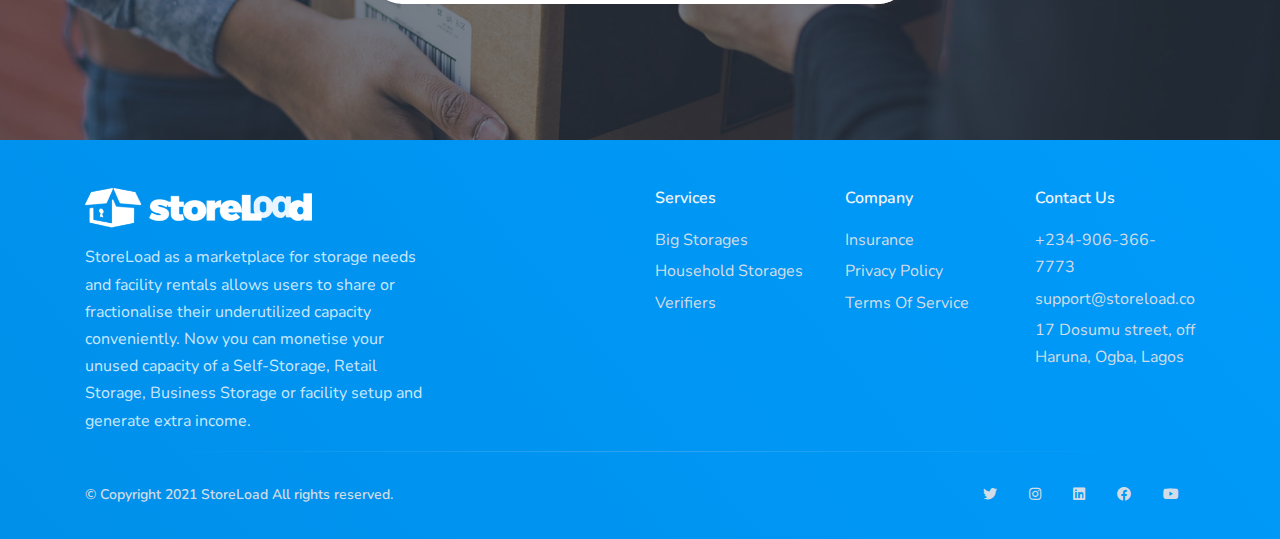
<file: home.html>
<!DOCTYPE html>
<html lang="en">
  <head>
      <!--Google optimize snippet-->
      <script src="https://www.googleoptimize.com/optimize.js?id=OPT-T2K477V"></script>

      <!-- Global site tag (gtag.js) - Google Analytics -->
      <script async src="https://www.googletagmanager.com/gtag/js?id=UA-192863682-1"></script>
      <script>
          window.dataLayer = window.dataLayer || [];
          function gtag(){dataLayer.push(arguments);}
          gtag('js', new Date());

          gtag('config', 'UA-192863682-1');
      </script>

    <meta charset="utf-8" />
    <meta
      name="viewport"
      content="width=device-width, initial-scale=1, shrink-to-fit=no"
    />
    <meta name="description" content="An on-demand storage solution that helps businesses and consumers monetize their
    extra space(s) when they list them for rent. StoreLoad also helps businesses and consumers find verified, affordable,
    secure spaces to store anything of value on a long term to short term basis." />
    <meta name="author" content="StoreLoad" />
    <title>StoreLoad</title>
    <link rel="icon" href="assets/img/favicon.png" type="image/png" />
    <link rel="stylesheet" href="assets/css/fontawesome-free/css/all.min.css" />
    <link rel="stylesheet" href="assets/css/swiper.min.css" />
    <link rel="stylesheet" href="assets/css/purpose.css" id="stylesheet" />
    <link rel="stylesheet" href="assets/css/jquery.fancybox.min.css" />

<!--      <style>-->

<!--          #scroll_btn {-->
<!--              display: none;-->
<!--              position: fixed;-->
<!--              bottom: 10%;-->
<!--              right: 30px;-->
<!--              z-index: 12099;-->
<!--              font-size: 18px;-->
<!--              border: none;-->
<!--              outline: none;-->
<!--              background-color: #049BF8;-->
<!--              color: white;-->
<!--              cursor: pointer;-->
<!--              padding: 15px;-->
<!--              border-radius: 4px;-->
<!--          }-->

<!--          #scroll_btn:hover {-->
<!--              background-color: #555;-->
<!--          }-->
<!--      </style>-->

  </head>

  <!--Start of Tawk.to Script-->
  <script type="text/javascript">
      var Tawk_API=Tawk_API||{}, Tawk_LoadStart=new Date();
      (function(){
          var s1=document.createElement("script"),s0=document.getElementsByTagName("script")[0];
          s1.async=true;
          s1.src='https://embed.tawk.to/5c6ab782f324050cfe33c617/default';
          s1.charset='UTF-8';
          s1.setAttribute('crossorigin','*');
          s0.parentNode.insertBefore(s1,s0);
      })();
  </script>
  <!--End of Tawk.to Script-->

  <body>

<!--  <button onclick="topFunction()" id="scroll_btn" title="Go to top">Top</button>-->

    <header class="header header-transparent" id="header-main">
      <!-- Main navbar -->
      <nav
        class="navbar navbar-main navbar-expand-lg navbar-transparent navbar-dark bg-dark"
        id="navbar-main"
      >
        <div class="container px-lg-0">
          <!-- Logo -->
          <a class="navbar-brand mr-lg-5" href="home.html">
            <img
              alt="Image placeholder"
              src="assets/img/logo_white@2x.png"
              id="navbar-logo"
              style="height: 35px"
            />
          </a>
          <!-- Navbar collapse trigger -->
          <button
            class="navbar-toggler pr-0"
            type="button"
            data-toggle="collapse"
            data-target="#navbar-main-collapse"
            aria-controls="navbar-main-collapse"
            aria-expanded="false"
            aria-label="Toggle navigation"
          >
            <span class="navbar-toggler-icon"></span>
          </button>
          <!-- Navbar nav -->
          <div class="collapse navbar-collapse" id="navbar-main-collapse">
            <ul class="navbar-nav align-items-lg-center">
              <!-- menu -->
              <li class="nav-item active">
                <a class="nav-link" href="about.html">About Us</a>
              </li>

              <li
                class="nav-item dropdown dropdown-animate"
                data-toggle="hover">
                <a
                  class="nav-link dropdown-toggle"
                  href="#"
                  role="button"
                  data-toggle="dropdown"
                  aria-haspopup="true"
                  aria-expanded="false"
                  >Storages</a
                >
                <div
                  class="dropdown-menu dropdown-menu-lg dropdown-menu-arrow p-0"
                >
                  <ul class="list-group list-group-flush">
                    <li data-toggle="hover">
                      <a
                        href="big_storages.html"
                        class="list-group-item list-group-item-action"
                        role="button"
                        aria-expanded="false"
                      >
                        <div class="media d-flex align-items-center">
                          <!-- SVG icon -->
                          <figure style="width: 50px">
                            <img
                              alt="Image placeholder"
                              src="assets/img/ic_warehouse.svg"
                              class="svg-inject img-fluid"
                              style="height: 50px"
                            />
                          </figure>
                          <!-- Media body -->
                          <div class="media-body ml-3">
                            <h6 class="mb-1">Big Storages</h6>
                            <p class="mb-0">
                              Storages for business organizations
                            </p>
                          </div>
                        </div>
                      </a>
                    </li>

                    <li data-toggle="hover">
                      <a
                        href="household_storages.html"
                        class="list-group-item list-group-item-action"
                        role="button"
                        aria-expanded="false"
                      >
                        <div class="media d-flex align-items-center">
                          <!-- SVG icon -->
                          <figure style="width: 50px">
                            <img
                              alt="Image placeholder"
                              src="assets/img/ic_carton.svg"
                              class="svg-inject img-fluid"
                              style="height: 50px"
                            />
                          </figure>
                          <!-- Media body -->
                          <div class="media-body ml-3">
                            <h6 class="mb-1">Household Storages</h6>
                            <p class="mb-0">
                              Storages for individuals and homes
                            </p>
                          </div>
                        </div>
                      </a>
                    </li>
                  </ul>
                </div>
              </li>

              <li class="nav-item active">
                <a class="nav-link" href="#">Blog</a>
              </li>

            </ul>
            <ul class="navbar-nav align-items-lg-center ml-lg-auto">
              <li class="nav-item mr-0">
                <a
                  href="verifiers.html"
                  class="btn btn-md btn-white rounded-pill btn-icon rounded-pill d-lg-inline-flex"
                  data-toggle="tooltip"
                  data-placement="left"
                  title="Start Making Money!"
                >
                  <span class="btn-inner--text text-primary font-weight-bold">Become a Verifier</span>
                </a>
              </li>
            </ul>
          </div>
        </div>
      </nav>
    </header>

    <div class="main-content">
      <!-- Header -->
      <div id="headers-shop">
        <section
          class="bg-cover bg-size--cover"
          data-offset-top="#header-main"
          style="
            background-image: url('assets/img/slide_bkgr.jpg');
            background-position: center center;
          "
        >
          <span class="mask bg-primary opacity-8"></span>
          <div class="container py-5 pt-lg-7 position-relative zindex-100">
            <div class="row">
              <div class="col-lg-8 text-center text-lg-left">
                <div class="col-md-11">
                  <h2 class="text-white">
                    <span class="display-4 font-weight-bold" style="line-height: 1;">Make Money When You List Your
                      Idle Space(s) For Rent</span>
                  </h2>
                  <p class="lead text-white">
                    You have a unique opportunity here to make extra income when you list your empty and underutilized
                    spaces  for rent  to those seeking an on-demand storage solution either on a temporary or long term basis.
                  </p>
                </div>
              </div>

              <div class="col-lg-4 text-center text-lg-left">
                <!-- insert form -->
                <div class="card">
                  <div class="card-body">
                    <ul class="nav nav-pills nav-example" id="tab-example" role="tablist">
                      <li class="nav-item">
                        <a
                          class="nav-link active"
                          id="buy-store-tab"
                          data-toggle="tab"
                          href="#buy-store"
                          role="tab"
                          aria-controls="#buy-store"
                          aria-selected="true"
                        >
                          Buy Storage
                        </a>
                      </li>
                      <li class="nav-item">
                        <a
                          class="nav-link"
                          id="sell-store-tab"
                          data-toggle="tab"
                          href="#sell-store"
                          role="tab"
                          aria-controls="sell-store"
                          aria-selected="false"
                        >
                          Sell Storage
                        </a>
                      </li>
                    </ul>
                    <div class="tab-content">
                      <!-- buy store -->
                      <div
                        id="buy-store"
                        class="tab-pane tab-example-result fade show active"
                        role="tabpanel"
                        aria-labelledby="buy-store-tab"
                      >
                        <form role="form">
                          <div class="form-group">

                            <div class="col-12 p-0 mt-2">
                              <div class="form-group">
                                <select class="custom-select">
                                  <option selected>Category</option>
                                  <option value="1">Category 1</option>
                                  <option value="2">Category 2</option>
                                  <option value="3">Category 3</option>
                                </select>
                              </div>
                            </div>

                            <div class="col-12 p-0 mt-2">
                              <div class="form-group">
                                <select class="custom-select">
                                  <option selected>Duration</option>
                                  <option value="1">Time 1</option>
                                  <option value="2">Time 2</option>
                                  <option value="3">Time 3</option>
                                </select>
                              </div>
                            </div>

                            <div class="col-12 p-0 mt-2">
                              <div class="form-group">
                                <select class="custom-select">
                                  <option selected>Est number of items</option>
                                  <option value="1">1-10</option>
                                  <option value="2">11-20</option>
                                  <option value="3">21-30</option>
                                </select>
                              </div>
                            </div>
                          </div>
                          <div class="mt-4">
                            <button
                              type="button"
                              class="btn btn-sm btn-primary btn-icon rounded-pill"
                            >
                              <span class="btn-inner--text">Calculate Fee</span>
                              <span class="btn-inner--icon"
                                ><i class="fas fa-long-arrow-alt-right"></i
                              ></span>
                            </button>
                          </div>
                        </form>
                      </div>

                      <!-- sell store -->
                      <div
                        id="sell-store"
                        class="tab-pane tab-example-html fade"
                        role="tabpanel"
                        aria-labelledby="sell-store-tab"
                      >
                        <form role="form">
                          <div class="form-group">

                            <div class="col-12 p-0 mt-2">
                              <div class="form-group">
                                <select class="custom-select">
                                  <option selected>Category</option>
                                  <option value="1">Category 1</option>
                                  <option value="2">Category 2</option>
                                  <option value="3">Category 3</option>
                                </select>
                              </div>
                            </div>

                            <div class="col-12 p-0 mt-2">
                              <div class="form-group">
                                <select class="custom-select">
                                  <option selected>Duration</option>
                                  <option value="1">Time 1</option>
                                  <option value="2">Time 2</option>
                                  <option value="3">Time 3</option>
                                </select>
                              </div>
                            </div>

                            <div class="col-12 p-0 mt-2">
                              <div class="form-group">
                                <select class="custom-select">
                                  <option selected>Est number of items</option>
                                  <option value="1">1-10</option>
                                  <option value="2">11-20</option>
                                  <option value="3">21-30</option>
                                </select>
                              </div>
                            </div>
                          </div>
                          <div class="mt-4">
                            <button
                                    type="button"
                                    class="btn btn-sm btn-primary btn-icon rounded-pill"
                            >
                              <span class="btn-inner--text">Calculate Fee</span>
                              <span class="btn-inner--icon"
                              ><i class="fas fa-long-arrow-alt-right"></i
                              ></span>
                            </button>
                          </div>
                        </form>                      </div>
                    </div>
                  </div>
                </div>
              </div>
            </div>
            <div class="row row-grid mt-6 d-none d-lg-flex">
              <div class="col-lg-4">
                <div
                  class="card bg-dark border-0 hover-shadow-lg hover-translate-y-n10"
                >
                  <div class="card-body py-4">
                    <div class="d-flex align-items-start">
                      <div
                        class="icon bg-warning text-white rounded-circle icon-shape"
                      >
                        <i
                          class="fas fa-credit-card"
                          style="color: #3c4858"
                        ></i>
                      </div>
                      <div class="icon-text pl-4">
                        <h5 class="ma-0 text-white">Buy Storage</h5>
                        <p class="mb-0 text-muted">
                          Looking for a space to keep your valuables? Our users which range from businesses to regular
                          individuals have listed space(s) that covers all fields
                        </p>
                      </div>
                    </div>
                  </div>
                </div>
              </div>
              <div class="col-lg-4">
                <div
                  class="card bg-dark border-0 hover-shadow-lg hover-translate-y-n10"
                >
                  <div class="card-body py-4">
                    <div class="d-flex align-items-start">
                      <div
                        class="icon bg-warning text-white rounded-circle icon-shape"
                      >
                        <i class="fas fa-store" style="color: #3c4858"></i>
                      </div>
                      <div class="icon-text pl-4">
                        <h5 class="ma-0 text-white">Sell Storage</h5>
                        <p class="mb-0 text-muted">
                          Are you the owner of an empty or underutilized space, with our on-demand storage solution,
                          you create an account on the StoreLoad application
                        </p>
                      </div>
                    </div>
                  </div>
                </div>
              </div>
              <div class="col-lg-4">
                <div
                  class="card bg-dark border-0 hover-shadow-lg hover-translate-y-n10"
                >
                  <div class="card-body py-4">
                    <div class="d-flex align-items-start">
                      <div
                        class="icon bg-warning text-white rounded-circle icon-shape"
                      >
                        <i
                          class="fas fa-user-circle"
                          style="color: #3c4858"
                        ></i>
                      </div>
                      <div class="icon-text pl-4">
                        <h5 class="ma-0 text-white">Verifiers</h5>
                        <p class="mb-0 text-muted">
                          Do you want to earn more ? Then work with StoreLoad to verify user space(s) that are put up
                          for rent on the platform for weekly earnings.</p>
                      </div>
                    </div>
                  </div>
                </div>
              </div>
            </div>
          </div>
        </section>
      </div>
        
      <!-- why StoreLoad? -->
      <section id="sct-page-examples" class="slice bg-section-secondary">
        <div class="container">
          <div class="mb-5 text-center">
            <h3 class="mt-4">Benefits Of Using Our On-demand Storage Solution</h3>
            <div class="fluid-paragraph mt-3">
              <p class="lead lh-180">
                The StoreLoad platform has been built for everyone; Individuals, people, families and even businesses
              </p>
            </div>
          </div>
          <div class="row">
            <div class="col-lg-4 col-sm-6">
              <div
                class="card text-center hover-shadow-lg hover-translate-y-n10"
              >
                <div class="px-4 py-5">
                  <img
                    alt="Image placeholder"
                    src="assets/img/ic_money.svg"
                    class="svg-inject"
                    style="height: 70px"
                  />
                </div>
                <div class="px-4 pb-5">
                  <h5>Extra Income</h5>
                  <p class="text-muted">
                    We help you make extra income when you list empty/underutilized space(s) you own or that is under your control.
                  </p>
                </div>
              </div>
            </div>
            <div class="col-lg-4 col-sm-6">
              <div
                class="card text-center hover-shadow-lg hover-translate-y-n10"
              >
                <div class="px-4 py-5">
                  <img
                    alt="Image placeholder"
                    src="assets/img/ic_house_store.svg"
                    class="svg-inject"
                    style="height: 70px"
                  />
                </div>
                <div class="px-4 pb-5">
                  <h5>Extra Space For You</h5>
                  <p class="text-muted">
                      With our on-demand storage solution, you can at any time get available space(s) to store your goods
                      and valuables irrespective of their size or type of material.
                  </p>
                </div>
              </div>
            </div>
            <div class="col-lg-4 col-sm-6">
              <div
                class="card text-center hover-shadow-lg hover-translate-y-n10"
              >
                <div class="px-4 py-5">
                  <img
                    alt="Image placeholder"
                    src="assets/img/ic_shield.svg"
                    class="svg-inject"
                    style="height: 70px"
                  />
                </div>
                <div class="px-4 pb-5">
                  <h5>Secured & Insured</h5>
                  <p class="text-muted">
                      Whatever valuables you keep in our storage spaces  is 100% insured against damages, theft or loss
                      due to mis-management.
                  </p>
                </div>
              </div>
            </div>
            <div class="col-lg-4 col-sm-6">
              <div
                class="card text-center hover-shadow-lg hover-translate-y-n10"
              >
                <div class="px-4 py-5">
                  <img
                    alt="Image placeholder"
                    src="assets/img/ic_standards.svg"
                    class="svg-inject"
                    style="height: 70px"
                  />
                </div>
                <div class="px-4 pb-5">
                  <h5>World class Standards</h5>
                  <p class="text-muted">
                    StoreLoad observes global best practices in logistics as regards safety to ensure your goods and
                    products are safe at every time.
                  </p>
                </div>
              </div>
            </div>
            <div class="col-lg-4 col-sm-6">
              <div
                class="card text-center hover-shadow-lg hover-translate-y-n10"
              >
                <div class="px-4 py-5">
                  <img
                    alt="Image placeholder"
                    src="assets/img/ic_verify.svg"
                    class="svg-inject"
                    style="height: 70px"
                  />
                </div>
                <div class="px-4 pb-5">
                  <h5>Verified Storages</h5>
                  <p class="text-muted">
                      You can rest assured that our trusted verifiers have vetted and certified most spaces put up for
                      rentals in the app as safe for listing. We address any doubts you may have as to the safety of any storage space(s).
                  </p>
                </div>
              </div>
            </div>
            <div class="col-lg-4 col-sm-6">
              <div
                class="card text-center hover-shadow-lg hover-translate-y-n10"
              >
                <div class="px-4 py-5">
                  <img
                    alt="Image placeholder"
                    src="assets/img/ic_support.svg"
                    class="svg-inject"
                    style="height: 70px"
                  />
                </div>
                <div class="px-4 pb-5">
                  <h5>Prompt Customer Support</h5>
                  <p class="text-muted">
                      Our customer support and prompt response is one of the pillars of our existence. Don’t take our word
                      for it, try us and experience world-class customer service for yourself.
                  </p>
                </div>
              </div>
            </div>
          </div>
        </div>
        <div class="fluid-paragraph text-center mt-5">
          <p>
            <strong class="text-primary">*Your Claim To Insurance</strong> Every product, goods, and valuables stored using space(s)
              obtained from StoreLoad are 100% insured against any form of damages. We have the ABCD legal document binding us
              to this contract.
          </p>
        </div>
      </section>

        <!-- about, mission, vision -->
        <section class="slice mb-5">
            <div class="container">
                <div class="mb-5 text-center">
                    <h3 class="mt-4">What is StoreLoad</h3>
                    <div class="fluid-paragraph mt-3">
                        <p class="lead lh-180">
                            An on-demand storage solution that helps businesses and consumers monetize their extra space(s)
                            when they list them for rent. StoreLoad also helps businesses and consumers find verified,
                            affordable, secure spaces to store anything of value on a long term to short term basis.
                        </p>
                    </div>
                </div>
                <div class="row justify-content-center">
                    <div class="col-md-6 col-lg-4">
                        <div class="card hover-shadow-lg hover-translate-y-n10">
                            <div class="px-5 pb-5">
                                <div class="py-5">
                                    <div class="icon text-primary">
                                        <i class="fas fa-info-circle"></i>
                                    </div>
                                </div>
                                <h5 class="">About Us</h5>
                                <p class="mt-2 mb-0">
                                  StoreLoad is your favourite on-demand storage and facility rentals app without the need
                                  for space sellers or buyers ever to meet. Goods move between item owners in possession
                                  to storage facility owners through our vetted verifiers. We make it easy for anyone who
                                  needs a storage space or facility rentals to meet their needs at an affordable cost
                                </p>
                            </div>
                        </div>
                    </div>
                    <div class="col-md-6 col-lg-4">
                        <div
                                class="card bg-primary hover-shadow-lg hover-translate-y-n10"
                        >
                            <div class="px-5 pb-5">
                                <div class="py-5">
                                    <div class="icon text-white">
                                        <i class="fas fa-rocket"></i>
                                    </div>
                                </div>
                                <h5 class="text-white">Our Vision</h5>
                                <p class="text-white mt-2 mb-0">
                                  We aim to disrupt the traditional storage and facility rental industry by letting anyone
                                  seamlessly rent unused space(s) in their homes, offices or warehouses to other individuals
                                  or corporate entities using mobile technology.
                                </p>
                            </div>
                        </div>
                    </div>
                </div>
            </div>
        </section>

      <!-- b2b storages -->
      <section class="slice slice-lg">
        <div class="container">
          <div class="row row-grid justify-content-around align-items-center">
            <div class="col-lg-6 order-lg-2">
              <div class="pr-lg-4 mt-4">
                <h5 class="h3">In Need Of Large Safe Space(s)?</h5>
                <p class="lead mt-4 mb-5">
                  In the StoreLoad app, you will find large storage facilities, warehouses, storerooms listed for rent by
                  our users ranging from businesses to regular individuals that will accommodate your goods and products.
                  Whether you are an importer, local manufacturer or you run a big business that needs a lot of safe
                  storage space(s), our on-demand storage solution has safe spaces that will fit your requirements at
                  insanely affordable prices.
                </p>
                <!--<a href="#" class="link link-underline-primary">Read More</a>-->
              </div>
            </div>
            <div class="col-lg-6 order-lg-1">
              <img
                alt="Image placeholder"
                src="assets/img/b2b_image.jpg"
                class="img-fluid img-center hover-shadow-lg hover-translate-y-n10"
              />
            </div>
          </div>
        </div>
      </section>
      <!-- household storages -->
      <section class="slice slice-lg">
        <div class="container">
          <div class="row row-grid justify-content-around align-items-center">
            <div class="col-lg-6">
              <div class="">
                <h5 class="h3">Unique Storage Space(s) In The House</h5>
                <p class="lead my-4">
                  In the StoreLoad platform, anyone who has empty/underutilized space(s) in their house that has not seen
                  activity for a long time can list them for rent for those seeking an on-demand storage solution and make
                  money doing so. We have users who are listing unique space(s) in their homes for rent. See below for examples.
                </p>
                <ul class="list-unstyled">
                  <li class="py-2">
                    <div class="d-flex align-items-center">
                      <div>
                        <div class="icon icon-shape icon-warning icon-sm rounded-circle mr-3">
                          <i class="fas fa-home"></i>
                        </div>
                      </div>
                      <div>
                        <span class="h6 mb-0">Extra space to keep household furniture, electronics, etc.</span>
                      </div>
                    </div>
                  </li>
                  <li class="py-2">
                    <div class="d-flex align-items-center">
                      <div>
                        <div class="icon icon-shape icon-warning icon-sm rounded-circle mr-3">
                          <i class="fas fa-car"></i>
                        </div>
                      </div>
                      <div>
                        <span class="h6 mb-0">Extra space in the garage to accommodate more cars</span>
                      </div>
                    </div>
                  </li>
                  <li class="py-2">
                    <div class="d-flex align-items-center">
                      <div>
                        <div
                          class="icon icon-shape icon-warning icon-sm rounded-circle mr-3"
                        >
                          <i class="fas fa-store-alt"></i>
                        </div>
                      </div>
                      <div>
                        <span class="h6 mb-0">Extra space in the kitchen, freezer, food store etc</span>
                      </div>
                    </div>
                  </li>
                </ul>
<!--                <a href="household_storages.html" class="link link-underline-primary">Read More</a>-->
              </div>
            </div>
            <div class="col-lg-6">
              <img
                alt="Image placeholder"
                src="assets/img/household_img.jpg"
                class="img-fluid img-center hover-shadow-lg hover-translate-y-n10"
              />
            </div>
          </div>
        </div>
      </section>

        <!-- App divider -->
        <section
                class="slice slice-lg bg-gradient-primary"
                id="sct-call-to-action"
        >
            <a
                    href="#sct-call-to-action"
                    class="tongue tongue-up tongue-section-secondary"
                    data-scroll-to
            >
                <i class="fas fa-angle-up"></i>
            </a>
            <div class="container text-center">
                <div class="row">
                    <div class="col-12">
                        <h1 class="text-white">Get The StoreLoad App</h1>
                        <div class="row justify-content-center mt-4">
                            <div class="col-lg-10">
                                <p class="lead text-white">
                                  Get on the StoreLoad application to create an account in a few minutes. List your available
                                  space(s) for anyone looking for an on-demand  storage space for rent.
                                    <br>Need a side hustle? Then sign up in the app as a Verifier. StoreLoad is your one-stop
                                  solution for on-demand storage space as a buyer or seller and your perfect side hustle
                                  app as a Verifier to earn income on the go.
                                </p>
                                <div class="mt-5">
                                    <a href="#" class="btn btn-app-store hover-translate-y-n3 mr-lg-4 mb-4">
                                        <i class="fab fa-apple"></i>
                                        <span class="btn-inner--text">Download on the</span>
                                        <span class="btn-inner--brand">App Store</span>
                                    </a>
                                    <a href="#" class="btn btn-app-store hover-translate-y-n3 mb-4">
                                        <i class="fab fa-google-play"></i>
                                        <span class="btn-inner--text">Download on the</span>
                                        <span class="btn-inner--brand">Play Store</span>
                                    </a>
                                </div>
                            </div>
                        </div>
                    </div>
                </div>
            </div>
        </section>

        <!-- Video media -->
        <section class="slice">
            <div class="container">
                <div class="row">
                    <div class="col-lg-6">
                        <blockquote class="blockquote blockquote-card py-5 px-5 rounded-right bg-neutral hover-scale-110">
                            <h3 class="h2 font-weight-700">Wise words!</h3>
                            <p class="lead">We're changing lives and giving individuals, people, families a chance to make an extra for a better
                            living. We have given you a chance with this platform, it's left for you to use it and improve standard of living.
                            <br><br>Watch videos of the impact we're already on, follow us on this wonderful journey</p>
                        </blockquote>
                    </div>
                    <div class="col-lg-6">
                        <div class="card" data-animate-hover="1">
                            <div class="animate-this">
                                <img alt="Image placeholder" src="assets/img/video_img.jpg" class="card-img-top">
                                <a href="https://www.youtube.com/watch?v=SiotN92AnXQ" class="btn btn-lg btn-white btn-icon-only rounded-circle shadow-sm position-absolute right-4 top-4 hover-scale-110" data-fancybox>
                        <span class="btn-inner--icon">
                          <i class="fas fa-play"></i>
                        </span>
                                </a>
                            </div>
                        </div>
                    </div>
                </div>
            </div>
        </section>

      <!-- Reviews -->
      <section class="slice slice-lg bg-section-secondary">
        <div class="container">
          <div class="mb-5 text-center">
            <h3 class="mt-4">Here Is What StoreLoad Users Are Saying</h3>
            <div class="fluid-paragraph mt-3">
              <p class="lead lh-180">
                We're already getting reviews from expectant individuals and businesses!
              </p>
            </div>
          </div>
          <div class="row justify-content-center">
            <div class="col-lg-11">
              <div class="swiper-js-container overflow-hidden">
                <div
                        class="swiper-container"
                        data-swiper-items="1"
                        data-swiper-space-between="0"
                        data-swiper-sm-items="2"
                        data-swiper-xl-items="3"
                >
                  <div class="swiper-wrapper">
                    <div class="swiper-slide p-4">
                      <div class="card">
                        <div class="card-body">
                          <div class="d-flex align-items-center">
                            <div class="pl-3">
                              <h5 class="h6 mb-0">XYZoe Ofunne</h5>
                              <small class="d-block text-muted">Seller</small>
                            </div>
                          </div>
                          <p class="mt-4 lh-180">
                            I loved how much it saved me on my storage and that I could rent as much space as I needed. Thanks so much!
                          </p>
                          <span class="static-rating static-rating-sm">
                            <i class="star fas fa-star voted"></i>
                            <i class="star fas fa-star voted"></i>
                            <i class="star fas fa-star voted"></i>
                            <i class="star fas fa-star voted"></i>
                            <i class="star fas fa-star voted"></i>
                          </span>
                        </div>
                      </div>
                    </div>

                    <div class="swiper-slide p-4">
                      <div class="card">
                        <div class="card-body">
                          <div class="d-flex align-items-center">
                            <div class="pl-3">
                              <h5 class="h6 mb-0">XYZoe Ofunne</h5>
                              <small class="d-block text-muted">Seller</small>
                            </div>
                          </div>
                          <p class="mt-4 lh-180">
                            My podcasting setup was not that great. I really liked to have a better studio for recording podcast.
                            I search on the internet and found StoreLoad, which is my saviour. With StoreLoad, I can quickly
                            get a fully fitted and optimised studio in my neighbourhood or not far off.
                          </p>
                          <span class="static-rating static-rating-sm">
                            <i class="star fas fa-star voted"></i>
                            <i class="star fas fa-star voted"></i>
                            <i class="star fas fa-star voted"></i>
                            <i class="star fas fa-star voted"></i>
                            <i class="star fas fa-star voted"></i>
                          </span>
                        </div>
                      </div>
                    </div>

                    <div class="swiper-slide p-4">
                      <div class="card">
                        <div class="card-body">
                          <div class="d-flex align-items-center">
                            <div class="pl-3">
                              <h5 class="h6 mb-0">XYZoe Ofunne</h5>
                              <small class="d-block text-muted">Seller</small>
                            </div>
                          </div>
                          <p class="mt-4 lh-180">
                            Thanks to StoreLoad, I don't have to worry about where to get the podcasting equipment. I can
                            just focus on my guests and not on my gear, and that's great.
                          </p>
                          <span class="static-rating static-rating-sm">
                            <i class="star fas fa-star voted"></i>
                            <i class="star fas fa-star voted"></i>
                            <i class="star fas fa-star voted"></i>
                            <i class="star fas fa-star voted"></i>
                            <i class="star fas fa-star voted"></i>
                          </span>
                        </div>
                      </div>
                    </div>

                    <div class="swiper-slide p-4">
                      <div class="card">
                        <div class="card-body">
                          <div class="d-flex align-items-center">
                            <div class="pl-3">
                              <h5 class="h6 mb-0">XYZoe Ofunne</h5>
                              <small class="d-block text-muted">Seller</small>
                            </div>
                          </div>
                          <p class="mt-4 lh-180">
                            As a bachelor living in the heart of Mainland in Lagos at Surulere, I occupy a two-bedroom apartment
                            one of the rooms which I don’t really use. Within 5 mins of listing my unused room,
                          </p>
                          <span class="static-rating static-rating-sm">
                            <i class="star fas fa-star voted"></i>
                            <i class="star fas fa-star voted"></i>
                            <i class="star fas fa-star voted"></i>
                            <i class="star fas fa-star voted"></i>
                            <i class="star fas fa-star voted"></i>
                          </span>
                        </div>
                      </div>
                    </div>

                    <div class="swiper-slide p-4">
                      <div class="card">
                        <div class="card-body">
                          <div class="d-flex align-items-center">
                            <div class="pl-3">
                              <h5 class="h6 mb-0">XYZoe Ofunne</h5>
                              <small class="d-block text-muted">Seller</small>
                            </div>
                          </div>
                          <p class="mt-4 lh-180">
                            I received buy request from a gentleman that needed to store some items in an unoccupied space
                            for two months—definitely a cool source of extra income.
                          </p>
                          <span class="static-rating static-rating-sm">
                            <i class="star fas fa-star voted"></i>
                            <i class="star fas fa-star voted"></i>
                            <i class="star fas fa-star voted"></i>
                            <i class="star fas fa-star voted"></i>
                            <i class="star fas fa-star voted"></i>
                          </span>
                        </div>
                      </div>
                    </div>
                  </div>
                </div>
                <!-- Add Pagination -->
                <div
                        class="swiper-pagination w-100 mt-4 d-flex align-items-center justify-content-center"
                ></div>
              </div>
            </div>
          </div>
        </div>
      </section>

      <!-- clients' section -->
      <section class="slice clients">
        <h3 class="mt-4 text-center">We Are Already Being Talked About!</h3>

        <div class="container">
          <div class="client-group row justify-content-center">
            <div class="client col-lg-2 col-md-3 col-4 py-3">
              <img alt="Image placeholder" src="assets/img/clients/amazon-gray.svg">
            </div>
            <div class="client col-lg-2 col-md-3 col-4 py-3">
              <img alt="Image placeholder" src="assets/img/clients/spotify-gray.svg">
            </div>
            <div class="client col-lg-2 col-md-3 col-4 py-3">
              <img alt="Image placeholder" src="assets/img/clients/airbnb-gray.svg">
            </div>
            <div class="client col-lg-2 col-md-3 col-4 py-3">
              <img alt="Image placeholder" src="assets/img/clients/paypal-gray.svg">
            </div>
            <div class="client col-lg-2 col-md-3 col-4 py-3">
              <img alt="Image placeholder" src="assets/img/clients/slack-gray.svg">
            </div>
            <div class="client col-lg-2 col-md-3 col-4 py-3">
              <img alt="Image placeholder" src="assets/img/clients/airbnb-gray.svg">
            </div>
          </div>
        </div>
      </section>

      <!-- twitter and blog -->
      <section class="slice-xl delimiter-top">

        <div class="container">
          <div class="row">
            <div class="col-lg-6">
              <a class="twitter-timeline" data-width="500" data-height="500" href="https://twitter.com/storeloadHQ?ref_src=twsrc%5Etfw">Tweets by storeloadHQ</a>
              <script async src="https://platform.twitter.com/widgets.js" charset="utf-8"></script>
            </div>

            <div class="col-lg-6">
              <h3 class="mt-3 mb-4 border-bottom pb-1">From Our Blog</h3>
              <div class="mb-5 mb-lg-0" data-animate-hover="1">
                <div class="animate-this">
                  <a href="#">
                    <img
                            alt="Image placeholder"
                            class="img-fluid rounded shadow"
                            src="assets/img/storeload_bnr.jpg"
                    />
                  </a>
                </div>
                <div class="pt-4">
                  <p class="mt-3 lead lh-180">
                    Get news, gists and updates from our blogs where we discuss and throw light into everything about technology,
                    storages and latest trends around the world.
                      <br><a href="#" class="link link-underline-primary">Read More</a>
                  </p>
                </div>
              </div>
            </div>

          </div>
        </div>
      </section>

      <!-- faq -->
      <section class="slice slice-lg bg-section-secondary">
        <div class="container">
          <div class="mb-5 text-center">
            <h3 class="mt-4">Frequently Asked Questions</h3>
          </div>
          <div class="row">
            <div class="col-xl-6">
              <div id="accordion-1" class="accordion accordion-spaced">
                <!-- Accordion card 1 -->
                <div class="card">
                  <div
                    class="card-header py-4"
                    id="heading-1-1"
                    data-toggle="collapse"
                    role="button"
                    data-target="#collapse-1-1"
                    aria-expanded="false"
                    aria-controls="collapse-1-1"
                  >
                    <h6 class="mb-0">
                     What is StoreLoad?
                    </h6>
                  </div>
                  <div
                    id="collapse-1-1"
                    class="collapse"
                    aria-labelledby="heading-1-1"
                    data-parent="#accordion-1"
                  >
                    <div class="card-body">
                      <p>
                        Storeload is an on-demand storage technology solution where people put up idle and underutilised spaces in their homes, offices and apartments for rent. Persons who are looking to store their goods and services can use storeload to find affordable and secure spaces.
                      </p>
                    </div>
                  </div>
                </div>
                <!-- Accordion card 2 -->
                <div class="card">
                  <div
                    class="card-header py-4"
                    id="heading-1-2"
                    data-toggle="collapse"
                    role="button"
                    data-target="#collapse-1-2"
                    aria-expanded="false"
                    aria-controls="collapse-1-2"
                  >
                    <h6 class="mb-0">
                      How safe are my goods?
                    </h6>
                  </div>
                  <div
                    id="collapse-1-2"
                    class="collapse"
                    aria-labelledby="heading-1-2"
                    data-parent="#accordion-1"
                  >
                    <div class="card-body">
                      <p>
                        Your goods are 100% safe. We have employed services and structures to verify security of the spaces put up for rent using StoreLoad.
                      </p>
                    </div>
                  </div>
                </div>
                <!-- Accordion card 3 -->
                <div class="card">
                  <div
                    class="card-header py-4"
                    id="heading-1-3"
                    data-toggle="collapse"
                    role="button"
                    data-target="#collapse-1-3"
                    aria-expanded="false"
                    aria-controls="collapse-1-3"
                  >
                    <h6 class="mb-0">
                     Can I trust the owner of the storage space?
                    </h6>
                  </div>
                  <div
                    id="collapse-1-3"
                    class="collapse"
                    aria-labelledby="heading-1-3"
                    data-parent="#accordion-1"
                  >
                    <div class="card-body">
                      <p>
                        Yes you can. We carry out thorough background checks on the identity of space owners. This helps us weed out fraudulent and unscrupulous individuals.
                      </p>
                    </div>
                  </div>
                </div>
              </div>
            </div>
            <div class="col-xl-6">
              <div id="accordion-2" class="accordion accordion-spaced">
                <!-- Accordion card 1 -->
                <div class="card">
                  <div
                    class="card-header py-4"
                    id="heading-2-1"
                    data-toggle="collapse"
                    role="button"
                    data-target="#collapse-2-1"
                    aria-expanded="false"
                    aria-controls="collapse-2-1"
                  >
                    <h6 class="mb-0">
                      What happens if my goods are damaged or stolen?
                    </h6>
                  </div>
                  <div
                    id="collapse-2-1"
                    class="collapse"
                    aria-labelledby="heading-2-1"
                    data-parent="#accordion-2"
                  >
                    <div class="card-body">
                      <p>
                        There is 100% insurance on every item stored using the StoreLoad platform. We at StoreLoad bear the full cost of any damages.
                      </p>
                    </div>
                  </div>
                </div>
                <!-- Accordion card 2 -->
                <div class="card">
                  <div
                    class="card-header py-4"
                    id="heading-2-2"
                    data-toggle="collapse"
                    role="button"
                    data-target="#collapse-2-2"
                    aria-expanded="false"
                    aria-controls="collapse-2-2"
                  >
                    <h6 class="mb-0">
                      Can I get proof of your insurance?
                    </h6>
                  </div>
                  <div
                    id="collapse-2-2"
                    class="collapse"
                    aria-labelledby="heading-2-2"
                    data-parent="#accordion-2"
                  >
                    <div class="card-body">
                      <p>
                        Yes. Attached is the legal document binding us to keep our word on the insurance policy.
                      </p>
                    </div>
                  </div>
                </div>
                <!-- Accordion card 3 -->
                <div class="card">
                  <div
                    class="card-header py-4"
                    id="heading-2-3"
                    data-toggle="collapse"
                    role="button"
                    data-target="#collapse-2-3"
                    aria-expanded="false"
                    aria-controls="collapse-2-3"
                  >
                    <h6 class="mb-0">
                      What can I store using StoreLoad?
                    </h6>
                  </div>
                  <div
                    id="collapse-2-3"
                    class="collapse"
                    aria-labelledby="heading-2-3"
                    data-parent="#accordion-2"
                  >
                    <div class="card-body">
                      <p>
                        As long as it is yours, not stolen and  not injurious to human life, you can store virtually anything using the StoreLoad platform. You can store agricultural produce,  automobiles, building and construction materials, electronics equipment & gadgets,  Industrial chemicals, refrigerating facilities and chillers, storage tankers for petroleum products etc.
                      </p>
                    </div>
                  </div>
                </div>
              </div>
            </div>
          </div>
        </div>
      </section>

      <!-- subscribe newsletter -->
      <section
        class="slice bg-cover bg-size--cover"
        style="
          background-image: url(assets/img/newsletter_img.jpg);
          background-position: center center;
        "
      >
        <span class="mask bg-dark opacity-6"></span>
        <div class="container py-6">
          <div class="row justify-content-center">
            <div class="col-lg-6 col-xl-6 text-center">
              <div class="mb-5">
                <h1 class="text-white">Always on time</h1>
                <p class="lead text-white mt-2">
                  Get the latest gist about StoreLoad and be among the first
                  to get alerted when we launch!
                </p>
              </div>
              <form>
                <div class="form-group mb-0">
                  <div
                    class="input-group input-group-lg input-group-merge rounded-pill bg-white"
                  >
                    <input
                      type="email"
                      class="form-control form-control-flush"
                      name="email"
                      placeholder="Enter your email address"
                      aria-label="Enter your email address"
                    />
                    <div class="input-group-append">
                      <button class="btn btn-white text-dark" type="button">
                        <span class="far fa-paper-plane"></span>
                      </button>
                    </div>
                  </div>
                </div>
              </form>
            </div>
          </div>
        </div>
      </section>
    </div>

<!--sticky footer-->
<footer class="footer p-0 footer-dark bg-white-dark footer_sticky">
  <button class="btn btn-info" type="button" data-toggle="collapse" data-target="#collapseExample" aria-expanded="false" aria-controls="collapseExample">
  Buzz Us Now!
  </button>
  <div class="collapse" id="collapseExample">
    <div class="card card-body">
            <div class="col-md-12 mb-4">
              <div class="d-flex align-items-center text-dark hover-translate-y-n3 text-dark">
                <i class="fa fa-phone mr-2"></i>
                <i class="fab fa-whatsapp mr-2"></i>
                <a class="text-dark" href="tel:+234-906-366-7773">+234-906-366-7773</a>
              </div>
            </div>
            <div class="col-sm-12 col-md-12 mb-4 text-dark hover-translate-y-n3 text-dark">
              <i class="fa fa-envelope"></i>
              <a class="text-dark hover-translate-y-n3 text-dark" href="mailto:support@storeload.com">support@storeload.co</a>
            </div>
            <div class="col-sm-12 col-md-12">
              <ul class="nav justify-content-center justify-content-md-end mt-3 mt-md-0">
                <li class="nav-item">
                  <a class="nav-link hover-translate-y-n3 text-dark" href="#" target="_blank">
                    <i class="fab fa-twitter" style="font-size: 25px;"></i>
                  </a>
                </li>
                <li class="nav-item">
                  <a class="nav-link hover-translate-y-n3 text-dark" href="#" target="_blank">
                    <i class="fab fa-instagram" style="font-size: 25px;"></i>
                  </a>
                </li>
                <li class="nav-item">
                  <a class="nav-link hover-translate-y-n3 text-dark" href="#" target="_blank">
                    <i class="fab fa-linkedin" style="font-size: 25px;"></i>
                  </a>
                </li>
                <li class="nav-item">
                  <a class="nav-link hover-translate-y-n3 text-dark" href="#" target="_blank">
                    <i class="fab fa-facebook" style="font-size: 25px;"></i>
                  </a>
                </li>
                <li class="nav-item">
                  <a class="nav-link hover-translate-y-n3 text-dark" href="#" target="_blank">
                    <i class="fab fa-youtube" style="font-size: 25px;"></i>
                  </a>
                </li>
              </ul>
            </div>
          </div>
  </div>

</footer>
<footer id="footer-main">
  <div class="footer footer-dark bg-gradient-primary">
    <div class="container">
      <div class="row pt-md">
        <div class="col-lg-4 mb-5 mb-lg-0">
          <a href="#">
            <img class="mb-3" src="assets/img/logo_white@2x.png" alt="Footer logo" style="height: 40px;">
          </a>
          <p>StoreLoad as a marketplace for storage needs and facility rentals allows users to share or fractionalise
            their underutilized capacity conveniently. Now you can monetise your unused capacity of a Self-Storage,
            Retail Storage, Business Storage or facility setup and generate extra income. </p>
        </div>
        <div class="col-lg-2 col-6 col-sm-4 ml-lg-auto mb-5 mb-lg-0">
          <h6 class="heading mb-3">Services</h6>
          <ul class="list-unstyled">
            <li><a href="#">Big Storages</a></li>
            <li><a href="#">Household Storages</a></li>
            <li><a href="#">Verifiers</a></li>
          </ul>
        </div>
        <div class="col-lg-2 col-6 col-sm-4 mb-5 mb-lg-0">
          <h6 class="heading mb-3">Company</h6>
          <ul class="list-unstyled text-small">
            <li><a href="#">Insurance</a></li>
            <li><a href="#">Privacy Policy</a></li>
            <li><a href="#">Terms Of Service</a></li>
          </ul>
        </div>
        <div class="col-lg-2 col-sm-4 mb-5 mb-lg-0">
          <h6 class="heading mb-3">Contact Us</h6>
          <ul class="list-unstyled">
            <li><a href="tel:+234-906-366-7773">+234-906-366-7773</a></li>
            <li><a href="mailto:support@storeload.com">support@storeload.co</a></li>
            <li><a href="#">17 Dosumu street, off Haruna, Ogba, Lagos</a></li>
          </ul>
        </div>
      </div>
      <div class="row align-items-center justify-content-md-between py-4 delimiter-top">
        <div class="col-md-6">
          <div class="copyright text-sm font-weight-bold text-center text-md-left">
            © Copyright 2021 StoreLoad All rights reserved.
          </div>
        </div>
        <div class="col-md-6">
          <ul class="nav justify-content-center justify-content-md-end mt-3 mt-md-0">
            <li class="nav-item">
              <a class="nav-link" href="https://twitter.com/storeloadHQ" target="_blank">
                <i class="fab fa-twitter"></i>
              </a>
            </li>
            <li class="nav-item">
              <a class="nav-link" href="https://www.instagram.com/storeloadhq/" target="_blank">
                <i class="fab fa-instagram"></i>
              </a>
            </li>
            <li class="nav-item">
              <a class="nav-link" href="https://www.linkedin.com/company/storeload/?viewAsMember=true" target="_blank">
                <i class="fab fa-linkedin"></i>
              </a>
            </li>
            <li class="nav-item">
              <a class="nav-link" href="https://web.facebook.com/storeloadHQ" target="_blank">
                <i class="fab fa-facebook"></i>
              </a>
            </li>
            <li class="nav-item">
              <a class="nav-link" href="https://www.youtube.com/channel/UCQT2gknTRId-ZjHvritKMxA?guided_help_flow=5" target="_blank">
                <i class="fab fa-youtube"></i>
              </a>
            </li>
          </ul>
        </div>
      </div>

    </div>
  </div>
</footer>
    <script src="assets/js/purpose.core.js"></script>
    <script src="assets/js/swiper.min.js"></script>
    <script src="assets/js/purpose.js"></script>
    <script src="assets/js/jquery.fancybox.min.js"></script>

<!--    <script>-->
<!--        //top of page-->
<!--        //Get the button-->
<!--        var mybutton = document.getElementById("scroll_btn");-->

<!--        // When the user scrolls down 20px from the top of the document, show the button-->
<!--        window.onscroll = function() {scrollFunction()};-->

<!--        function scrollFunction() {-->
<!--            if (document.body.scrollTop > 20 || document.documentElement.scrollTop > 20) {-->
<!--                mybutton.style.display = "block";-->
<!--            } else {-->
<!--                mybutton.style.display = "none";-->
<!--            }-->
<!--        }-->

<!--        // When the user clicks on the button, scroll to the top of the document-->
<!--        function topFunction() {-->
<!--            document.body.scrollTop = 0;-->
<!--            document.documentElement.scrollTop = 0;-->
<!--        }-->
<!--    </script>-->

  </body>
</html>
</file>
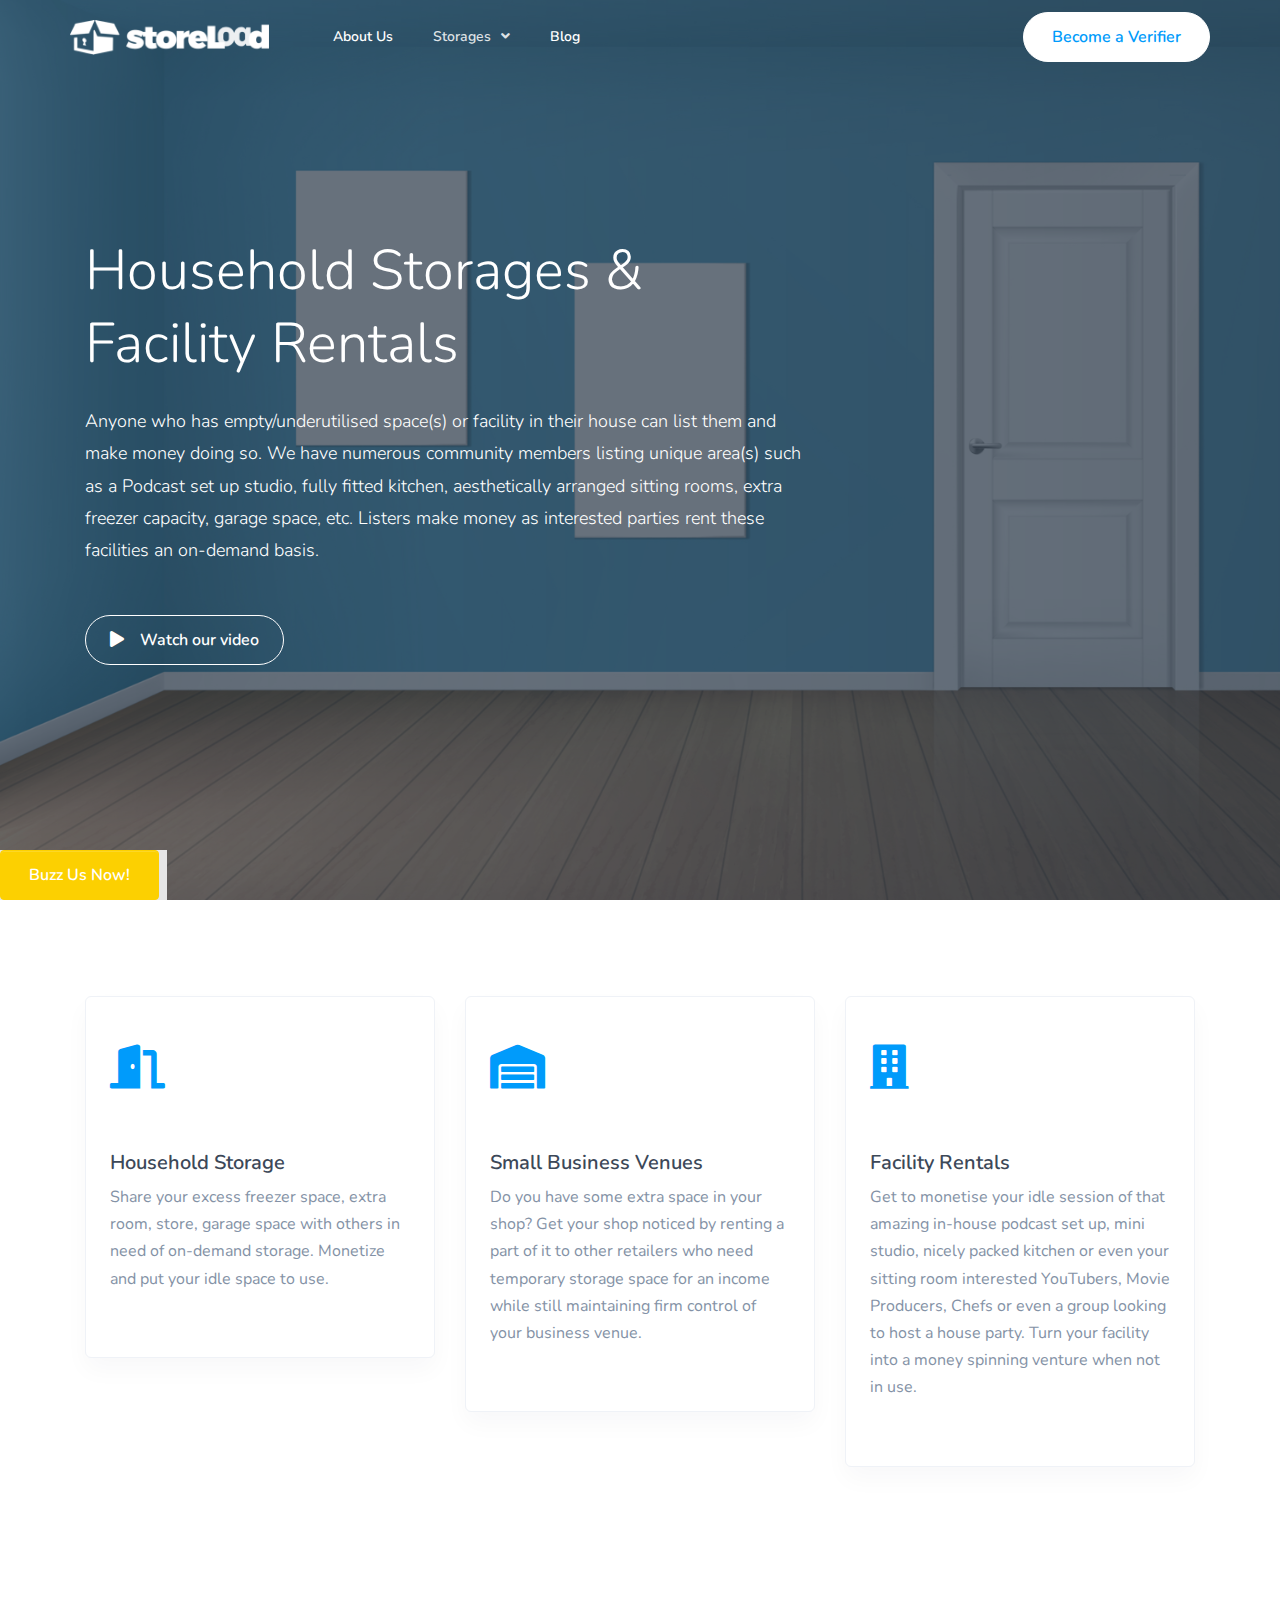
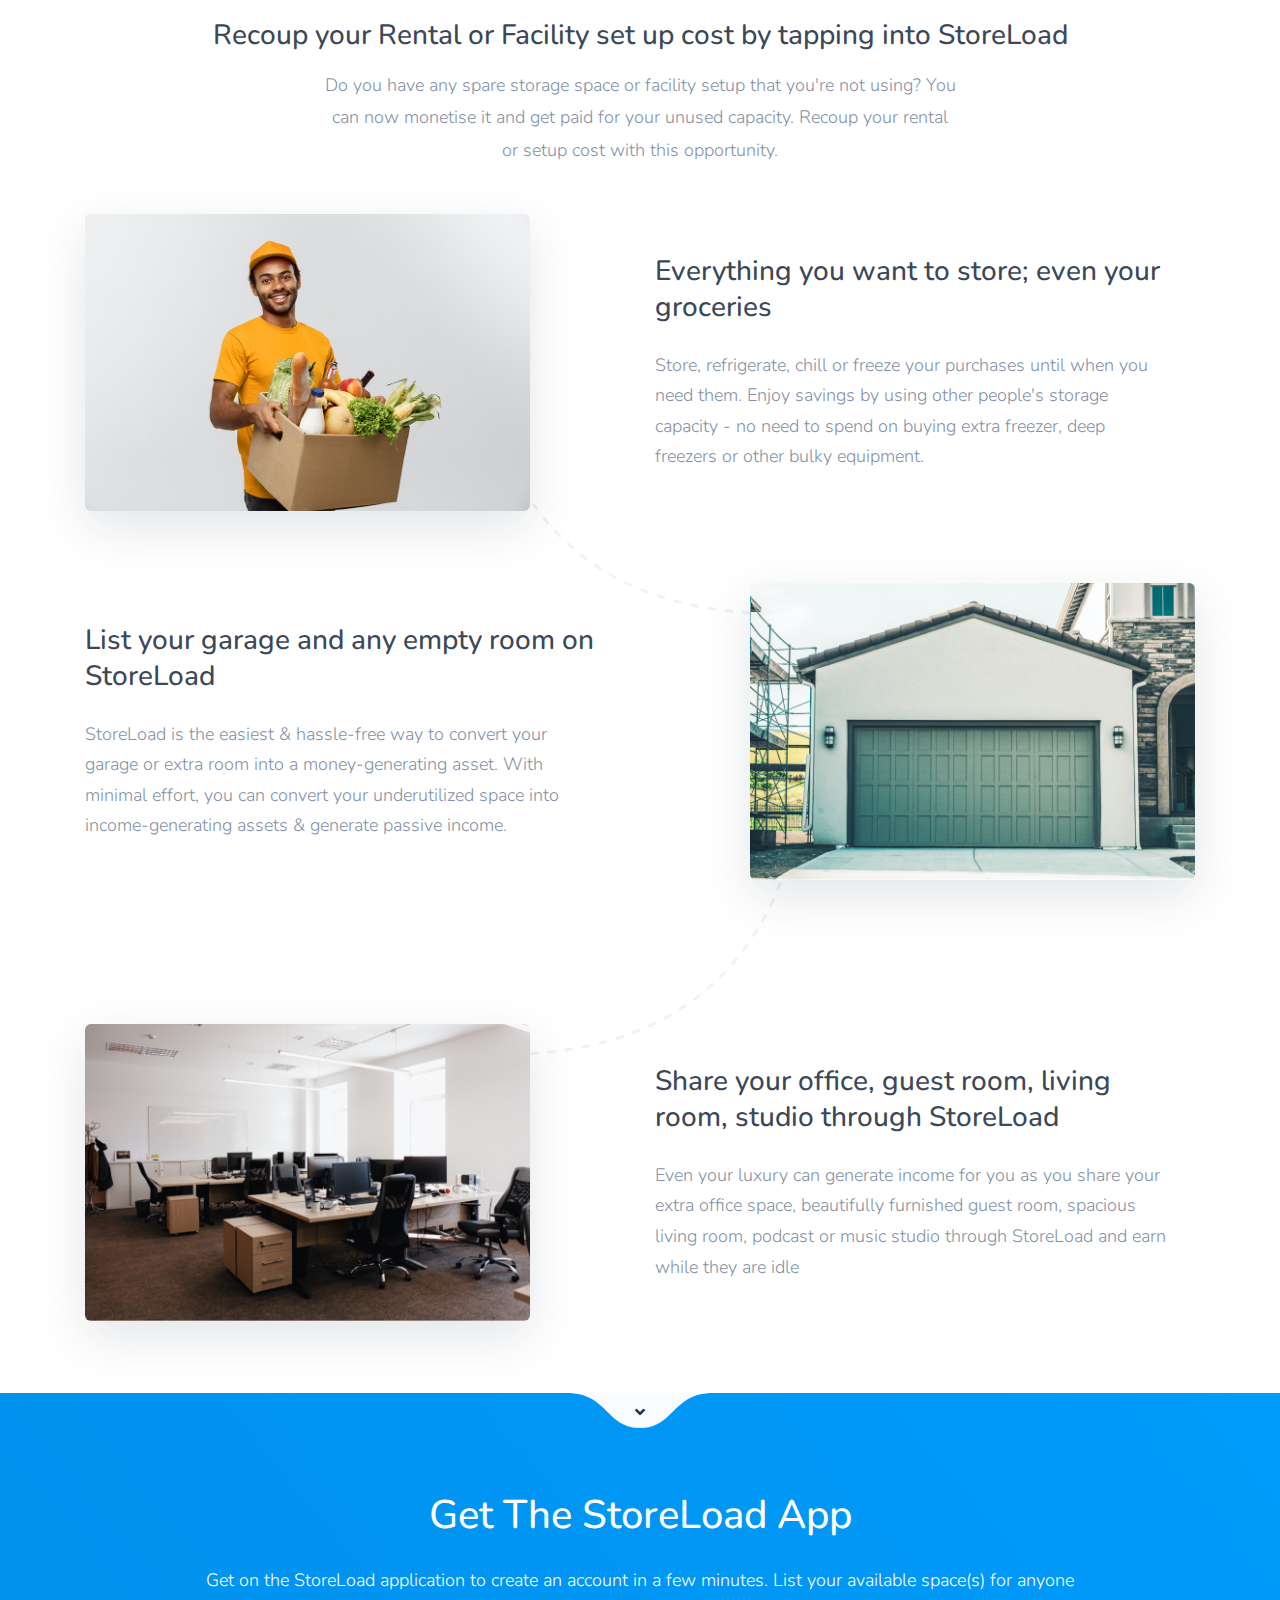
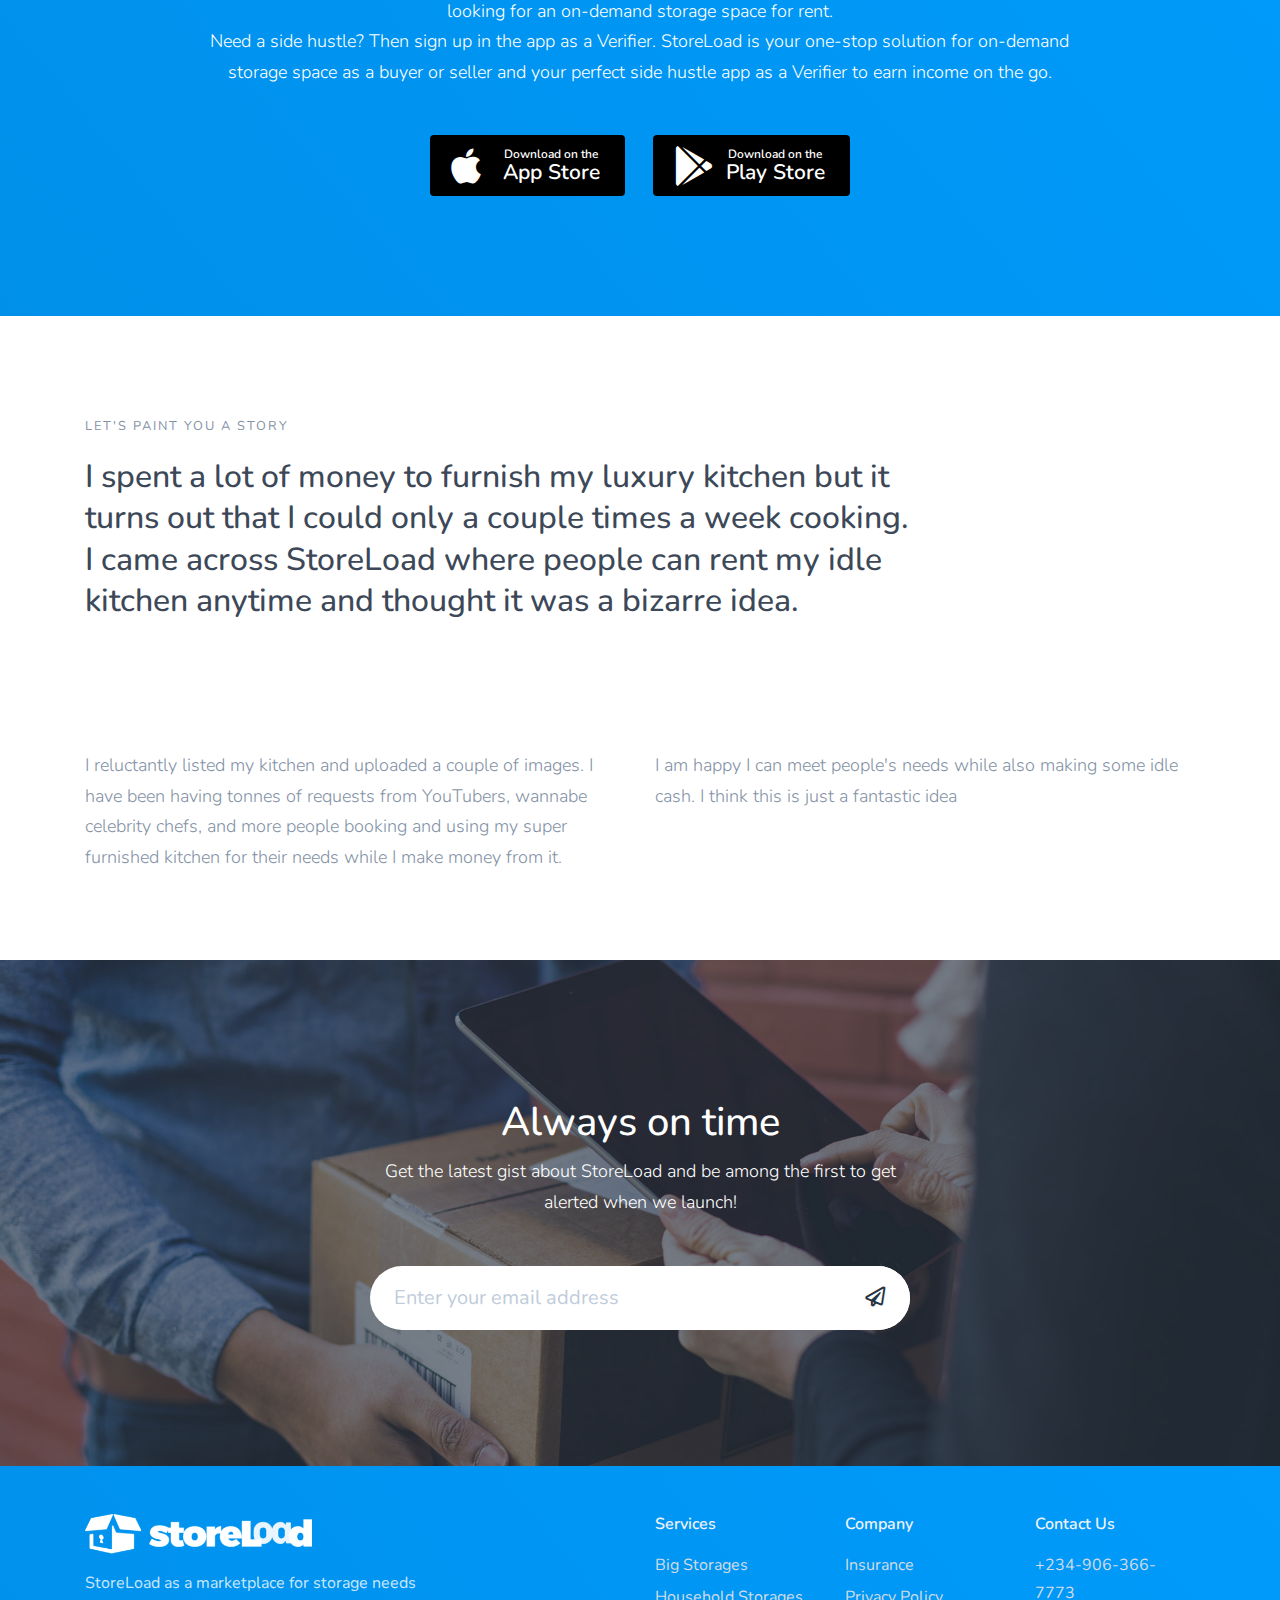
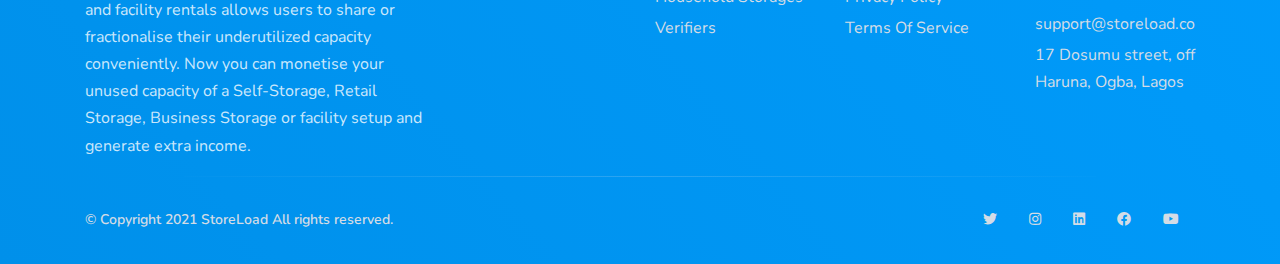
<file: household_storages.html>
<!DOCTYPE html>
<html lang="en">

<head>
  <meta charset="utf-8" />
  <meta
          name="viewport"
          content="width=device-width, initial-scale=1, shrink-to-fit=no"
  />
  <meta name="description" content="An on-demand storage solution that helps businesses and consumers monetize their
    extra space(s) when they list them for rent. StoreLoad also helps businesses and consumers find verified, affordable,
    secure spaces to store anything of value on a long term to short term basis." />  <meta name="author" content="StoreLoad" />
  <title>Household Storages</title>
  <link rel="icon" href="assets/img/favicon.png" type="image/png" />
  <link rel="stylesheet" href="assets/css/fontawesome-free/css/all.min.css" />
  <link rel="stylesheet" href="assets/css/swiper.min.css" />
  <link rel="stylesheet" href="assets/css/purpose.css" id="stylesheet" />
  <link rel="stylesheet" href="assets/css/jquery.fancybox.min.css" />

</head>

<!--Start of Tawk.to Script-->
<script type="text/javascript">
  var Tawk_API=Tawk_API||{}, Tawk_LoadStart=new Date();
  (function(){
    var s1=document.createElement("script"),s0=document.getElementsByTagName("script")[0];
    s1.async=true;
    s1.src='https://embed.tawk.to/5c6ab782f324050cfe33c617/default';
    s1.charset='UTF-8';
    s1.setAttribute('crossorigin','*');
    s0.parentNode.insertBefore(s1,s0);
  })();
</script>
<!--End of Tawk.to Script-->

<body>
<header class="header header-transparent" id="header-main">
  <!-- Main navbar -->
  <nav
          class="navbar navbar-main navbar-expand-lg navbar-transparent navbar-dark bg-dark"
          id="navbar-main"
  >
    <div class="container px-lg-0">
      <!-- Logo -->
      <a class="navbar-brand mr-lg-5" href="home.html">
        <img
                alt="Image placeholder"
                src="assets/img/logo_white@2x.png"
                id="navbar-logo"
                style="height: 35px"
        />
      </a>
      <!-- Navbar collapse trigger -->
      <button
              class="navbar-toggler pr-0"
              type="button"
              data-toggle="collapse"
              data-target="#navbar-main-collapse"
              aria-controls="navbar-main-collapse"
              aria-expanded="false"
              aria-label="Toggle navigation"
      >
        <span class="navbar-toggler-icon"></span>
      </button>
      <!-- Navbar nav -->
      <div class="collapse navbar-collapse" id="navbar-main-collapse">
        <ul class="navbar-nav align-items-lg-center">
          <!-- menu -->
          <li class="nav-item active">
            <a class="nav-link" href="about.html">About Us</a>
          </li>

          <li
                  class="nav-item dropdown dropdown-animate"
                  data-toggle="hover">
            <a
                    class="nav-link dropdown-toggle"
                    href="#"
                    role="button"
                    data-toggle="dropdown"
                    aria-haspopup="true"
                    aria-expanded="false"
            >Storages</a
            >
            <div
                    class="dropdown-menu dropdown-menu-lg dropdown-menu-arrow p-0"
            >
              <ul class="list-group list-group-flush">
                <li data-toggle="hover">
                  <a
                          href="big_storages.html"
                          class="list-group-item list-group-item-action"
                          role="button"
                          aria-expanded="false"
                  >
                    <div class="media d-flex align-items-center">
                      <!-- SVG icon -->
                      <figure style="width: 50px">
                        <img
                                alt="Image placeholder"
                                src="assets/img/ic_warehouse.svg"
                                class="svg-inject img-fluid"
                                style="height: 50px"
                        />
                      </figure>
                      <!-- Media body -->
                      <div class="media-body ml-3">
                        <h6 class="mb-1">Big Storages</h6>
                        <p class="mb-0">
                          Storages for business organizations
                        </p>
                      </div>
                    </div>
                  </a>
                </li>

                <li data-toggle="hover">
                  <a
                          href="household_storages.html"
                          class="list-group-item list-group-item-action"
                          role="button"
                          aria-expanded="false"
                  >
                    <div class="media d-flex align-items-center">
                      <!-- SVG icon -->
                      <figure style="width: 50px">
                        <img
                                alt="Image placeholder"
                                src="assets/img/ic_carton.svg"
                                class="svg-inject img-fluid"
                                style="height: 50px"
                        />
                      </figure>
                      <!-- Media body -->
                      <div class="media-body ml-3">
                        <h6 class="mb-1">Household Storages</h6>
                        <p class="mb-0">
                          Storages for individuals and homes
                        </p>
                      </div>
                    </div>
                  </a>
                </li>
              </ul>
            </div>
          </li>

          <li class="nav-item active">
            <a class="nav-link" href="#">Blog</a>
          </li>

        </ul>
        <ul class="navbar-nav align-items-lg-center ml-lg-auto">
          <li class="nav-item mr-0">
            <a
                    href="verifiers.html"
                    class="btn btn-md btn-white rounded-pill btn-icon rounded-pill d-lg-inline-flex"
                    data-toggle="tooltip"
                    data-placement="left"
                    title="Start Making Money!"
            >
              <span class="btn-inner--text text-primary font-weight-bold">Become a Verifier</span>
            </a>
          </li>
        </ul>
      </div>
    </div>
  </nav>
</header>

  <div class="main-content">
    <!-- Header sec -->
    <section class="spotlight bg-cover bg-size--cover" data-spotlight="fullscreen" style="background-image: url('assets/img/empty_room.jpg');">
      <span class="mask bg-dark opacity-7"></span>
      <div class="spotlight-holder pt-9 pb-6 py-lg-0" style="height: 468px;">
        <div class="container d-flex align-items-center px-0">
          <div class="col">
            <div class="row row-grid">
              <div class="col-lg-8">
                <div class="py-6 text-center text-lg-left">
                  <h2 class="display-4 text-white mb-4">Household Storages & Facility Rentals</h2>
                  <p class="lead lh-180 text-white">Anyone who has empty/underutilised space(s) or facility in their house
                    can list them and make money doing so. We have numerous community members listing unique area(s) such
                    as a Podcast set up studio, fully fitted kitchen, aesthetically arranged sitting rooms, extra freezer
                    capacity, garage space, etc. Listers make money as interested parties rent these facilities an on-demand basis.</p>
                  <div class="mt-5">
                    <a href="https://www.youtube.com/watch?v=SiotN92AnXQ" class="btn btn-outline-white btn-icon rounded-pill px-4" data-fancybox="">
                      <span class="btn-inner--icon"><i class="fas fa-play"></i></span>
                      <span class="btn-inner--text">Watch our video</span>
                    </a>
                  </div>
                </div>
              </div>
            </div>
          </div>
        </div>
      </div>
    </section>
    <!-- household Storages points -->
    <section class="slice slice-lg" id="sct-what-we-do">
      <div class="container">
        <div class="row">
          <div class="col-lg-4">
            <div class="card hover-shadow-lg hover-translate-y-n10">
              <div class="px-4 py-5">
                <div class="icon text-primary">
                  <i class="fas fa-door-open"></i>
                </div>
              </div>
              <div class="px-4 pb-5">
                <h5>Household Storage</h5>
                <p class="text-muted">Share your excess freezer space, extra room, store, garage space with others in need
                  of on-demand storage. Monetize and put your idle space to use.</p>
              </div>
            </div>
          </div>
          <div class="col-lg-4">
            <div class="card hover-shadow-lg hover-translate-y-n10">
              <div class="px-4 py-5">
                <div class="icon text-primary">
                  <i class="fas fa-warehouse"></i>
                </div>
              </div>
              <div class="px-4 pb-5">
                <h5>Small Business Venues</h5>
                <p class="text-muted">Do you have some extra space in your shop? Get your shop noticed by renting a part
                  of it to other retailers who need temporary storage space for an income while still maintaining firm
                  control of your business venue. </p>
              </div>
            </div>
          </div>
          <div class="col-lg-4">
            <div class="card hover-shadow-lg hover-translate-y-n10">
              <div class="px-4 py-5">
                <div class="icon text-primary">
                  <i class="fas fa-building"></i>
                </div>
              </div>
              <div class="px-4 pb-5">
                <h5>Facility Rentals</h5>
                <p class="text-muted">Get to monetise your idle session of that amazing in-house podcast set up, mini studio,
                  nicely packed kitchen or even your sitting room interested YouTubers, Movie Producers, Chefs or even a
                  group looking to host a house party. Turn your facility into a money spinning venture when not in use.</p>
              </div>
            </div>
          </div>
        </div>
      </div>
    </section>
    <!-- household Features -->
    <section class="section-process">
      <div class="section-process-step" style="padding: 0px !important;">
        <div class="container">
          <div class="mb-5 text-center">
            <h3 class=" mt-4">Recoup your Rental or Facility set up cost by tapping into StoreLoad</h3>
            <div class="fluid-paragraph mt-3">
              <p class="lead lh-180">Do you have any spare storage space or facility setup that you're not using? You can
                now monetise it and get paid for your unused capacity. Recoup your rental or setup cost with this opportunity.
              </p>
            </div>
          </div>
          <div class="row row-grid align-items-center justify-content-between">
            <div class="col-xl-6 col-lg-7 order-lg-2">
              <div class="pr-md-4">
                <h3 class="mt-4">Everything you want to store; even your groceries</h3>
                <p class="lead my-4">Store, refrigerate, chill or freeze your purchases until when you need them. Enjoy
                  savings by using other people's storage capacity - no need to spend on buying extra freezer, deep
                  freezers or other bulky equipment.</p>
              </div>
            </div>
            <div class="col-lg-5 order-lg-1">
              <img alt="Image placeholder" src="assets/img/man_groceries.jpg" class="img-center img-fluid rounded-lg shadow-lg hover-shadow-lg hover-translate-y-n10">
            </div>
          </div>
        </div>
      </div>
      <div class="section-process-step">
        <div class="container">
          <div class="row row-grid align-items-center justify-content-between">
            <div class="col-xl-6 col-lg-7">
              <div class="pr-md-4">
                <h3 class="mt-4">List your garage and any empty room on StoreLoad</h3>
                <p class="lead my-4">StoreLoad is the easiest & hassle-free way to convert your garage or extra room into
                  a money-generating asset. With minimal effort, you can convert your underutilized space into income-generating
                  assets & generate passive income.</p>
              </div>
            </div>
            <div class="col-lg-5">
              <img alt="Image placeholder" src="assets/img/garage.jpg" class="img-center img-fluid rounded-lg shadow-lg hover-shadow-lg hover-translate-y-n10">
            </div>
          </div>
        </div>
      </div>
      <div class="section-process-step">
        <div class="container">
          <div class="row row-grid align-items-center justify-content-between">
            <div class="col-xl-6 col-lg-7 order-lg-2">
              <div class="pr-md-4">
                <h3 class="mt-4">Share your office, guest room, living room, studio through StoreLoad</h3>
                <p class="lead my-4">Even your luxury can generate income for you as you share your extra office space,
                  beautifully furnished guest room, spacious living room, podcast or music studio through StoreLoad and
                  earn while they are idle</p>
              </div>
            </div>
            <div class="col-lg-5 order-lg-1">
              <img alt="Image placeholder" src="assets/img/office.jpg" class="img-center img-fluid shadow-lg rounded-lg hover-shadow-lg hover-translate-y-n10">
            </div>
          </div>
        </div>
      </div>
    </section>

    <!-- App section -->
    <section class="slice slice-lg bg-gradient-primary" id="sct-call-to-action">
      <a href="#sct-call-to-action" class="tongue tongue-up tongue-section-secondary" data-scroll-to="">
        <i class="fas fa-angle-up"></i>
      </a>
      <div class="container text-center">
        <div class="row">
          <div class="col-12">
            <h1 class="text-white">Get The StoreLoad App</h1>
            <div class="row justify-content-center mt-4">
              <div class="col-lg-10">
                <p class="lead text-white">
                  Get on the StoreLoad application to create an account in a few minutes. List your available
                  space(s) for anyone looking for an on-demand  storage space for rent.
                  <br>Need a side hustle? Then sign up in the app as a Verifier. StoreLoad is your one-stop
                  solution for on-demand storage space as a buyer or seller and your perfect side hustle
                  app as a Verifier to earn income on the go.
                </p>
                <div class="mt-5">
                  <a href="#" class="btn btn-app-store hover-translate-y-n3 mr-lg-4 mb-4">
                    <i class="fab fa-apple"></i>
                    <span class="btn-inner--text">Download on the</span>
                    <span class="btn-inner--brand">App Store</span>
                  </a>
                  <a href="#" class="btn btn-app-store hover-translate-y-n3 mb-4">
                    <i class="fab fa-google-play"></i>
                    <span class="btn-inner--text">Download on the</span>
                    <span class="btn-inner--brand">Play Store</span>
                  </a>
                </div>
              </div>
            </div>
          </div>
        </div>
      </div>
    </section>
    <!-- Features (v11) -->
    <section class="slice slice-lg" style="padding-bottom: 0px !important;">
      <div class="container">
        <div class="row mb-8">
          <div class="col-lg-9">
            <small class="text-uppercase ls-2 text-muted">Let's paint you a story</small>
            <h2 class="mt-3">
              I spent a lot of money to furnish my luxury kitchen but it turns out that I could only a couple times a week
              cooking. I came across StoreLoad where people can rent my idle kitchen anytime and thought it was a bizarre idea.
            </h2>
          </div>
        </div>
        <div class="row mb-6">
          <div class="col-lg-6">
            <p class="lead">
              I reluctantly listed my kitchen and uploaded a couple of images. I have been having tonnes of requests from YouTubers,
              wannabe celebrity chefs, and more people booking and using my super furnished kitchen for their needs while
              I make money from it.
            </p>
            <span class="clearfix"></span>
          </div>
          <div class="col-lg-6 ml-lg-auto">
            <p class="lead">
              I am happy I can meet people's needs while also making some idle cash. I think this is just a fantastic idea
            </p>
          </div>
        </div>
      </div>
    </section>

<!--    newsletter-->
    <section class="slice bg-cover bg-size--cover" style="
          background-image: url(assets/img/newsletter_img.jpg);
          background-position: center center;
        ">
      <span class="mask bg-dark opacity-6"></span>
      <div class="container py-6">
        <div class="row justify-content-center">
          <div class="col-lg-6 col-xl-6 text-center">
            <div class="mb-5">
              <h1 class="text-white">Always on time</h1>
              <p class="lead text-white mt-2">
                Get the latest gist about StoreLoad and be among the first to get alerted when we launch!
              </p>
            </div>
            <form>
              <div class="form-group mb-0">
                <div class="input-group input-group-lg input-group-merge rounded-pill bg-white">
                  <input type="email" class="form-control form-control-flush" name="email" placeholder="Enter your email address" aria-label="Enter your email address">
                  <div class="input-group-append">
                    <button class="btn btn-white text-dark" type="button">
                      <span class="far fa-paper-plane"></span>
                    </button>
                  </div>
                </div>
              </div>
            </form>
          </div>
        </div>
      </div>
    </section>

  </div>
<footer class="footer p-0 footer-dark bg-white-dark footer_sticky">
  <button class="btn btn-info" type="button" data-toggle="collapse" data-target="#collapseExample" aria-expanded="false" aria-controls="collapseExample">
    Buzz Us Now!
  </button>
  <div class="collapse" id="collapseExample">
    <div class="card card-body">
      <div class="col-md-12 mb-4">
        <div class="d-flex align-items-center text-dark hover-translate-y-n3 text-dark">
          <i class="fa fa-phone mr-2"></i>
          <i class="fab fa-whatsapp mr-2"></i>
          <a class="text-dark" href="tel:+234-906-366-7773">+234-906-366-7773</a>
        </div>
      </div>
      <div class="col-sm-12 col-md-12 mb-4 text-dark hover-translate-y-n3 text-dark">
        <i class="fa fa-envelope"></i>
        <a class="text-dark hover-translate-y-n3 text-dark" href="mailto:support@storeload.com">support@storeload.co</a>
      </div>
      <div class="col-sm-12 col-md-12">
        <ul class="nav justify-content-center justify-content-md-end mt-3 mt-md-0">
          <li class="nav-item">
            <a class="nav-link hover-translate-y-n3 text-dark" href="#" target="_blank">
              <i class="fab fa-twitter" style="font-size: 25px;"></i>
            </a>
          </li>
          <li class="nav-item">
            <a class="nav-link hover-translate-y-n3 text-dark" href="#" target="_blank">
              <i class="fab fa-instagram" style="font-size: 25px;"></i>
            </a>
          </li>
          <li class="nav-item">
            <a class="nav-link hover-translate-y-n3 text-dark" href="#" target="_blank">
              <i class="fab fa-linkedin" style="font-size: 25px;"></i>
            </a>
          </li>
          <li class="nav-item">
            <a class="nav-link hover-translate-y-n3 text-dark" href="#" target="_blank">
              <i class="fab fa-facebook" style="font-size: 25px;"></i>
            </a>
          </li>
          <li class="nav-item">
            <a class="nav-link hover-translate-y-n3 text-dark" href="#" target="_blank">
              <i class="fab fa-youtube" style="font-size: 25px;"></i>
            </a>
          </li>
        </ul>
      </div>
    </div>
  </div>

</footer>
<footer id="footer-main">
  <div class="footer footer-dark bg-gradient-primary">
    <div class="container">
      <div class="row pt-md">
        <div class="col-lg-4 mb-5 mb-lg-0">
          <a href="#">
            <img class="mb-3" src="assets/img/logo_white@2x.png" alt="Footer logo" style="height: 40px;">
          </a>
          <p>StoreLoad as a marketplace for storage needs and facility rentals allows users to share or fractionalise
            their underutilized capacity conveniently. Now you can monetise your unused capacity of a Self-Storage,
            Retail Storage, Business Storage or facility setup and generate extra income. </p>
        </div>
        <div class="col-lg-2 col-6 col-sm-4 ml-lg-auto mb-5 mb-lg-0">
          <h6 class="heading mb-3">Services</h6>
          <ul class="list-unstyled">
            <li><a href="#">Big Storages</a></li>
            <li><a href="#">Household Storages</a></li>
            <li><a href="#">Verifiers</a></li>
          </ul>
        </div>
        <div class="col-lg-2 col-6 col-sm-4 mb-5 mb-lg-0">
          <h6 class="heading mb-3">Company</h6>
          <ul class="list-unstyled text-small">
            <li><a href="#">Insurance</a></li>
            <li><a href="#">Privacy Policy</a></li>
            <li><a href="#">Terms Of Service</a></li>
          </ul>
        </div>
        <div class="col-lg-2 col-sm-4 mb-5 mb-lg-0">
          <h6 class="heading mb-3">Contact Us</h6>
          <ul class="list-unstyled">
            <li><a href="tel:+234-906-366-7773">+234-906-366-7773</a></li>
            <li><a href="mailto:support@storeload.com">support@storeload.co</a></li>
            <li><a href="#">17 Dosumu street, off Haruna, Ogba, Lagos</a></li>
          </ul>
        </div>
      </div>
      <div class="row align-items-center justify-content-md-between py-4 delimiter-top">
        <div class="col-md-6">
          <div class="copyright text-sm font-weight-bold text-center text-md-left">
            © Copyright 2021 StoreLoad All rights reserved.
          </div>
        </div>
        <div class="col-md-6">
          <ul class="nav justify-content-center justify-content-md-end mt-3 mt-md-0">
            <li class="nav-item">
              <a class="nav-link" href="https://twitter.com/storeloadHQ" target="_blank">
                <i class="fab fa-twitter"></i>
              </a>
            </li>
            <li class="nav-item">
              <a class="nav-link" href="https://www.instagram.com/storeloadhq/" target="_blank">
                <i class="fab fa-instagram"></i>
              </a>
            </li>
            <li class="nav-item">
              <a class="nav-link" href="https://www.linkedin.com/company/storeload/?viewAsMember=true" target="_blank">
                <i class="fab fa-linkedin"></i>
              </a>
            </li>
            <li class="nav-item">
              <a class="nav-link" href="https://web.facebook.com/storeloadHQ" target="_blank">
                <i class="fab fa-facebook"></i>
              </a>
            </li>
            <li class="nav-item">
              <a class="nav-link" href="https://www.youtube.com/channel/UCQT2gknTRId-ZjHvritKMxA?guided_help_flow=5" target="_blank">
                <i class="fab fa-youtube"></i>
              </a>
            </li>
          </ul>
        </div>
      </div>

    </div>
  </div>
</footer>
  <!-- Core JS - includes jquery, bootstrap, popper, in-view and sticky-kit -->
  <script src="assets/js/purpose.core.js"></script>
  <!-- Page JS -->
  <script src="assets/js/swiper.min.js"></script>
  <script src="assets/js/jquery.fancybox.min.js"></script>
  <!-- Purpose JS -->
  <script src="assets/js/purpose.js"></script>
</body>

</html>
</file>
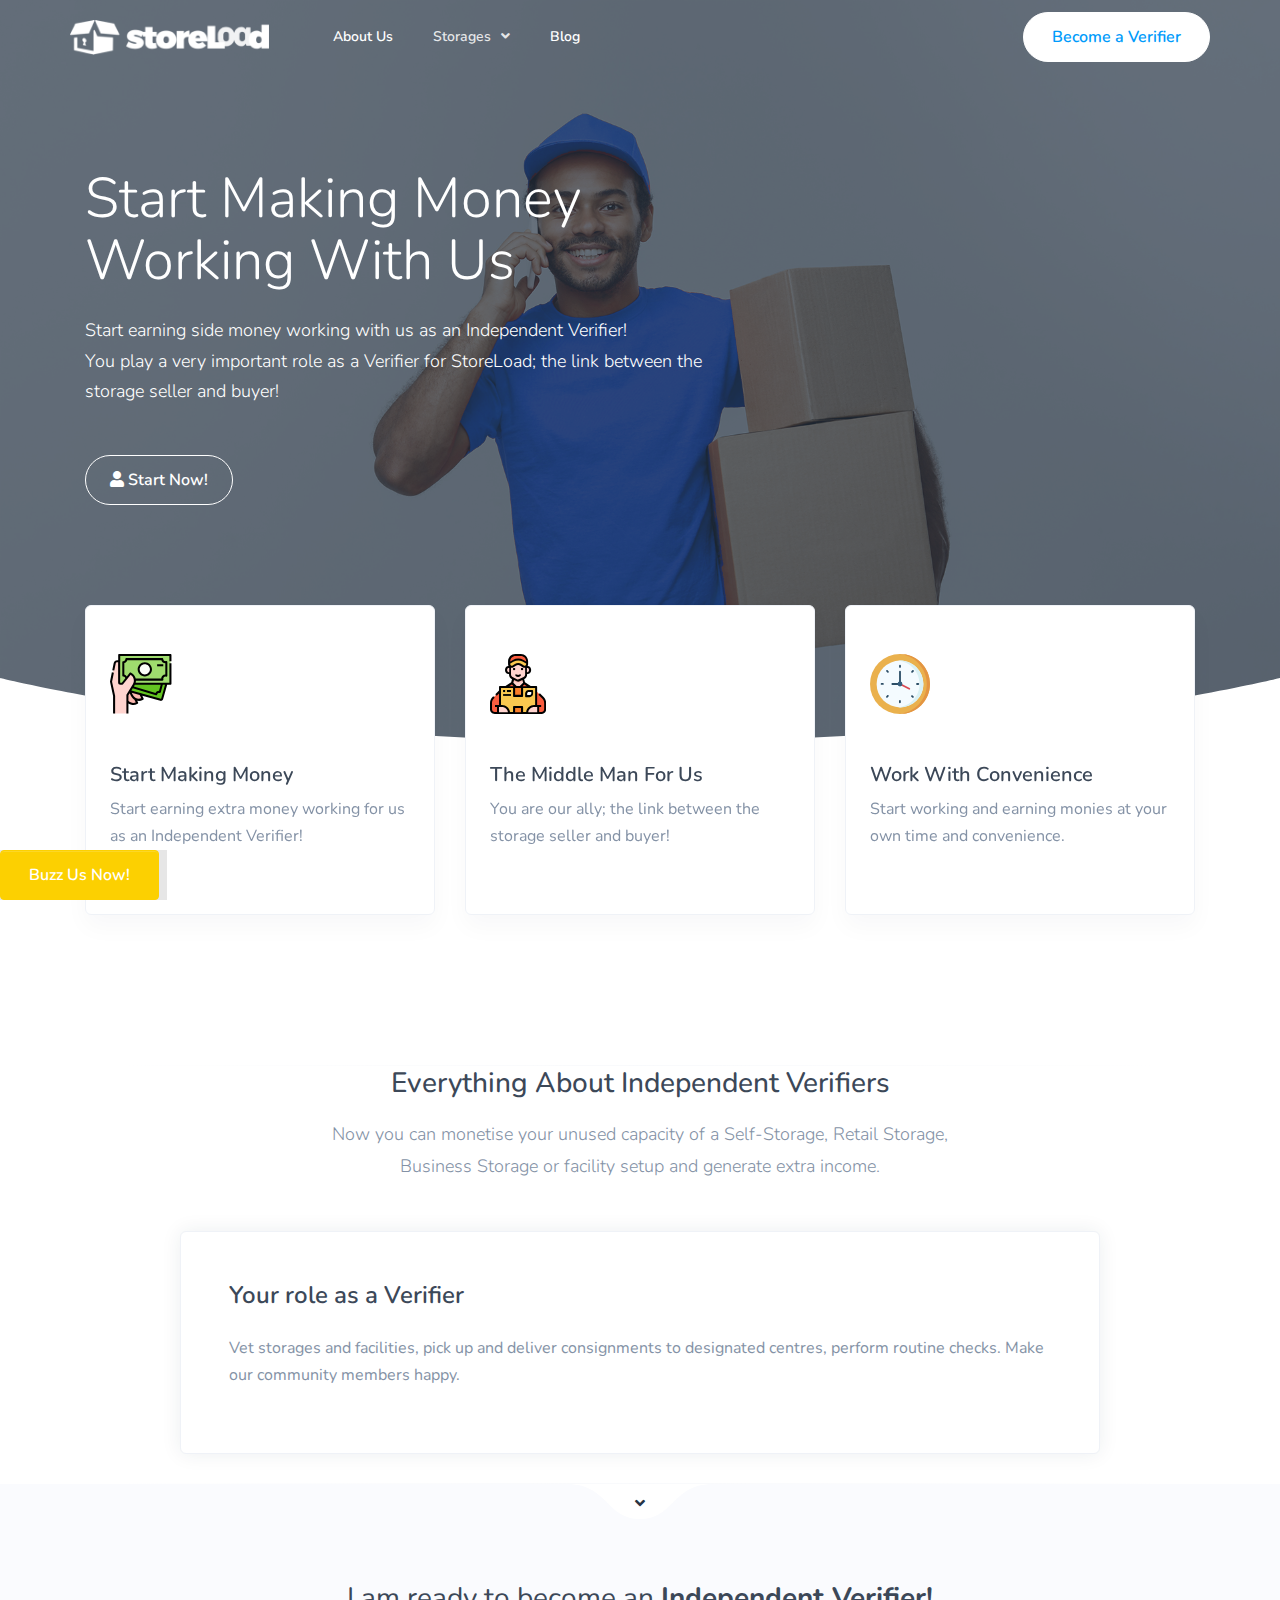
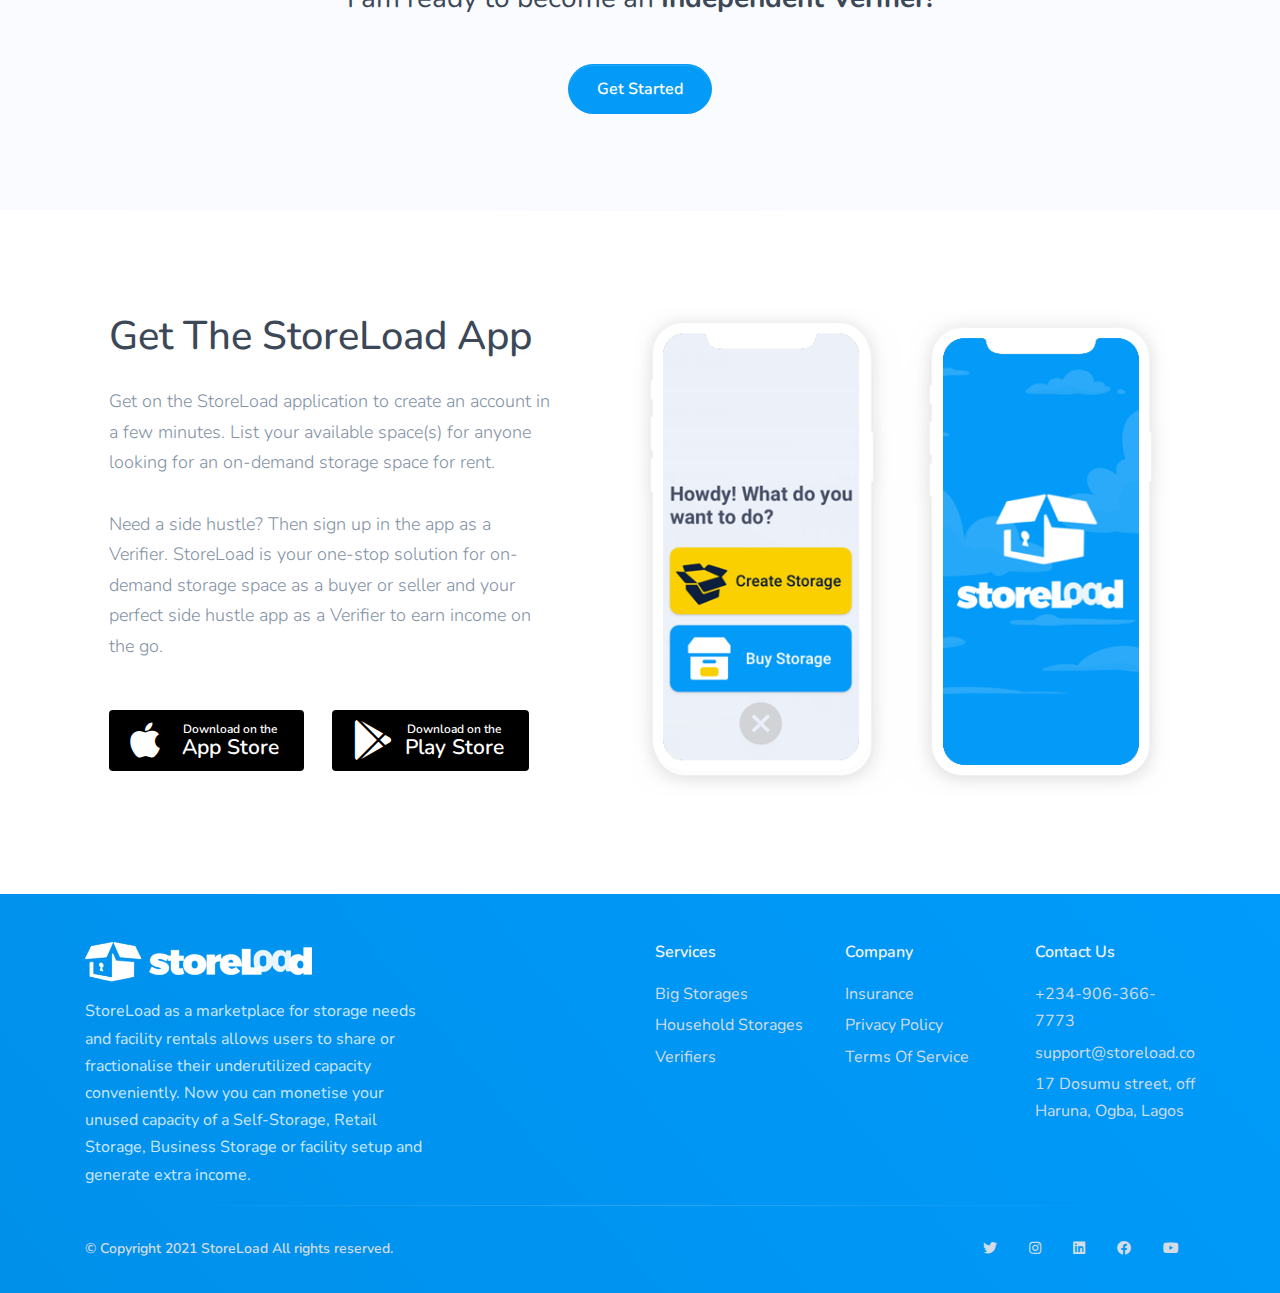
<file: verifiers.html>
<!DOCTYPE html>
<html lang="en">

<head>
  <meta charset="utf-8" />
  <meta
          name="viewport"
          content="width=device-width, initial-scale=1, shrink-to-fit=no"
  />
  <meta name="description" content="An on-demand storage solution that helps businesses and consumers monetize their
    extra space(s) when they list them for rent. StoreLoad also helps businesses and consumers find verified, affordable,
    secure spaces to store anything of value on a long term to short term basis." />  <meta name="author" content="StoreLoad" />
  <title>Verifiers</title>
  <link rel="icon" href="assets/img/favicon.png" type="image/png" />
  <link rel="stylesheet" href="assets/css/fontawesome-free/css/all.min.css" />
  <link rel="stylesheet" href="assets/css/swiper.min.css" />
  <link rel="stylesheet" href="assets/css/purpose.css" id="stylesheet" />
  <link rel="stylesheet" href="assets/css/jquery.fancybox.min.css" />

</head>

<!--Start of Tawk.to Script-->
<script type="text/javascript">
  var Tawk_API=Tawk_API||{}, Tawk_LoadStart=new Date();
  (function(){
    var s1=document.createElement("script"),s0=document.getElementsByTagName("script")[0];
    s1.async=true;
    s1.src='https://embed.tawk.to/5c6ab782f324050cfe33c617/default';
    s1.charset='UTF-8';
    s1.setAttribute('crossorigin','*');
    s0.parentNode.insertBefore(s1,s0);
  })();
</script>
<!--End of Tawk.to Script-->

<body>
<header class="header header-transparent" id="header-main">
  <!-- Main navbar -->
  <nav
          class="navbar navbar-main navbar-expand-lg navbar-transparent navbar-dark bg-dark"
          id="navbar-main"
  >
    <div class="container px-lg-0">
      <!-- Logo -->
      <a class="navbar-brand mr-lg-5" href="home.html">
        <img
                alt="Image placeholder"
                src="assets/img/logo_white@2x.png"
                id="navbar-logo"
                style="height: 35px"
        />
      </a>
      <!-- Navbar collapse trigger -->
      <button
              class="navbar-toggler pr-0"
              type="button"
              data-toggle="collapse"
              data-target="#navbar-main-collapse"
              aria-controls="navbar-main-collapse"
              aria-expanded="false"
              aria-label="Toggle navigation"
      >
        <span class="navbar-toggler-icon"></span>
      </button>
      <!-- Navbar nav -->
      <div class="collapse navbar-collapse" id="navbar-main-collapse">
        <ul class="navbar-nav align-items-lg-center">
          <!-- menu -->
          <li class="nav-item active">
            <a class="nav-link" href="about.html">About Us</a>
          </li>

          <li
                  class="nav-item dropdown dropdown-animate"
                  data-toggle="hover">
            <a
                    class="nav-link dropdown-toggle"
                    href="#"
                    role="button"
                    data-toggle="dropdown"
                    aria-haspopup="true"
                    aria-expanded="false"
            >Storages</a
            >
            <div
                    class="dropdown-menu dropdown-menu-lg dropdown-menu-arrow p-0"
            >
              <ul class="list-group list-group-flush">
                <li data-toggle="hover">
                  <a
                          href="big_storages.html"
                          class="list-group-item list-group-item-action"
                          role="button"
                          aria-expanded="false"
                  >
                    <div class="media d-flex align-items-center">
                      <!-- SVG icon -->
                      <figure style="width: 50px">
                        <img
                                alt="Image placeholder"
                                src="assets/img/ic_warehouse.svg"
                                class="svg-inject img-fluid"
                                style="height: 50px"
                        />
                      </figure>
                      <!-- Media body -->
                      <div class="media-body ml-3">
                        <h6 class="mb-1">Big Storages</h6>
                        <p class="mb-0">
                          Storages for business organizations
                        </p>
                      </div>
                    </div>
                  </a>
                </li>

                <li data-toggle="hover">
                  <a
                          href="household_storages.html"
                          class="list-group-item list-group-item-action"
                          role="button"
                          aria-expanded="false"
                  >
                    <div class="media d-flex align-items-center">
                      <!-- SVG icon -->
                      <figure style="width: 50px">
                        <img
                                alt="Image placeholder"
                                src="assets/img/ic_carton.svg"
                                class="svg-inject img-fluid"
                                style="height: 50px"
                        />
                      </figure>
                      <!-- Media body -->
                      <div class="media-body ml-3">
                        <h6 class="mb-1">Household Storages</h6>
                        <p class="mb-0">
                          Storages for individuals and homes
                        </p>
                      </div>
                    </div>
                  </a>
                </li>
              </ul>
            </div>
          </li>

          <li class="nav-item active">
            <a class="nav-link" href="#">Blog</a>
          </li>

        </ul>
        <ul class="navbar-nav align-items-lg-center ml-lg-auto">
          <li class="nav-item mr-0">
            <a
                    href="verifiers.html"
                    class="btn btn-md btn-white rounded-pill btn-icon rounded-pill d-lg-inline-flex"
                    data-toggle="tooltip"
                    data-placement="left"
                    title="Start Making Money!"
            >
              <span class="btn-inner--text text-primary font-weight-bold">Become a Verifier</span>
            </a>
          </li>
        </ul>
      </div>
    </div>
  </nav>
</header>

  <div class="main-content">
    <!-- Header (services) -->
    <section class="slice slice-lg pb-300 spotlight bg-cover bg-size--cover" data-spotlight="fullscreen" style="background-image: url('assets/img/verifier_delivery.jpg')">
      <span class="mask bg-dark opacity-7"></span>
      <div class="container pt-6">
        <div class="row">
          <div class="col-lg-7">
            <h1 class="display-4 text-white lh-110">Start Making Money Working With Us</h1>
            <p class="lead mb-4 text-white mt-4">Start earning side money working with us as an Independent Verifier!<br>
              You play a very important role as a Verifier for StoreLoad; the link between the storage seller and buyer!</p>
            <div class="mt-5">
              <button type="button" class="btn btn-outline-white btn-icon rounded-pill px-4" data-toggle="modal" data-target="#modal-verifier">
                <span class="btn-inner--icon"><i class="fas fa-user"></i></span>
                Start Now!
              </button>
            </div>
          </div>
        </div>
      </div>
      <div class="shape-container" data-shape-position="bottom" style="height: 134px;">
        <svg xmlns="http://www.w3.org/2000/svg" viewBox="0 0 1000 100" preserveAspectRatio="none" class="injected-svg svg-inject">
          <path d="M 0 0 c 0 0 200 50 500 50 s 500 -50 500 -50 v 101 h -1000 v -100 z"></path>
        </svg>
      </div>
    </section>
    <section class="slice slice-lg pt-0">
      <div class="container">
        <div class="row ">
          <div class="col-lg-4 mt--200">
            <div class="card hover-translate-y-n10 hover-shadow-lg">
              <div class="px-4 py-5">
                <img alt="Image placeholder" src="assets/img/ic_money.svg" class="svg-inject" style="height: 60px; width: auto;">
              </div>
              <div class="px-4 pb-5">
                <h5>Start Making Money</h5>
                <p class="text-muted">Start earning extra money working for us as an Independent Verifier!</p>
              </div>
            </div>
          </div>
          <div class="col-lg-4 mt--200">
            <div class="card hover-translate-y-n10 hover-shadow-lg">
              <div class="px-4 py-5">
                <img alt="Image placeholder" src="assets/img/ic_indp_verifier.svg" class="svg-inject" style="height: 60px; width: auto;">
              </div>
              <div class="px-4 pb-5">
                <h5>The Middle Man For Us</h5>
                <p class="text-muted">You are our ally; the link between the storage seller and buyer!</p>
              </div>
            </div>
          </div>
          <div class="col-lg-4 mt--200">
            <div class="card hover-translate-y-n10 hover-shadow-lg">
              <div class="px-4 py-5">
                <img alt="Image placeholder" src="assets/img/ic_clock.svg" class="svg-inject" style="height: 60px; width: auto;">
              </div>
              <div class="px-4 pb-5">
                <h5>Work With Convenience</h5>
                <p class="text-muted">Start working and earning monies at your own time and convenience.</p>
              </div>
            </div>
          </div>
        </div>
      </div>
    </section>
    <!-- Content section -->
    <section class="slice slice-lg bg-white delimiter-top delimiter-bottom" style="padding-top: 0px !important; padding-bottom: 0px !important;">
      <div class="container">

        <div class="mb-5 text-center">
          <h3 class=" mt-4">Everything About Independent Verifiers</h3>
          <div class="fluid-paragraph mt-3">
            <p class="lead lh-180">Now you can monetise your unused capacity of a Self-Storage, Retail Storage, Business
              Storage or facility setup and generate extra income.
            </p>
          </div>
        </div>

        <div class="row justify-content-center">
          <div class="col-lg-10">
            <div class="card shadow">
              <div class="card-body px-lg-5 py-lg-5">
                <h4 class="mb-4">Your role as a Verifier</h4>
                <p>Vet storages and facilities, pick up and deliver consignments to designated centres, perform routine
                  checks. Make our community members happy. </p>
              </div>
            </div>

          </div>
        </div>
      </div>
    </section>

    <section class="slice slice-lg bg-section-secondary" id="sct-call-to-action"><a href="#sct-call-to-action" class="tongue tongue-up tongue-section-primary" data-scroll-to="">
      <i class="fas fa-angle-up"></i>
    </a>
      <div class="container">
        <div class="row justify-content-center align-items-center">
          <div class="col-lg-8 text-center">
            <h3 class="font-weight-400">I am ready to become an <span class="font-weight-700">Independent Verifier!</span></h3>
            <div class="mt-5">
              <button type="button" class="btn btn-primary rounded-pill hover-translate-y-n3" data-toggle="modal"
                      data-target="#modal-verifier">Get Started</button>
            </div>
          </div>
        </div>
      </div>
    </section>

    <!--    app download section-->
    <section class="slice slice-lg delimiter-top">
      <div class="container">
        <div class="row justify-content-around align-items-center">
          <div class="col-lg-5">
            <div class="">
              <h5 class=" h1">Get The StoreLoad App</h5>
              <p class="lead my-4">Get on the StoreLoad application to create an account in a few minutes. List your
                available space(s) for anyone looking for an on-demand storage space for rent.
                <br><br>Need a side hustle? Then sign up in the app as a Verifier. StoreLoad is your one-stop solution for on-demand
                storage space as a buyer or seller and your perfect side hustle app as a Verifier to earn income on the go.

              </p>
              <div class="mt-5">
                <a href="#" class="btn btn-app-store hover-translate-y-n3 mr-lg-4 mb-4">
                  <i class="fab fa-apple"></i>
                  <span class="btn-inner--text">Download on the</span>
                  <span class="btn-inner--brand">App Store</span>
                </a>
                <a href="#" class="btn btn-app-store hover-translate-y-n3 mb-4">
                  <i class="fab fa-google-play"></i>
                  <span class="btn-inner--text">Download on the</span>
                  <span class="btn-inner--brand">Play Store</span>
                </a>
              </div>
            </div>
          </div>
          <div class="col-lg-6">
            <img alt="Image placeholder" src="assets/img/app_ui.png" class="img-center img-fluid">
          </div>
        </div>
      </div>
    </section>

  </div>

<!-- Verifier form -->
<div class="modal fade" id="modal-verifier" tabindex="-1" role="dialog" aria-labelledby="modal-verifier" aria-hidden="true">
  <div class="modal-dialog modal-dialog-centered" role="document">
    <form>
      <div class="modal-content">
        <div class="modal-header">
          <div class="modal-title d-flex align-items-center" id="modal-title-verifier">
            <div>
              <div class="icon icon-sm icon-shape rounded-circle shadow mr-3">
                <i class="fas fa-user"></i>
              </div>
            </div>
            <div>
              <h6 class="mb-0">Become A Verifier!</h6>
            </div>
          </div>
          <button type="button" class="close" data-dismiss="modal" aria-label="Close">
            <span aria-hidden="true">&times;</span>
          </button>
        </div>
        <div class="modal-body">
          <div class="row">
            <div class="col-sm-12 col-md-12">
              <div class="form-group">
                <input class="form-control" type="text" placeholder="Name">
              </div>
            </div>
            <div class="col-sm-12 col-md-6">
              <div class="form-group">
                <input class="form-control" type="text" placeholder="Location">
              </div>
            </div>
            <div class="col-sm-6 col-md-6">
              <div class="form-group">
                <input class="form-control" type="text" placeholder="Email">
              </div>
            </div>
            <div class="col-sm-6 col-md-6">
              <div class="form-group">
                <input class="form-control" type="text" placeholder="Phone">
              </div>
            </div>
            <div class="col-sm-6 col-md-6">
              <div class="form-group">
                <select class="custom-select">
                  <option selected>Employment Status</option>
                  <option value="1">Employed</option>
                  <option value="2">Unemployed</option>
                  <option value="3">Student</option>
                </select>
              </div>
            </div>
          </div>
          <div class="px-5 pt-4 mt-4 delimiter-top text-center">
            <p class="text-muted text-sm">You will receive an email where you will be asked to confirm this action in order to be completed.</p>
          </div>
        </div>
        <div class="modal-footer">
          <button type="button" class="btn btn-primary rounded-pill hover-translate-y-n3" data-dismiss="modal">Sign Up!</button>
        </div>
      </div>
    </form>
  </div>
</div>
<footer class="footer p-0 footer-dark bg-white-dark footer_sticky">
  <button class="btn btn-info" type="button" data-toggle="collapse" data-target="#collapseExample" aria-expanded="false" aria-controls="collapseExample">
    Buzz Us Now!
  </button>
  <div class="collapse" id="collapseExample">
    <div class="card card-body">
      <div class="col-md-12 mb-4">
        <div class="d-flex align-items-center text-dark hover-translate-y-n3 text-dark">
          <i class="fa fa-phone mr-2"></i>
          <i class="fab fa-whatsapp mr-2"></i>
          <a class="text-dark" href="tel:+234-906-366-7773">+234-906-366-7773</a>
        </div>
      </div>
      <div class="col-sm-12 col-md-12 mb-4 text-dark hover-translate-y-n3 text-dark">
        <i class="fa fa-envelope"></i>
        <a class="text-dark hover-translate-y-n3 text-dark" href="mailto:support@storeload.com">support@storeload.co</a>
      </div>
      <div class="col-sm-12 col-md-12">
        <ul class="nav justify-content-center justify-content-md-end mt-3 mt-md-0">
          <li class="nav-item">
            <a class="nav-link hover-translate-y-n3 text-dark" href="#" target="_blank">
              <i class="fab fa-twitter" style="font-size: 25px;"></i>
            </a>
          </li>
          <li class="nav-item">
            <a class="nav-link hover-translate-y-n3 text-dark" href="#" target="_blank">
              <i class="fab fa-instagram" style="font-size: 25px;"></i>
            </a>
          </li>
          <li class="nav-item">
            <a class="nav-link hover-translate-y-n3 text-dark" href="#" target="_blank">
              <i class="fab fa-linkedin" style="font-size: 25px;"></i>
            </a>
          </li>
          <li class="nav-item">
            <a class="nav-link hover-translate-y-n3 text-dark" href="#" target="_blank">
              <i class="fab fa-facebook" style="font-size: 25px;"></i>
            </a>
          </li>
          <li class="nav-item">
            <a class="nav-link hover-translate-y-n3 text-dark" href="#" target="_blank">
              <i class="fab fa-youtube" style="font-size: 25px;"></i>
            </a>
          </li>
        </ul>
      </div>
    </div>
  </div>

</footer>
<footer id="footer-main">
  <div class="footer footer-dark bg-gradient-primary">
    <div class="container">
      <div class="row pt-md">
        <div class="col-lg-4 mb-5 mb-lg-0">
          <a href="#">
            <img class="mb-3" src="assets/img/logo_white@2x.png" alt="Footer logo" style="height: 40px;">
          </a>
          <p>StoreLoad as a marketplace for storage needs and facility rentals allows users to share or fractionalise
            their underutilized capacity conveniently. Now you can monetise your unused capacity of a Self-Storage,
            Retail Storage, Business Storage or facility setup and generate extra income. </p>
        </div>
        <div class="col-lg-2 col-6 col-sm-4 ml-lg-auto mb-5 mb-lg-0">
          <h6 class="heading mb-3">Services</h6>
          <ul class="list-unstyled">
            <li><a href="#">Big Storages</a></li>
            <li><a href="#">Household Storages</a></li>
            <li><a href="#">Verifiers</a></li>
          </ul>
        </div>
        <div class="col-lg-2 col-6 col-sm-4 mb-5 mb-lg-0">
          <h6 class="heading mb-3">Company</h6>
          <ul class="list-unstyled text-small">
            <li><a href="#">Insurance</a></li>
            <li><a href="#">Privacy Policy</a></li>
            <li><a href="#">Terms Of Service</a></li>
          </ul>
        </div>
        <div class="col-lg-2 col-sm-4 mb-5 mb-lg-0">
          <h6 class="heading mb-3">Contact Us</h6>
          <ul class="list-unstyled">
            <li><a href="tel:+234-906-366-7773">+234-906-366-7773</a></li>
            <li><a href="mailto:support@storeload.com">support@storeload.co</a></li>
            <li><a href="#">17 Dosumu street, off Haruna, Ogba, Lagos</a></li>
          </ul>
        </div>
      </div>
      <div class="row align-items-center justify-content-md-between py-4 delimiter-top">
        <div class="col-md-6">
          <div class="copyright text-sm font-weight-bold text-center text-md-left">
            © Copyright 2021 StoreLoad All rights reserved.
          </div>
        </div>
        <div class="col-md-6">
          <ul class="nav justify-content-center justify-content-md-end mt-3 mt-md-0">
            <li class="nav-item">
              <a class="nav-link" href="https://twitter.com/storeloadHQ" target="_blank">
                <i class="fab fa-twitter"></i>
              </a>
            </li>
            <li class="nav-item">
              <a class="nav-link" href="https://www.instagram.com/storeloadhq/" target="_blank">
                <i class="fab fa-instagram"></i>
              </a>
            </li>
            <li class="nav-item">
              <a class="nav-link" href="https://www.linkedin.com/company/storeload/?viewAsMember=true" target="_blank">
                <i class="fab fa-linkedin"></i>
              </a>
            </li>
            <li class="nav-item">
              <a class="nav-link" href="https://web.facebook.com/storeloadHQ" target="_blank">
                <i class="fab fa-facebook"></i>
              </a>
            </li>
            <li class="nav-item">
              <a class="nav-link" href="https://www.youtube.com/channel/UCQT2gknTRId-ZjHvritKMxA?guided_help_flow=5" target="_blank">
                <i class="fab fa-youtube"></i>
              </a>
            </li>
          </ul>
        </div>
      </div>

    </div>
  </div>
</footer>
  <!-- Core JS - includes jquery, bootstrap, popper, in-view and sticky-kit -->
  <script src="assets/js/purpose.core.js"></script>
  <!-- Purpose JS -->
  <script src="assets/js/purpose.js"></script>
</body>

</html>
</file>
